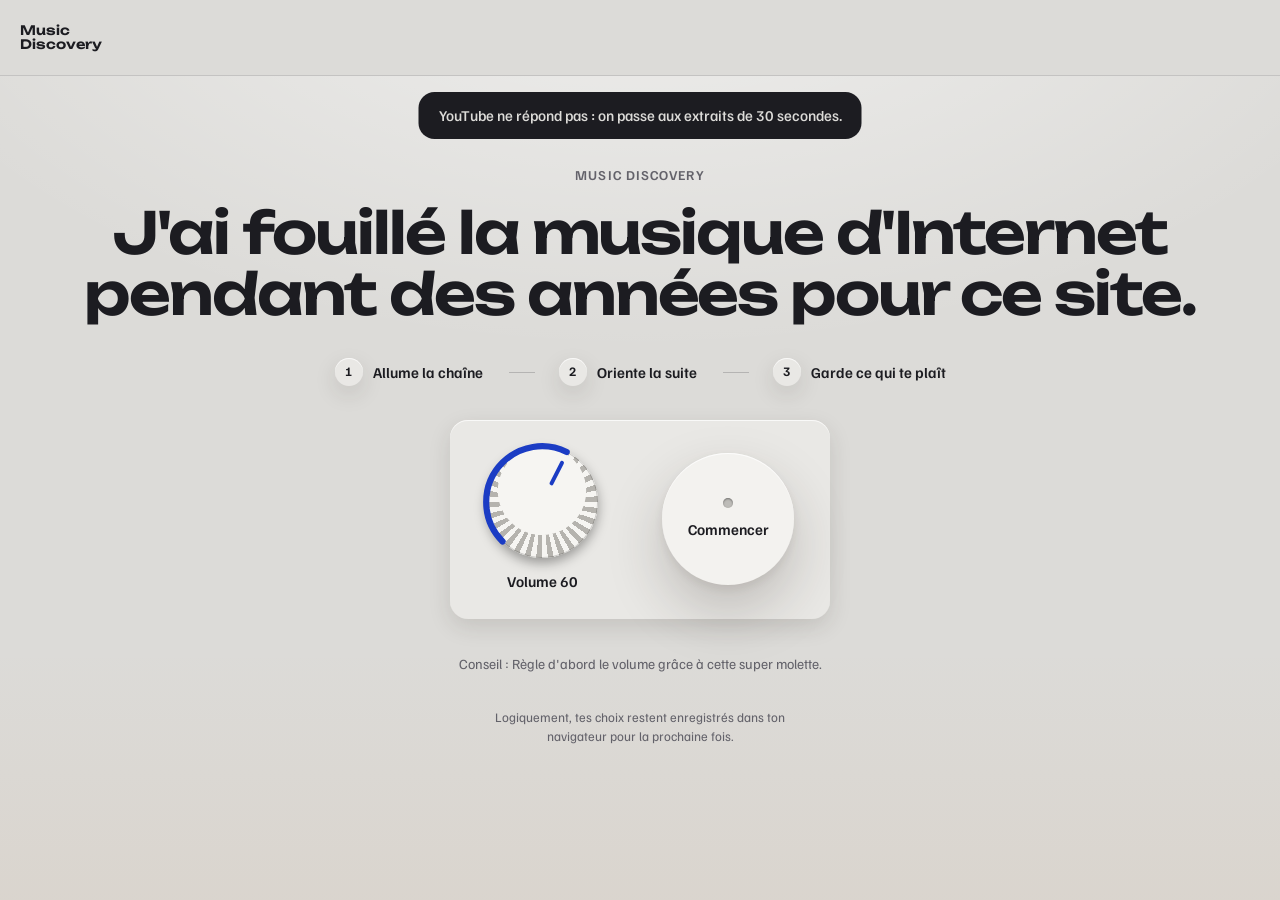
<file: index.html>
<!DOCTYPE html>
<html lang="fr" data-teinte="salon">
<head>
  <meta charset="UTF-8">
  <meta name="viewport" content="width=device-width, initial-scale=1, viewport-fit=cover">
  <title>Music Discovery</title>
  <meta name="description" content="J'ai fouillé pendant des années. Allume la chaîne, oriente-la, garde ce qui te plaît.">
  <meta name="theme-color" content="#dcdbd8">
  <script>
    // la teinte est posée tout de suite (évite un flash de la mauvaise couleur) ; sans choix, on suit le mode sombre du téléphone
    try { var t = JSON.parse(localStorage.getItem('md-teinte-v5')), anc = { ambre: 'nuit', signal: 'salon', vide: 'salon', fievre: 'salon' };
      document.documentElement.dataset.teinte = t ? (anc[t] || t) : (matchMedia('(prefers-color-scheme: dark)').matches ? 'nuit' : 'salon'); } catch (e) {}
  </script>
  <link rel="preconnect" href="https://fonts.googleapis.com">
  <link rel="preconnect" href="https://fonts.gstatic.com" crossorigin>
  <link href="https://fonts.googleapis.com/css2?family=Unbounded:wght@400;600;800&family=Familjen+Grotesk:wght@400;500;600&family=Newsreader:opsz,wght@6..72,400;6..72,600&family=Doto:wght@700;900&family=Caveat:wght@500;700&display=swap" rel="stylesheet">
  <link rel="stylesheet" href="styles.css?v=34">
  <link rel="stylesheet" href="teintes.css?v=13">
</head>
<body>

  <!-- ═════════════ LA FAÇADE (barre du haut) ═════════════ -->
  <header class="facade-haut" id="facade">
    <button class="marque" data-action="accueil" aria-label="Music Discovery">Music<br>Discovery</button>

    <span aria-hidden="true"></span>

    <div class="facade-droite">
      <div class="teintes masquer-mobile" role="radiogroup" aria-label="Teinte du site" id="teintes-facade"></div>
      <div class="bouton-rotatif bouton-rotatif-petit masquer-mobile" data-molette="volume">
        <div class="molette" role="slider" tabindex="0" aria-label="Volume" aria-valuemin="0" aria-valuemax="100" aria-valuenow="60">
          <svg class="molette-arc" viewBox="0 0 40 40" aria-hidden="true"><circle cx="20" cy="20" r="18" pathLength="100"/></svg>
          <span class="molette-repere"></span>
        </div>
        <span class="bouton-rotatif-nom">Volume</span>
      </div>
      <button class="bouton-facade bouton-reglages" data-action="ouvrir-reglages" aria-haspopup="dialog" aria-label="Réglages : teinte du site et façon d'écouter"><span class="icone-teinte" aria-hidden="true"></span><span class="masquer-mobile">Réglages</span></button>
      <button class="bouton-facade bouton-trouvailles" data-action="ouvrir-bac" aria-label="Ma sélection">
        <span class="mini-cdr" aria-hidden="true"></span>
        <span class="masquer-mobile">Ma sélection</span><span class="seulement-mobile-inline">Sélection</span>
        <span class="compteur" id="compteur-bac">0</span>
      </button>
    </div>
  </header>

  <!-- ouvert depuis Instagram, TikTok, Messenger… : leur navigateur intégré lit mal la musique -->
  <div class="avis-appli" id="avis-appli" role="note" hidden>
    <p><strong>Tu es dans le navigateur d'une appli.</strong> <span id="avis-appli-texte">La musique y passe mal : ouvre la page dans ton vrai navigateur (menu ⋯, puis « Ouvrir dans le navigateur »).</span></p>
    <div class="avis-appli-actions">
      <a class="gros-bouton gros-bouton-plein" id="avis-appli-ouvrir" hidden>Ouvrir dans Chrome</a>
      <button class="gros-bouton" data-action="copier-lien">Copier le lien</button>
      <button class="lien-bouton" data-action="fermer-avis-appli">Rester ici</button>
    </div>
  </div>

  <main id="scene">

    <!-- ═════════════ ÉTAPE 0 : LE CARTON D'ENTRÉE ═════════════ -->
    <section class="ecran ecran-allumage" data-ecran="allumage">
      <div class="allumage-texte">
        <p class="surtitre">Music Discovery</p>
        <h1><span class="ligne">J'ai fouillé la&nbsp;musique d'Internet</span> <span class="ligne">pendant des&nbsp;années pour&nbsp;ce&nbsp;site.</span></h1>
      </div>
      <ol class="etapes" aria-label="Comment ça marche">
        <li><b>1</b><span>Allume la chaîne</span></li>
        <li><b>2</b><span>Oriente la suite</span></li>
        <li><b>3</b><span>Garde ce qui te&nbsp;plaît</span></li>
      </ol>
      <div class="panneau-allumage">
        <div class="bouton-rotatif bouton-rotatif-grand" data-molette="volume">
          <div class="molette" role="slider" tabindex="0" aria-label="Volume" aria-valuemin="0" aria-valuemax="100" aria-valuenow="60">
            <svg class="molette-arc" viewBox="0 0 40 40" aria-hidden="true"><circle cx="20" cy="20" r="18" pathLength="100"/></svg>
            <span class="molette-repere"></span>
          </div>
          <span class="bouton-rotatif-nom">Volume <span class="valeur-volume">60</span></span>
        </div>
        <button class="interrupteur" data-action="allumer">
          <span class="interrupteur-led"></span>
          <span class="interrupteur-label">Commencer</span>
        </button>
      </div>
      <p class="allumage-conseil" id="allumage-conseil">Conseil&nbsp;: Règle d'abord le volume grâce à&nbsp;cette super&nbsp;molette.</p>
      <p class="allumage-retour" id="allumage-retour" hidden></p>
      <p class="allumage-libre">Logiquement, tes choix restent enregistrés dans ton navigateur pour la prochaine&nbsp;fois.</p>
    </section>

    <!-- ═════════════ ÉTAPE 3 : LA CHAÎNE ═════════════
         Une micro-chaîne CD du milieu des années 2000 : tiroir motorisé,
         écran à cristaux liquides, et un rack de disques de couleur. -->
    <section class="ecran ecran-machine" data-ecran="machine" hidden>
      <div class="hifi" id="hifi">
        <div class="hifi-enceinte hifi-enceinte-g" aria-hidden="true">
          <span class="hp-plaque">AG-08<small>2 voies</small></span>
          <span class="hp-tweeter"><i></i></span>
          <span class="hp-boomer"><span class="hp-cone"></span><i></i></span>
          <span class="hp-vu"><b></b><b></b><b></b><b></b><b></b><b></b><b></b><b></b><b></b><b></b></span>
          <span class="hp-event"></span>
          <span class="hp-grille"></span>
        </div>

        <div class="hifi-corps">
          <div class="hifi-haut">
            <span class="hifi-marque">Music&nbsp;Discovery</span>
            <span class="hifi-modele">AG-08 · Compact Disc Micro System</span>
            <div class="choix-affichage" role="radiogroup" aria-label="Affichage de la chaîne">
              <button role="radio" data-action="affichage" data-val="ecran" aria-checked="true">Écran</button>
              <button role="radio" data-action="affichage" data-val="disque" aria-checked="false">Disque</button>
            </div>
            <span class="hifi-veille" aria-hidden="true"></span>
          </div>

          <!-- l'afficheur : le disque qui tourne (avec son étiquette) ou l'écran à cristaux liquides, au choix -->
          <div class="afficheur">
          <div class="tiroir" id="tiroir" aria-hidden="true">
            <div class="tiroir-plateau"><span class="tiroir-creux"></span><span class="disque disque-tiroir" id="disque-tiroir"></span><span class="plateau-reflet"></span></div>
            <div class="tiroir-facade"><span class="tiroir-logo">COMPACT<br>disc</span><span class="tiroir-fente"></span></div>
          </div>

          <div class="etiquette" aria-live="polite">
            <p class="etiquette-haut"><span id="etq-piste">PISTE --</span><span id="etq-temps">--:--</span></p>
            <p class="etiquette-titre" id="etq-titre">Appuie sur lecture</p>
            <p class="etiquette-artiste" id="etq-artiste"></p>
            <p class="etiquette-ensuite" id="etq-ensuite"></p>
          </div>
          <div class="lcd" role="status" aria-live="polite">
              <div class="lcd-ligne lcd-haut">
                <span class="lcd-badge">CD</span>
                <span class="lcd-piste">TRK <b id="lcd-piste">--</b></span>
                <span id="lcd-temps" class="lcd-temps">--:--</span>
              </div>
              <div class="lcd-defile"><span id="lcd-texte">CHOISIS UN DISQUE</span></div>
              <div class="lcd-spectre" id="lcd-spectre" aria-hidden="true"></div>
              <div class="lcd-ligne lcd-suite"><span id="lcd-ensuite" class="lcd-ensuite"></span></div>
              <div class="lcd-ligne lcd-bas">
                <span id="lcd-disque" class="lcd-disque"></span>
                <span id="lcd-etat" class="lcd-etat">STOP</span>
              </div>
          </div>
          </div>
          <div class="emplacement-ecran emplacement-cd" data-emplacement="machine"></div>

          <div class="hifi-commandes">
            <div class="transport" role="group" aria-label="Lecture">
              <button class="rond" data-action="radio-precedent" aria-label="Morceau précédent"><span class="icone icone-prec"></span></button>
              <button class="rond rond-lecture" data-action="radio-lecture" aria-label="Lecture / pause"><span class="icone icone-lecture" id="radio-icone"></span></button>
              <button class="rond" data-action="radio-stop" aria-label="Stop"><span class="icone-stop"></span></button>
              <button class="rond" data-action="radio-suivant" aria-label="Morceau suivant"><span class="icone icone-suiv"></span></button>
            </div>
            <div class="hifi-actions">
              <button class="pilule pilule-coeur" data-action="aime" id="radio-garder" aria-pressed="false" title="Il part dans ta sélection, et la suite va dans ce sens"><span aria-hidden="true">♥</span> <span class="avis-aime-texte">J'aime bien</span></button>
              <button class="pilule pilule-cosmetique" data-action="cosmetique" aria-expanded="false" aria-controls="trappe">Cosmétique</button>
            </div>
            <label class="fader seulement-sans-ios">
              <input type="range" id="fader-volume" min="0" max="100" step="1" value="60" aria-label="Volume">
              <span class="fader-nom">Volume</span>
            </label>
          </div>

          <!-- les petits réglages : ils ne servent à rien, sauf à faire plaisir -->
          <div class="trappe" id="trappe">
            <div class="trappe-tete"><p class="trappe-titre">Cosmétique : des petits réglages inutiles</p><button class="trappe-fermer" data-action="cosmetique" aria-label="Replier les réglages">×</button></div>
            <div class="trappe-panneau" id="trappe-panneau">
              <div class="bidouille">
                <span class="bidouille-nom">Couleur de l'écran</span>
                <div class="leds" role="radiogroup" aria-label="Couleur de l'écran">
                  <button class="led-choix" role="radio" data-action="fidget" data-cle="lcd" data-val="origine" title="D'origine" aria-label="D'origine"></button>
                  <button class="led-choix" role="radio" data-action="fidget" data-cle="lcd" data-val="glacier" title="Glacier" aria-label="Glacier"></button>
                  <button class="led-choix" role="radio" data-action="fidget" data-cle="lcd" data-val="ambre" title="Ambre" aria-label="Ambre"></button>
                  <button class="led-choix" role="radio" data-action="fidget" data-cle="lcd" data-val="menthe" title="Menthe" aria-label="Menthe"></button>
                  <button class="led-choix" role="radio" data-action="fidget" data-cle="lcd" data-val="rose" title="Rose" aria-label="Rose"></button>
                  <button class="led-choix" role="radio" data-action="fidget" data-cle="lcd" data-val="blanc" title="Blanc" aria-label="Blanc"></button>
                </div>
              </div>
              <div class="bidouille">
                <span class="bidouille-nom">Égaliseur</span>
                <div class="segments" role="radiogroup" aria-label="Égaliseur">
                  <button role="radio" data-action="fidget" data-cle="eq" data-val="barres">Barres</button>
                  <button role="radio" data-action="fidget" data-cle="eq" data-val="points">Points</button>
                  <button role="radio" data-action="fidget" data-cle="eq" data-val="miroir">Miroir</button>
                  <button role="radio" data-action="fidget" data-cle="eq" data-val="eteint">Éteint</button>
                </div>
              </div>
              <div class="bidouille">
                <span class="bidouille-nom">Vitesse du disque</span>
                <div class="glissiere" role="radiogroup" aria-label="Vitesse du disque">
                  <button role="radio" data-action="fidget" data-cle="vitesse" data-val="33">33</button>
                  <button role="radio" data-action="fidget" data-cle="vitesse" data-val="45">45</button>
                  <button role="radio" data-action="fidget" data-cle="vitesse" data-val="hypno">Hypno</button>
                  <span class="glissiere-curseur" aria-hidden="true"></span>
                </div>
              </div>
              <div class="bidouille">
                <span class="bidouille-nom">Rétroéclairage</span>
                <div class="segments" role="radiogroup" aria-label="Rétroéclairage">
                  <button role="radio" data-action="fidget" data-cle="dimmer" data-val="3">Plein</button>
                  <button role="radio" data-action="fidget" data-cle="dimmer" data-val="2">Doux</button>
                  <button role="radio" data-action="fidget" data-cle="dimmer" data-val="1">Nuit</button>
                </div>
              </div>
              <div class="bidouille">
                <span class="bidouille-nom">Lumières des enceintes</span>
                <div class="segments" role="radiogroup" aria-label="Lumières des enceintes">
                  <button role="radio" data-action="fidget" data-cle="lumieres" data-val="eteint">Éteintes</button>
                  <button role="radio" data-action="fidget" data-cle="lumieres" data-val="tempo">Au tempo</button>
                  <button role="radio" data-action="fidget" data-cle="lumieres" data-val="arc">Arc-en-ciel</button>
                </div>
              </div>
              <div class="bidouille bidouille-ligne">
                <button class="interrupteur-mini" data-action="fidget" data-cle="loudness" aria-pressed="false"><span class="led" aria-hidden="true"></span>Loudness</button>
                <button class="interrupteur-mini" data-action="fidget" data-cle="grilles" aria-pressed="false"><span class="led" aria-hidden="true"></span>Grilles</button>
                <button class="interrupteur-mini" data-action="fidget" data-cle="bip" aria-pressed="true"><span class="led" aria-hidden="true"></span>Bip des touches</button>
              </div>
            </div>
          </div>
        </div>

        <div class="hifi-enceinte hifi-enceinte-d" aria-hidden="true">
          <span class="hp-plaque">AG-08<small>2 voies</small></span>
          <span class="hp-tweeter"><i></i></span>
          <span class="hp-boomer"><span class="hp-cone"></span><i></i></span>
          <span class="hp-vu"><b></b><b></b><b></b><b></b><b></b><b></b><b></b><b></b><b></b><b></b></span>
          <span class="hp-event"></span>
          <span class="hp-grille"></span>
        </div>
        <!-- ton mot sur le morceau : un post-it collé sur la chaîne -->
        <aside class="post-it" id="post-it" hidden aria-live="polite">
          <span class="post-it-scotch" aria-hidden="true"></span>
          <p class="post-it-texte" id="post-it-texte"></p>
          <p class="post-it-signe">Amélien</p>
        </aside>
      </div>

      <div class="avis-pub avis-machine" data-avis hidden></div>
      <!-- le pupitre : orienter la suite, par catégories -->
      <section class="pupitre" id="pupitre" aria-labelledby="pupitre-titre">
        <div class="pupitre-tete">
          <h2 class="pupitre-titre" id="pupitre-titre">Oriente la suite</h2>
          <p class="pupitre-consigne">Choisis un réglage pour le prochain titre.</p>
        </div>
        <div class="sources" id="sources" hidden></div>
        <div class="cadran" id="cadran"></div>
        <div class="rails" id="rails"></div>
        <div class="autres" id="autres"></div>
        <p class="pente" id="pente" hidden></p>
        <p class="ensuite" id="ensuite"></p>
      </section>
      <p class="machine-source" id="machine-source" hidden></p>
      <section class="livret livret-machine" id="livret-machine" aria-label="Plus d'infos sur le morceau qui passe" hidden></section>
    </section>

  </main>

  <!-- ═════════════ LE POSTE (lecteur en cours, quand on n'est pas sur sa page) ═════════════ -->
  <div class="poste" id="poste" hidden>
    <div class="emplacement-ecran emplacement-poste" data-emplacement="poste"></div>
    <button class="poste-infos" data-action="retour-morceau">
      <span class="poste-titre" id="poste-titre"></span>
      <span class="poste-artiste" id="poste-artiste"></span>
    </button>
    <div class="poste-touches">
      <button class="touche touche-mini" data-action="garder-joue" id="poste-garder" aria-label="Ça, j'aime bien (et dans ma sélection)" aria-pressed="false"><span class="icone-coeur" aria-hidden="true">♥</span></button>
      <button class="touche touche-mini" data-action="lecture" aria-label="Lecture / pause"><span class="icone icone-lecture" id="poste-icone"></span></button>
      <button class="touche touche-mini" data-action="suivant" aria-label="Morceau suivant"><span class="icone icone-suiv"></span></button>
      <button class="touche touche-mini touche-reduire" data-action="reduire-poste" id="poste-reduire" aria-label="Réduire le lecteur (met en pause)" hidden><span class="icone-chevron"></span></button>
      <button class="touche touche-mini touche-fermer" data-action="fermer-poste" aria-label="Fermer le petit lecteur (met en pause)" title="Fermer (met en pause)">×</button>
    </div>
  </div>

  <!-- quand on descend, la vidéo suit dans un coin : la musique continue, et rien n'est caché -->
  <div class="coin-video" id="coin-video" hidden>
    <div class="emplacement-ecran emplacement-coin" data-emplacement="coin"></div>
    <button class="coin-retour" data-action="retour-morceau">↑ Revenir à la chaîne</button>
  </div>
  <div class="ecran-video" id="ecran-video" hidden><div id="yt-lecteur"></div></div>

  <!-- ═════════════ MA SÉLECTION ═════════════ -->
  <div class="voile" id="voile" data-action="fermer-panneaux" hidden></div>
  <aside class="bac" id="bac" aria-label="Ma sélection" hidden>
    <div class="bac-tete">
      <div>
        <h2>Ma sélection</h2>
        <p class="bac-explication">Les morceaux que tu as gardés, et tout ce qui est passé dans la chaîne. C'est enregistré dans ce navigateur, même si tu reviens dans six mois.</p>
      </div>
      <button class="lien-bouton" data-action="fermer-panneaux">Fermer</button>
    </div>
    <div class="onglets" role="tablist">
      <button class="onglet" role="tab" data-action="onglet" data-onglet="gardes" aria-selected="true">Ma sélection <span id="n-gardes">0</span></button>
      <button class="onglet" role="tab" data-action="onglet" data-onglet="croises" aria-selected="false">Historique <span id="n-croises">0</span></button>
    </div>
    <ul class="bac-liste" id="bac-liste"></ul>
    <div class="bac-pied" id="bac-pied">
      <button class="gros-bouton gros-bouton-plein" data-action="ecouter-selection">L'écouter dans la chaîne</button>
      <div class="cassette-bloc"><span class="cassette" aria-hidden="true"><i></i><i></i></span><div><p class="cassette-titre">Repartir avec une cassette</p><p class="cassette-sous">Ta sélection en playlist, pour l'écouter ailleurs.</p></div></div>
      <div class="bac-pied-liens">
        <a class="lien-bouton" id="lien-playlist" target="_blank" rel="noopener">En playlist YouTube</a>
        <button class="lien-bouton" data-action="copier-liste">Copier la liste (pour Deezer, Apple Music…)</button>
      </div>
    </div>
  </aside>

  <!-- ═════════════ RÉGLAGES ═════════════ -->
  <aside class="reglages" id="reglages" role="dialog" aria-label="Réglages" hidden>
    <div class="bac-tete">
      <h2>Réglages</h2>
      <button class="lien-bouton" data-action="fermer-panneaux">Fermer</button>
    </div>
    <div class="reglage-son" role="radiogroup" aria-label="Comment écouter">
      <p class="reglage-titre">Comment écouter</p>
      <button class="choix-son" role="radio" data-action="son" data-son="complet" aria-checked="true">
        <strong>Morceaux complets</strong><span>Via YouTube. Sans pub avec YouTube Premium (connecté dans ce navigateur).</span>
      </button>
      <button class="choix-son" role="radio" data-action="son" data-son="extraits" aria-checked="false">
        <strong>Extraits de 30 secondes</strong><span>Zéro pub, sans compte. Idéal pour découvrir vite.</span>
      </button>
      <p class="reglage-note">Le livret de chaque morceau a aussi ses liens Deezer, Apple Music, Qobuz et Bandcamp.</p>
    </div>
    <div class="reglage-teinte">
      <p class="reglage-titre">Teinte du site</p>
      <div class="teintes teintes-grandes" role="radiogroup" aria-label="Teinte du site" id="teintes-reglages"></div>
    </div>
  </aside>

  <div class="toast" id="toast" role="status" aria-live="polite"></div>
  <audio id="extrait" preload="none" playsinline></audio>

  <script src="data.js?v=17"></script>
  <script src="moteur.js?v=3"></script>
  <script src="pochettes.js?v=14"></script>
  <script src="infos.js?v=14"></script>
  <script src="app.js?v=33"></script>
</body>
</html>
</file>
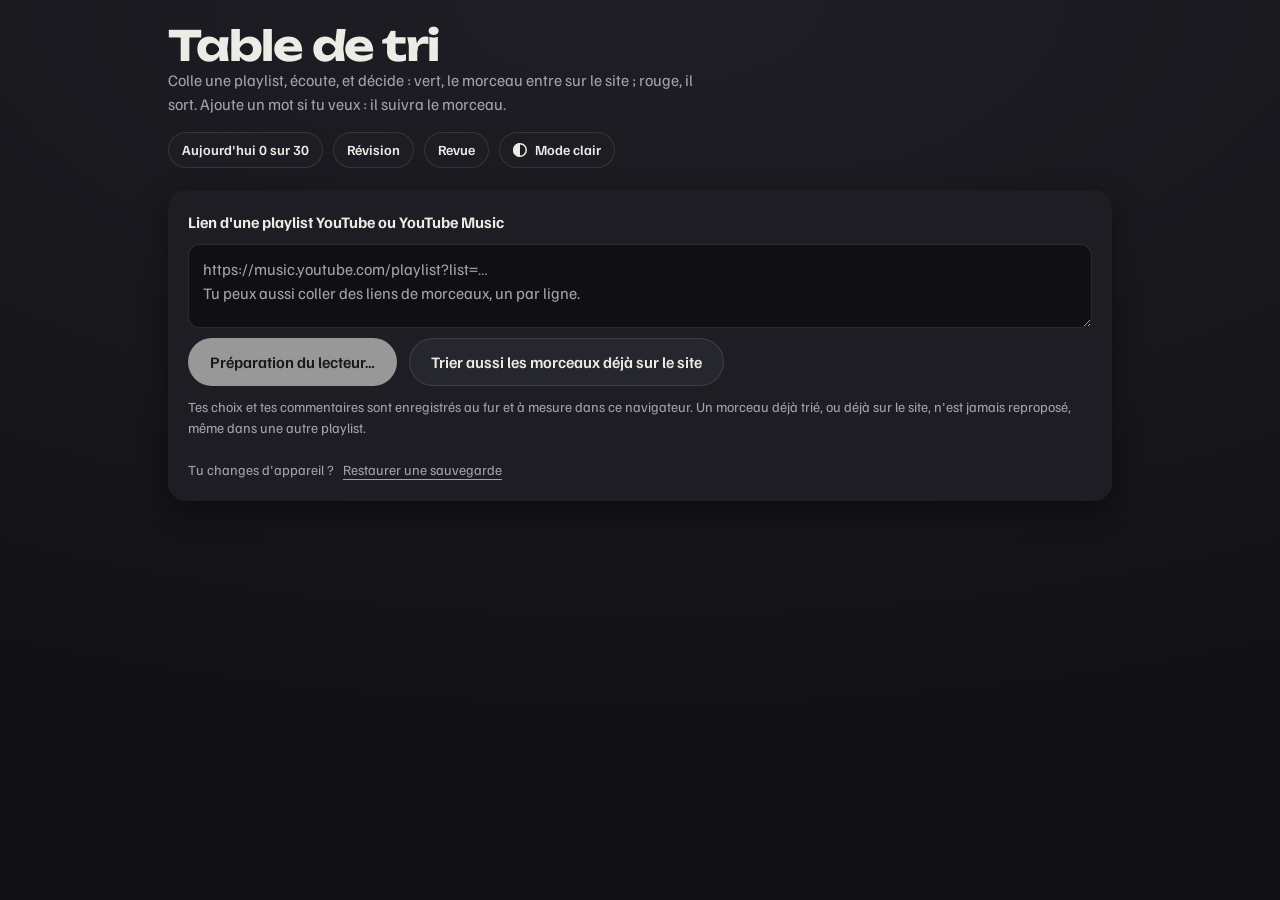
<file: tri.html>
<!DOCTYPE html>
<html lang="fr" data-theme="sombre">
<head>
  <meta charset="UTF-8">
  <meta name="viewport" content="width=device-width, initial-scale=1, viewport-fit=cover">
  <title>Table de tri, Music Discovery</title>
  <meta name="robots" content="noindex">
  <meta name="theme-color" content="#141418">
  <script>
    // thème choisi la dernière fois (sombre par défaut)
    try { document.documentElement.dataset.theme = localStorage.getItem('md-tri-theme') || 'sombre'; } catch (e) {}
  </script>
  <link rel="preconnect" href="https://fonts.googleapis.com">
  <link rel="preconnect" href="https://fonts.gstatic.com" crossorigin>
  <link href="https://fonts.googleapis.com/css2?family=Unbounded:wght@500;700&family=Familjen+Grotesk:wght@400;500;600&display=swap" rel="stylesheet">
  <style>
    :root {
      --fond: radial-gradient(120% 80% at 50% 0%, #f1f0ed, #dedcd8);
      --mur: #dedcd8; --mur-2: #ecebe8; --carte: #ffffff; --champ: #ffffff;
      --encre: #1c1d22; --encre-2: #5d5d66; --klein: #1b3cc4; --sur-klein: #ffffff;
      --oui: #1f9a5a; --non: #d6402f; --trait: rgba(28,29,34,.12);
      --ombre: 0 10px 30px rgba(0,0,0,.08);
      --deja-fond: #fff3c4; --deja-encre: #5c4a00; --refus-fond: #ffe0dc; --refus-encre: #6b1a10;
      --ok: #1f7a4a; --doute: #a35a00; --coeur: #b87a00; --coeur-fond: #fff0c9;
      color-scheme: light;
    }
    [data-theme="sombre"] {
      --fond: radial-gradient(120% 80% at 50% 0%, #1f1e25, #121216);
      --mur: #141418; --mur-2: #1d1d23; --carte: #26262e; --champ: #101014;
      --encre: #ecebe6; --encre-2: #a3a1ab; --klein: #6f88ff; --sur-klein: #0b0d22;
      --oui: #25a865; --non: #e24a37; --trait: rgba(236,235,230,.12);
      --ombre: 0 10px 30px rgba(0,0,0,.4);
      --deja-fond: #3a3110; --deja-encre: #f3dc8a; --refus-fond: #3d1a16; --refus-encre: #ffb4a8;
      --ok: #5fd39a; --doute: #ffbe6b; --coeur: #ffcf5a; --coeur-fond: #3d3210;
      color-scheme: dark;
    }
    * { box-sizing: border-box; }
    [hidden] { display: none !important; }
    body { margin: 0; min-height: 100vh; overflow-x: hidden; background: var(--fond); background-attachment: fixed; color: var(--encre); font: 16px/1.5 "Familjen Grotesk", system-ui, sans-serif; -webkit-font-smoothing: antialiased; transition: color .3s; }
    button { font: inherit; color: inherit; border: 0; background: none; cursor: pointer; }
    h1, h2, .gros { font-family: "Unbounded", system-ui, sans-serif; font-weight: 700; letter-spacing: -0.03em; line-height: 1.05; margin: 0; }
    main { max-width: 980px; margin: 0 auto; padding: 24px 18px 140px; padding-top: max(24px, env(safe-area-inset-top)); display: grid; grid-template-columns: minmax(0, 1fr); gap: 22px; }
    p { margin: 0; }
    .sous { color: var(--encre-2); max-width: 60ch; }
    a { color: var(--klein); }
    :focus-visible { outline: 2px solid var(--klein); outline-offset: 3px; border-radius: 8px; }

    .tete { display: flex; justify-content: space-between; align-items: end; gap: 16px; flex-wrap: wrap; }
    .tete h1 { font-size: clamp(1.8rem, 4vw, 2.6rem); }
    .tete-droite { display: flex; gap: 10px; flex-wrap: wrap; align-items: center; }
    .compteurs { display: flex; gap: 8px; flex-wrap: wrap; }
    .compteur { padding: 6px 12px; border-radius: 999px; background: var(--mur-2); box-shadow: inset 0 0 0 1px var(--trait); font-weight: 600; font-size: 14px; }
    .compteur b { font-variant-numeric: tabular-nums; }
    .c-oui b { color: var(--oui); } .c-non b { color: var(--non); }
    .objectif { position: relative; overflow: hidden; min-height: 36px; padding: 0 14px; border-radius: 999px; background: var(--mur-2); box-shadow: inset 0 0 0 1px var(--trait); font-weight: 600; font-size: 14px; --p: 0%; }
    .objectif::before { content: ""; position: absolute; inset: 0 auto 0 0; width: var(--p); background: color-mix(in srgb, var(--oui) 28%, transparent); transition: width .3s; }
    .objectif span { position: relative; }
    .bouton-menu { min-height: 36px; padding: 0 14px; border-radius: 999px; background: var(--mur-2); box-shadow: inset 0 0 0 1px var(--trait); font-weight: 600; font-size: 14px; }
    .bascule-theme { display: inline-flex; align-items: center; gap: 8px; min-height: 36px; padding: 0 14px; border-radius: 999px; background: var(--mur-2); box-shadow: inset 0 0 0 1px var(--trait); font-weight: 600; font-size: 14px; }
    .bascule-theme::before { content: ""; width: 14px; height: 14px; border-radius: 50%; background: linear-gradient(90deg, var(--encre) 50%, transparent 50%); box-shadow: inset 0 0 0 1.5px var(--encre); }

    .charger { display: grid; gap: 10px; padding: 20px; border-radius: 18px; background: var(--mur-2); box-shadow: var(--ombre); }
    .charger textarea { width: 100%; min-height: 84px; padding: 12px 14px; border-radius: 12px; border: 1px solid var(--trait); background: var(--champ); color: var(--encre); font: inherit; resize: vertical; }
    .charger textarea::placeholder { color: var(--encre-2); }
    .ligne { display: flex; gap: 12px; flex-wrap: wrap; align-items: center; }
    .bouton { min-height: 48px; padding: 0 22px; border-radius: 999px; background: var(--encre); color: var(--mur); font-weight: 600; }
    .bouton:disabled { opacity: .6; cursor: progress; }
    .bouton-clair { background: var(--carte); color: var(--encre); box-shadow: inset 0 0 0 1px var(--trait); }
    .petit { font-size: 14px; color: var(--encre-2); }
    .memoire { font-size: 14px; color: var(--encre-2); }
    .listes { display: flex; gap: 8px; flex-wrap: wrap; }
    .liste-pastille { padding: 6px 12px; border-radius: 999px; background: var(--carte); box-shadow: inset 0 0 0 1px var(--trait); font-size: 14px; }
    .liste-pastille[aria-pressed="true"] { background: var(--klein); color: var(--sur-klein); }

    .table { display: grid; grid-template-columns: minmax(0, 1.2fr) minmax(0, 1fr); grid-template-areas: "ecran fiche" "frise fiche"; grid-template-rows: auto 1fr; gap: 14px 22px; align-items: start; }
    .gauche { grid-area: ecran; }
    .frise-bloc { grid-area: frise; }
    .fiche { grid-area: fiche; }
    .ecran { position: relative; aspect-ratio: 16 / 9; border-radius: 16px; overflow: hidden; background: #000; box-shadow: 0 20px 50px rgba(0,0,0,.25); touch-action: pan-y; }
    .ecran > div, .ecran iframe { width: 100%; height: 100%; display: block; border: 0; }
    .verdict-flash { position: absolute; inset: 0; display: grid; place-items: center; font-family: "Unbounded", sans-serif; font-size: 3rem; color: #fff; pointer-events: none; opacity: 0; transition: opacity .2s; }
    .verdict-flash.oui { background: rgba(31,154,90,.75); opacity: 1; }
    .verdict-flash.non { background: rgba(214,64,47,.75); opacity: 1; }
    .fiche { display: grid; gap: 14px; }

    /* la manche : dix morceaux, puis un bilan */
    .manche { display: grid; gap: 6px; }
    .manche-segments { display: grid; grid-template-columns: repeat(10, 1fr); gap: 4px; }
    .manche-segments i { height: 6px; border-radius: 3px; background: var(--trait); }
    .manche-segments i.oui { background: var(--oui); } .manche-segments i.non { background: var(--non); } .manche-segments i.passe { background: var(--doute); }
    .manche-segments i.ici { background: var(--encre-2); }
    .position { font-size: 14px; color: var(--encre-2); font-variant-numeric: tabular-nums; display: flex; justify-content: space-between; gap: 10px; flex-wrap: wrap; }
    .choix-actuel { font-weight: 600; color: var(--encre); }

    /* la carte : on la fait glisser, à droite pour oui, à gauche pour non */
    .carte { position: relative; display: grid; gap: 8px; padding: 16px 18px; border-radius: 18px; background: var(--carte); box-shadow: var(--ombre), inset 0 0 0 1px var(--trait); touch-action: pan-y; user-select: none; -webkit-user-select: none; cursor: grab; --g: 0; }
    .carte.glisse { cursor: grabbing; transition: none; }
    .carte.retour { transition: transform .22s cubic-bezier(.3,1.4,.5,1); }
    .carte.envol { transition: transform .2s ease-in, opacity .2s; opacity: 0; }
    .carte.entre { animation: entre .22s ease-out; }
    @keyframes entre { from { opacity: 0; transform: translateY(10px); } to { opacity: 1; transform: none; } }
    .carte::before { content: ""; position: absolute; inset: 0; border-radius: inherit; pointer-events: none; background: color-mix(in srgb, var(--oui) 35%, transparent); opacity: max(0, var(--g)); }
    .carte::after { content: ""; position: absolute; inset: 0; border-radius: inherit; pointer-events: none; background: color-mix(in srgb, var(--non) 35%, transparent); opacity: max(0, calc(var(--g) * -1)); }
    .carte h2 { font-size: clamp(1.4rem, 3vw, 2.1rem); overflow-wrap: anywhere; position: relative; z-index: 1; }
    .carte > * { position: relative; z-index: 1; }
    .artiste { font-size: 1.15rem; font-weight: 500; overflow-wrap: anywhere; }
    .chaine { font-size: 14px; display: flex; gap: 8px; align-items: baseline; }
    .chaine::before { content: "●"; font-size: 10px; }
    .chaine.ok { color: var(--ok); } .chaine.doute { color: var(--doute); }
    .deja { padding: 8px 12px; border-radius: 10px; background: var(--deja-fond); color: var(--deja-encre); font-size: 14px; }
    .refus { padding: 8px 12px; border-radius: 10px; background: var(--refus-fond); color: var(--refus-encre); font-size: 14px; }
    .refus a { color: inherit; }

    /* le commentaire : il part avec le morceau sur le site */
    .mot { display: grid; gap: 8px; }
    .mot-ligne { display: flex; justify-content: space-between; align-items: center; gap: 10px; flex-wrap: wrap; }
    .mot label { font-weight: 600; font-size: 14px; }
    .mot textarea { width: 100%; min-height: 64px; max-height: 220px; padding: 10px 12px; border-radius: 12px; border: 1px solid var(--trait); background: var(--champ); color: var(--encre); font: inherit; font-size: 16px; resize: none; }
    .mot textarea::placeholder { color: var(--encre-2); }
    .mot textarea:focus-visible { outline-offset: 1px; }
    .coeur { display: inline-flex; align-items: center; gap: 8px; min-height: 36px; padding: 0 14px; border-radius: 999px; background: var(--carte); box-shadow: inset 0 0 0 1px var(--trait); font-weight: 600; font-size: 14px; }
    .coeur[aria-pressed="true"] { background: var(--coeur-fond); color: var(--coeur); box-shadow: inset 0 0 0 1.5px var(--coeur); }
    .ressenti { font-size: 14px; color: var(--encre-2); }
    .ressenti summary { cursor: pointer; padding: 4px 0; }
    .curseurs { display: grid; gap: 10px; padding: 8px 0 2px; }
    .curseur { display: grid; grid-template-columns: 64px 1fr 28px; align-items: center; gap: 10px; }
    .curseur input { width: 100%; accent-color: var(--klein); opacity: .45; }
    .curseur input.regle { opacity: 1; }
    .curseur output { font-variant-numeric: tabular-nums; text-align: right; color: var(--encre); font-weight: 600; }
    .curseurs-pied { display: flex; justify-content: space-between; gap: 10px; flex-wrap: wrap; font-size: 13px; }

    .transport { display: flex; gap: 8px; flex-wrap: wrap; }
    .transport button { min-width: 64px; min-height: 42px; padding: 0 12px; border-radius: 10px; background: var(--carte); box-shadow: inset 0 0 0 1px var(--trait); font-weight: 600; font-size: 14px; }
    .verdicts { display: grid; grid-template-columns: 1fr 1fr; gap: 12px; }
    .v { min-height: 92px; border-radius: 18px; color: #fff; font-family: "Unbounded", sans-serif; font-size: 1.6rem; display: grid; place-items: center; box-shadow: 0 6px 0 rgba(0,0,0,.25); transition: transform .08s, box-shadow .08s; }
    .v:active { transform: translateY(4px); box-shadow: 0 2px 0 rgba(0,0,0,.25); }
    .v small { display: block; font-family: "Familjen Grotesk", sans-serif; font-size: 13px; font-weight: 500; opacity: .85; }
    .v-non { background: var(--non); } .v-oui { background: var(--oui); }
    .v-coeur { display: none; }
    .options { display: flex; gap: 16px; flex-wrap: wrap; align-items: center; font-size: 14px; color: var(--encre-2); }
    .options label { display: inline-flex; gap: 8px; align-items: center; }
    .lien { text-decoration: underline; text-underline-offset: 4px; font-size: 14px; color: var(--encre-2); }
    .raccourcis { font-size: 13px; color: var(--encre-2); }
    kbd { display: inline-block; min-width: 22px; padding: 1px 6px; border-radius: 5px; background: var(--carte); color: var(--encre); box-shadow: inset 0 0 0 1px var(--trait), 0 1px 0 var(--trait); font: 600 12px "Familjen Grotesk", sans-serif; text-align: center; }

    /* la frise : une case par morceau de la playlist */
    .frise-bloc { display: grid; gap: 8px; }
    .frise-tete { display: flex; justify-content: space-between; gap: 10px; flex-wrap: wrap; font-size: 13px; color: var(--encre-2); }
    .frise { display: grid; grid-template-columns: repeat(auto-fill, minmax(11px, 1fr)); gap: 3px; max-height: 190px; overflow: auto; padding: 2px; }
    .frise.dense { grid-template-columns: repeat(auto-fill, minmax(7px, 1fr)); gap: 2px; }
    .frise i { aspect-ratio: 1; border-radius: 3px; background: var(--trait); cursor: pointer; }
    .frise i.oui { background: var(--oui); } .frise i.non { background: var(--non); } .frise i.passe { background: var(--doute); }
    .frise i.vu { background: var(--encre-2); opacity: .35; }
    .frise i.coeur-c { box-shadow: 0 0 0 2px var(--coeur); }
    .frise i.ici { outline: 2px solid var(--encre); outline-offset: 1px; }

    /* bilan de manche */
    .bilan { display: grid; gap: 14px; padding: 22px; border-radius: 18px; background: var(--mur-2); box-shadow: var(--ombre); max-width: 640px; margin: 0 auto; width: 100%; }
    .bilan h2 { font-size: 1.5rem; }
    .bilan ul { list-style: none; margin: 0; padding: 0; display: grid; gap: 8px; max-height: 340px; overflow: auto; }
    .bilan li { display: grid; grid-template-columns: 26px 1fr; gap: 10px; align-items: start; padding: 8px 10px; border-radius: 10px; background: var(--carte); cursor: pointer; }
    .bilan li .pastille { width: 22px; height: 22px; border-radius: 50%; display: grid; place-items: center; font-size: 12px; font-weight: 700; color: #fff; }
    .bilan li .pastille.oui { background: var(--oui); } .bilan li .pastille.non { background: var(--non); } .bilan li .pastille.passe { background: var(--doute); }
    .bilan li small { display: block; color: var(--encre-2); font-size: 13px; }
    .bilan li q { display: block; font-size: 14px; font-style: italic; color: var(--encre-2); quotes: "« " " »"; }

    .export { display: grid; gap: 12px; padding: 20px; border-radius: 18px; background: var(--mur-2); box-shadow: var(--ombre); }
    .export h2 { font-size: 1.3rem; }
    .export ol { margin: 0; padding-left: 22px; max-height: 260px; overflow: auto; font-size: 15px; }
    .fin { text-align: center; padding: 40px 10px; display: grid; gap: 12px; justify-items: center; }
    #fin-bloque { max-width: 560px; text-align: left; display: grid; gap: 8px; }
    #fin-bloque ol { margin: 0; padding-left: 20px; display: grid; gap: 6px; }
    .toast { position: fixed; left: 50%; bottom: 24px; transform: translate(-50%, 20px); opacity: 0; background: var(--encre); color: var(--mur); padding: 10px 18px; border-radius: 12px; transition: .25s; pointer-events: none; z-index: 30; max-width: 92vw; text-align: center; }
    .toast.visible { opacity: 1; transform: translate(-50%, 0); }

    /* la revue : tout ce qui est déjà jugé, avec les commentaires */
    .voile { position: fixed; inset: 0; z-index: 20; background: rgba(0,0,0,.45); display: grid; justify-items: end; }
    .panneau { width: min(560px, 100%); height: 100%; overflow: auto; background: var(--mur); padding: 20px 18px 40px; padding-top: max(20px, env(safe-area-inset-top)); display: grid; gap: 16px; align-content: start; box-shadow: -10px 0 40px rgba(0,0,0,.3); }
    .panneau-tete { display: flex; justify-content: space-between; align-items: center; gap: 10px; }
    .panneau h2 { font-size: 1.3rem; }
    .stats { display: grid; grid-template-columns: repeat(auto-fit, minmax(120px, 1fr)); gap: 8px; }
    .stat { padding: 10px 12px; border-radius: 12px; background: var(--mur-2); box-shadow: inset 0 0 0 1px var(--trait); }
    .stat b { display: block; font: 700 1.2rem "Unbounded", sans-serif; letter-spacing: -.03em; }
    .stat span { font-size: 13px; color: var(--encre-2); }
    .filtres { display: flex; gap: 6px; flex-wrap: wrap; }
    .filtre { padding: 6px 12px; border-radius: 999px; background: var(--carte); box-shadow: inset 0 0 0 1px var(--trait); font-size: 14px; }
    .filtre[aria-pressed="true"] { background: var(--klein); color: var(--sur-klein); }
    .revue { list-style: none; margin: 0; padding: 0; display: grid; gap: 10px; }
    .revue li { display: grid; gap: 8px; padding: 12px; border-radius: 14px; background: var(--mur-2); box-shadow: inset 0 0 0 1px var(--trait); }
    .revue .r-nom b { display: block; overflow-wrap: anywhere; }
    .revue .r-nom span { font-size: 14px; color: var(--encre-2); overflow-wrap: anywhere; }
    .r-actions { display: flex; gap: 6px; flex-wrap: wrap; }
    .r-actions button { min-height: 34px; padding: 0 12px; border-radius: 999px; background: var(--carte); box-shadow: inset 0 0 0 1px var(--trait); font-size: 14px; font-weight: 600; }
    .r-actions button[aria-pressed="true"].b-oui { background: var(--oui); color: #fff; }
    .r-actions button[aria-pressed="true"].b-non { background: var(--non); color: #fff; }
    .r-actions button[aria-pressed="true"].b-passe { background: var(--doute); color: #1c1d22; }
    .r-actions button[aria-pressed="true"].b-coeur { background: var(--coeur-fond); color: var(--coeur); box-shadow: inset 0 0 0 1.5px var(--coeur); }
    .revue textarea { width: 100%; min-height: 44px; padding: 8px 10px; border-radius: 10px; border: 1px solid var(--trait); background: var(--champ); color: var(--encre); font: inherit; font-size: 16px; resize: vertical; }
    .vide { color: var(--encre-2); padding: 20px 0; text-align: center; }

    @media (max-width: 760px) {
      .table { grid-template-columns: minmax(0, 1fr); grid-template-areas: "ecran" "fiche" "frise"; grid-template-rows: none; }
      .raccourcis { display: none; }
      .v { min-height: 76px; font-size: 1.3rem; }
      .verdicts { position: sticky; bottom: 10px; z-index: 5; grid-template-columns: 1fr 52px 1fr; gap: 8px; }
      .v-coeur { display: grid; place-items: center; border-radius: 16px; font-size: 1.5rem; background: var(--carte); color: var(--encre-2); box-shadow: 0 6px 0 rgba(0,0,0,.25), inset 0 0 0 1px var(--trait); }
      .v-coeur[aria-pressed="true"] { background: var(--coeur-fond); color: var(--coeur); box-shadow: 0 6px 0 rgba(0,0,0,.25), inset 0 0 0 1.5px var(--coeur); }
      .mot-ligne .coeur { display: none; }
      /* pendant le tri, l'en-tête se fait discret : le morceau d'abord */
      body.en-tri .tete .sous { display: none; }
      body.en-tri .tete h1 { font-size: 1.35rem; }
      .tete { display: grid; grid-template-columns: minmax(0, 1fr); }
      .tete-droite { flex-wrap: nowrap; overflow-x: auto; scrollbar-width: none; margin: 0 -18px; padding: 2px 18px; min-width: 0; }
      .tete-droite::-webkit-scrollbar { display: none; }
      .compteurs { flex-wrap: nowrap; }
      .compteur, .objectif, .bouton-menu, .bascule-theme { flex: none; white-space: nowrap; }
      body.ecrit .verdicts { position: static; }
      .frise { max-height: 140px; }
      .curseur { grid-template-columns: 56px 1fr 24px; }
    }
    /* le mode révision : écouter et commenter, sans trier */
    .revision-barre { display: none; gap: 10px; padding: 14px 16px; border-radius: 16px; background: var(--mur-2); box-shadow: inset 0 0 0 1.5px var(--klein); }
    .revision-tete { display: flex; justify-content: space-between; align-items: baseline; gap: 10px; flex-wrap: wrap; }
    .revision-tete b { font-family: "Unbounded", sans-serif; font-size: 15px; color: var(--klein); }
    #rv-position { font-size: 14px; color: var(--encre-2); font-variant-numeric: tabular-nums; margin-left: 6px; }
    .revision-nav { display: none; grid-template-columns: 1fr 2fr; gap: 12px; }
    .v-prec { background: var(--carte); color: var(--encre); box-shadow: 0 6px 0 rgba(0,0,0,.25), inset 0 0 0 1px var(--trait); }
    .v-suiv { background: var(--klein); color: var(--sur-klein); }
    .revision-options { display: none; gap: 10px 18px; flex-wrap: wrap; align-items: center; font-size: 14px; color: var(--encre-2); }
    body.revision .manche, body.revision .frise-bloc, body.revision .verdicts, body.revision .options,
    body.revision .raccourcis:not(.revision-raccourcis), body.revision #t-annuler, body.revision #deja,
    body.revision #compteurs, body.revision #objectif { display: none !important; }
    .revision-raccourcis { display: none; }
    body.revision .revision-raccourcis { display: block; }
    body.revision .revision-barre, body.revision .revision-nav { display: grid; }
    body.revision .revision-options { display: flex; }
    body.revision .mot textarea { min-height: 120px; font-size: 17px; }
    body.revision .tete .sous { display: none; }
    body.revision #ouvrir-revision { background: var(--klein); color: var(--sur-klein); }
    .v-suiv.fin { background: var(--oui); }
    @media (max-width: 760px) {
      body.revision .revision-nav { position: sticky; bottom: 10px; z-index: 5; }
      body.revision.ecrit .revision-nav { position: static; }
      body.revision .revision-raccourcis { display: none !important; }
      .revision-barre .filtres { flex-wrap: nowrap; overflow-x: auto; scrollbar-width: none; margin: 0 -16px; padding: 0 16px; }
      .revision-barre .filtre { flex: none; white-space: nowrap; }
    }
    @media (prefers-reduced-motion: reduce) {
      .carte.entre { animation: none; }
      .carte.retour, .carte.envol { transition: none; }
    }
  </style>
</head>
<body>
<main>
  <div class="tete">
    <div>
      <h1>Table de tri</h1>
      <p class="sous">Colle une playlist, écoute, et décide : vert, le morceau entre sur le site ; rouge, il sort. Ajoute un mot si tu veux : il suivra le morceau.</p>
    </div>
    <div class="tete-droite">
      <div class="compteurs" id="compteurs" hidden>
        <span class="compteur c-oui">Oui <b id="n-oui">0</b></span>
        <span class="compteur c-non">Non <b id="n-non">0</b></span>
        <span class="compteur" title="Déjà sur le site ou déjà trié dans une autre playlist">Déjà vus <b id="n-deja">0</b></span>
        <span class="compteur">Restants <b id="n-reste">0</b></span>
      </div>
      <button class="objectif" id="objectif" title="Touche pour changer l'objectif du jour"><span id="objectif-texte"></span></button>
      <button class="bouton-menu" id="ouvrir-charger" hidden>Playlists</button>
      <button class="bouton-menu" id="ouvrir-revision" title="Réécouter tes morceaux un par un, pour écrire ou retoucher tes commentaires">Révision</button>
      <button class="bouton-menu" id="ouvrir-revue">Revue</button>
      <button class="bascule-theme" id="theme"></button>
    </div>
  </div>

  <section class="charger" id="charger">
    <label for="entree"><strong>Lien d'une playlist YouTube ou YouTube Music</strong></label>
    <textarea id="entree" placeholder="https://music.youtube.com/playlist?list=…&#10;Tu peux aussi coller des liens de morceaux, un par ligne."></textarea>
    <div class="ligne">
      <button class="bouton" id="bouton-charger" disabled>Préparation du lecteur…</button>
      <button class="bouton bouton-clair" id="trier-site">Trier aussi les morceaux déjà sur le site</button>
    </div>
    <p class="memoire" id="memoire">Tes choix et tes commentaires sont enregistrés au fur et à mesure dans ce navigateur. Un morceau déjà trié, ou déjà sur le site, n'est jamais reproposé, même dans une autre playlist.</p>
    <p class="memoire" id="avis-ios" hidden>Sur iPhone, Safari comme Chrome cachent ton compte YouTube aux vidéos intégrées : même avec YouTube Premium, tu as les pubs. Pour trier sans pub : utilise un ordinateur avec Chrome connecté à YouTube. Ou, sur l'iPhone, connecte-toi sur youtube.com dans Safari et coupe « Empêcher le suivi intersites » (Réglages, Apps, Safari) le temps du tri.</p>
    <div class="listes" id="listes"></div>
    <p class="memoire">Tu changes d'appareil ? <button class="lien" id="restaurer-1">Restaurer une sauvegarde</button></p>
  </section>

  <section class="table" id="table" hidden>
    <div class="gauche">
      <div class="ecran" id="ecran"><div id="yt"></div><div class="verdict-flash" id="flash"></div></div>
    </div>
    <div class="frise-bloc" id="frise-bloc">
      <div class="frise-tete"><span>La playlist, morceau par morceau</span><span id="frise-legende"></span></div>
      <div class="frise" id="frise" aria-hidden="true"></div>
    </div>
    <div class="fiche">
      <div class="revision-barre" id="revision-barre">
        <div class="revision-tete">
          <p><b>Mode révision</b> <span id="rv-position"></span></p>
          <button class="lien" id="rv-quitter">Quitter la révision</button>
        </div>
        <div class="filtres" id="rv-sources" aria-label="Quels morceaux"></div>
        <div class="filtres" id="rv-filtres" aria-label="Lesquels"></div>
      </div>
      <div class="manche">
        <div class="manche-segments" id="manche" aria-hidden="true"></div>
        <p class="position"><span id="position"></span><span class="choix-actuel" id="choix-actuel" hidden></span></p>
      </div>
      <div class="carte" id="carte">
        <h2 id="titre">…</h2>
        <p class="artiste" id="artiste"></p>
        <p class="chaine" id="chaine" hidden></p>
        <p class="deja" id="deja" hidden>Ce morceau est déjà sur le site. Vert, il reste ; rouge, il sort.</p>
        <p class="refus" id="refus" hidden>Ce morceau refuse d'être lu hors de YouTube : sur le site, on n'entendrait qu'un extrait de 30 s. <a id="lien-yt" target="_blank" rel="noopener">L'écouter sur YouTube</a></p>
      </div>
      <div class="mot">
        <div class="mot-ligne">
          <label for="note">Ton commentaire sur ce morceau</label>
          <button class="coeur" id="coeur" aria-pressed="false" title="Pour les morceaux que tu veux mettre en avant (touche C)">☆ Coup de cœur</button>
        </div>
        <textarea id="note" rows="2" placeholder="Un mot, une phrase, un souvenir. Facultatif : il apparaîtra sur la fiche du morceau."></textarea>
        <details class="ressenti" id="ressenti">
          <summary>Régler le ressenti (facultatif)</summary>
          <div class="curseurs">
            <label class="curseur"><span>Énergie</span><input type="range" min="0" max="10" step="1" value="5" data-r="energie"><output>·</output></label>
            <label class="curseur"><span>Étrange</span><input type="range" min="0" max="10" step="1" value="5" data-r="etrange"><output>·</output></label>
            <label class="curseur"><span>Danse</span><input type="range" min="0" max="10" step="1" value="5" data-r="danse"><output>·</output></label>
            <div class="curseurs-pied"><span>Sans réglage, c'est Claude qui estime.</span><button class="lien" id="ressenti-effacer">Effacer</button></div>
          </div>
        </details>
      </div>
      <div class="transport">
        <button id="t-lecture">Pause</button>
        <button id="t-recul">−10 s</button>
        <button id="t-avance">+30 s</button>
        <button id="t-annuler">Annuler le dernier choix</button>
      </div>
      <div class="revision-nav" id="revision-nav">
        <button class="v v-prec" id="rv-prec">←<small>précédent</small></button>
        <button class="v v-suiv" id="rv-suiv">Suivant →<small>ton commentaire est enregistré</small></button>
      </div>
      <div class="revision-options" id="revision-options">
        <label><input type="checkbox" id="rv-auto" checked> Enchaîner tout seul à la fin du morceau</label>
        <button class="lien" id="rv-copier">Copier mes commentaires pour Claude</button>
      </div>
      <p class="raccourcis revision-raccourcis">Clavier : <kbd>→</kbd> suivant, <kbd>←</kbd> précédent, <kbd>Entrée</kbd> écrire, <kbd>Échap</kbd> sortir du commentaire, <kbd>C</kbd> coup de cœur, <kbd>Espace</kbd> pause, <kbd>↑</kbd> +30 s.</p>
      <div class="verdicts">
        <button class="v v-non" id="v-non">Non<small>il sort</small></button>
        <button class="v-coeur" id="v-coeur" aria-pressed="false" aria-label="Coup de cœur">☆</button>
        <button class="v v-oui" id="v-oui">Oui<small>il entre sur le site</small></button>
      </div>
      <div class="options">
        <label><input type="checkbox" id="opt-intro" checked> Sauter l'intro (démarrer à 0:40)</label>
        <label><input type="checkbox" id="opt-hasard"> Ordre aléatoire</label>
        <label><input type="checkbox" id="opt-bilan" checked> Bilan toutes les 10 écoutes</label>
        <button class="lien" id="t-passer">Pas sûr, je reviendrai</button>
      </div>
      <p class="raccourcis">Clavier : <kbd>→</kbd> oui, <kbd>←</kbd> non, <kbd>↓</kbd> plus tard, <kbd>C</kbd> coup de cœur, <kbd>Espace</kbd> pause, <kbd>↑</kbd> +30 s, <kbd>Z</kbd> annuler, <kbd>Échap</kbd> sort du commentaire. Sur téléphone ou à la souris, fais glisser la carte à droite (oui) ou à gauche (non).</p>
    </div>
  </section>

  <section class="bilan" id="bilan" hidden>
    <h2 id="bilan-titre">Manche terminée</h2>
    <p class="sous" id="bilan-texte"></p>
    <ul id="bilan-liste"></ul>
    <div class="ligne">
      <button class="bouton" id="bilan-suite">Manche suivante</button>
      <button class="bouton bouton-clair" id="bilan-revue">Ouvrir la revue</button>
    </div>
  </section>

  <section class="fin" id="fin" hidden>
    <p class="gros" id="fin-titre">Playlist triée.</p>
    <p class="sous" id="fin-texte"></p>
    <div class="sous" id="fin-bloque" hidden>
      <p>Ta playlist en a plus ? YouTube ne laisse voir que 200 morceaux d'un coup. Pour la suite :</p>
      <ol>
        <li>Dans l'appli <b>YouTube</b> (pas YouTube Music), ouvre la playlist, touche <b>Trier</b> et choisis <b>Date d'ajout (la plus ancienne)</b>.</li>
        <li>Recolle le lien ici : les morceaux déjà triés sont sautés, tu reprends au 201e.</li>
        <li>Remets l'ordre d'avant après, si tu veux.</li>
      </ol>
      <p>Au-delà de 400 morceaux, le plus simple est de couper la playlist en plusieurs.</p>
    </div>
  </section>

  <section class="export" id="export" hidden>
    <h2 id="export-titre">Tes oui, prêts à entrer sur le site</h2>
    <p class="sous" id="export-aide"></p>
    <div class="ligne">
      <button class="bouton" id="copier">Copier pour Claude</button>
      <button class="bouton bouton-clair" id="copier-code">Copier au format data.js</button>
      <button class="bouton bouton-clair" id="telecharger">Télécharger la liste</button>
      <button class="lien" id="revoir-passes">Revoir les « pas sûr »</button>
    </div>
    <ol id="liste-oui"></ol>
  </section>
</main>

<div class="voile" id="voile" hidden>
  <aside class="panneau" role="dialog" aria-modal="true" aria-labelledby="revue-titre">
    <div class="panneau-tete">
      <h2 id="revue-titre">Revue</h2>
      <button class="bouton bouton-clair" id="fermer-revue">Fermer</button>
    </div>
    <div class="stats" id="stats"></div>
    <div class="filtres" id="filtres"></div>
    <ul class="revue" id="revue"></ul>
    <div class="ligne">
      <button class="bouton bouton-clair" id="plus-revue" hidden>Afficher la suite</button>
    </div>
    <div class="sous">
      <p><strong>Sauvegarde</strong></p>
      <p class="petit">Un seul fichier avec tous tes choix, commentaires, coups de cœur et réglages. Utile pour changer d'appareil ou ne rien perdre si tu vides ton navigateur.</p>
      <div class="ligne" style="margin-top:10px">
        <button class="bouton bouton-clair" id="sauvegarder">Télécharger la sauvegarde</button>
        <button class="bouton bouton-clair" id="restaurer-2">Restaurer une sauvegarde</button>
      </div>
    </div>
  </aside>
</div>
<input type="file" id="fichier-sauvegarde" accept="application/json,.json" hidden>
<div class="toast" id="toast" role="status" aria-live="polite"></div>

<script src="data.js?v=17"></script>
<script src="tri.js?v=17"></script>
</body>
</html>
</file>
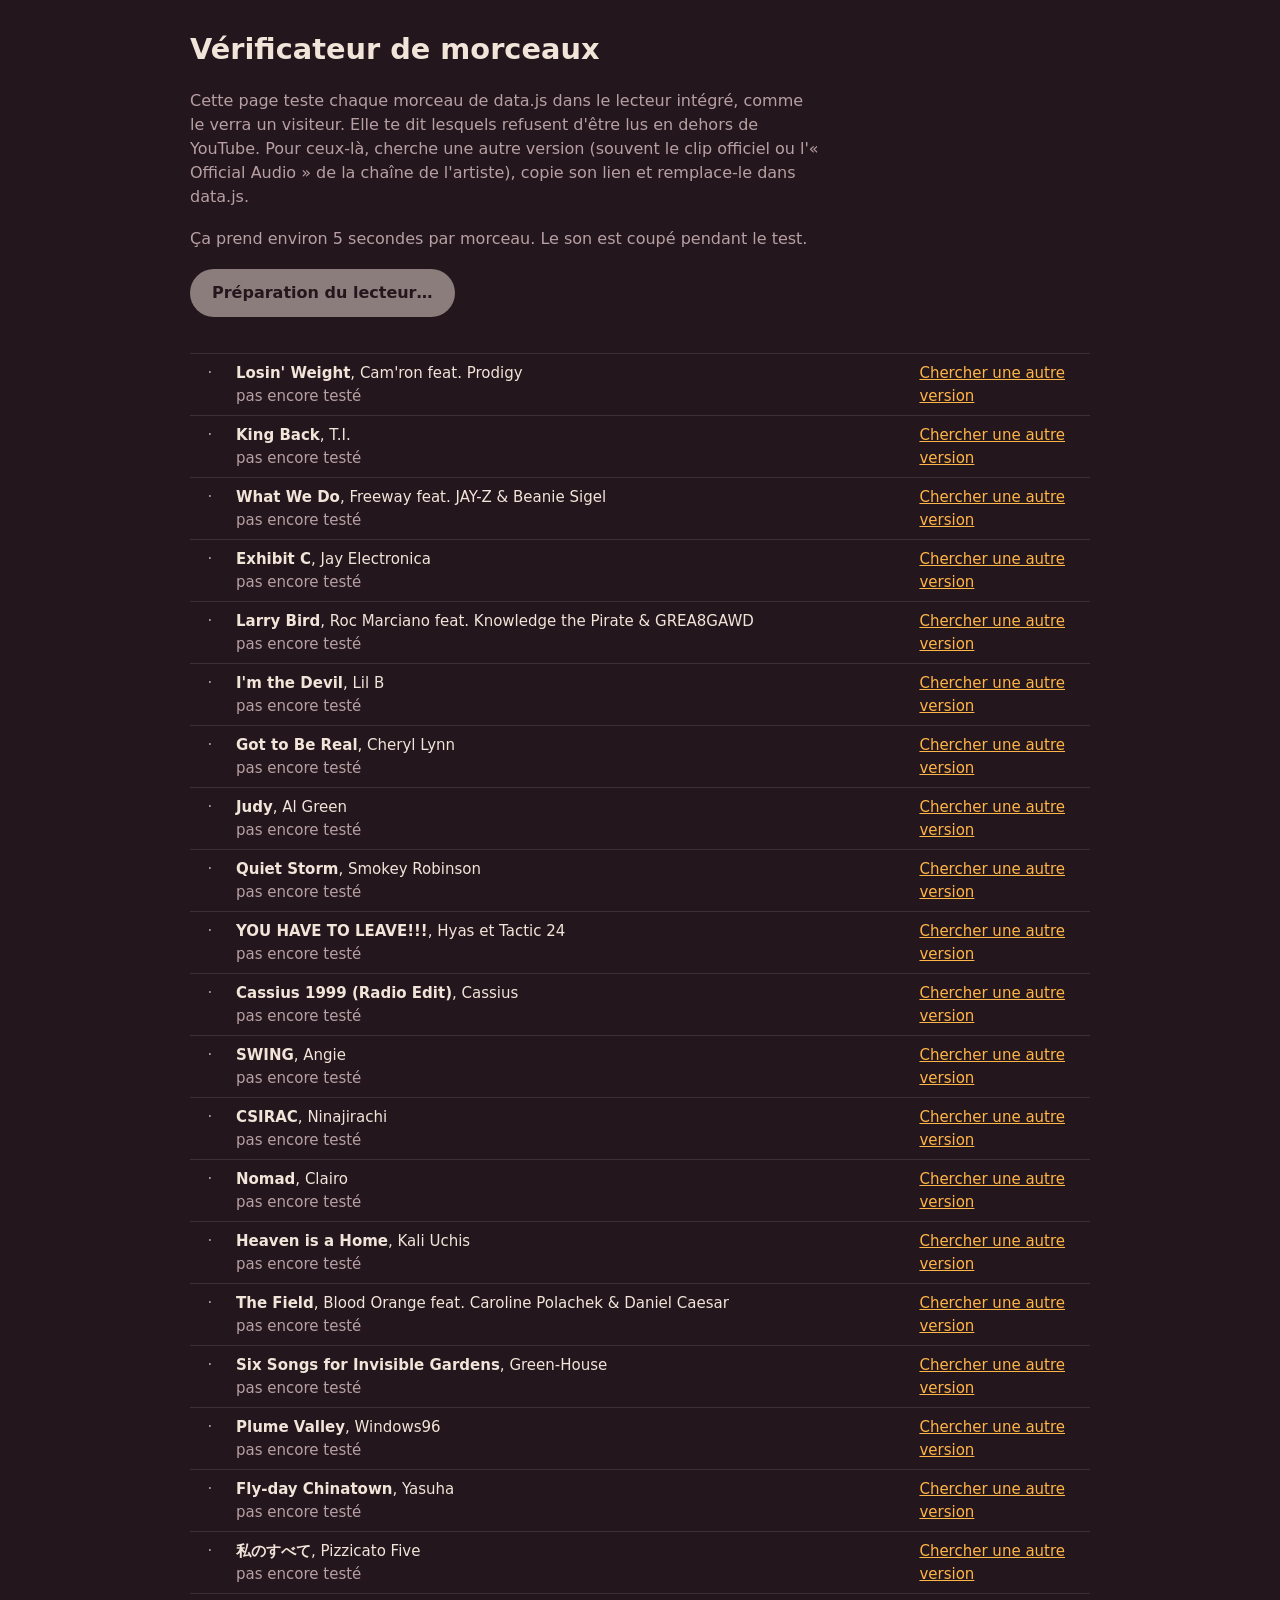
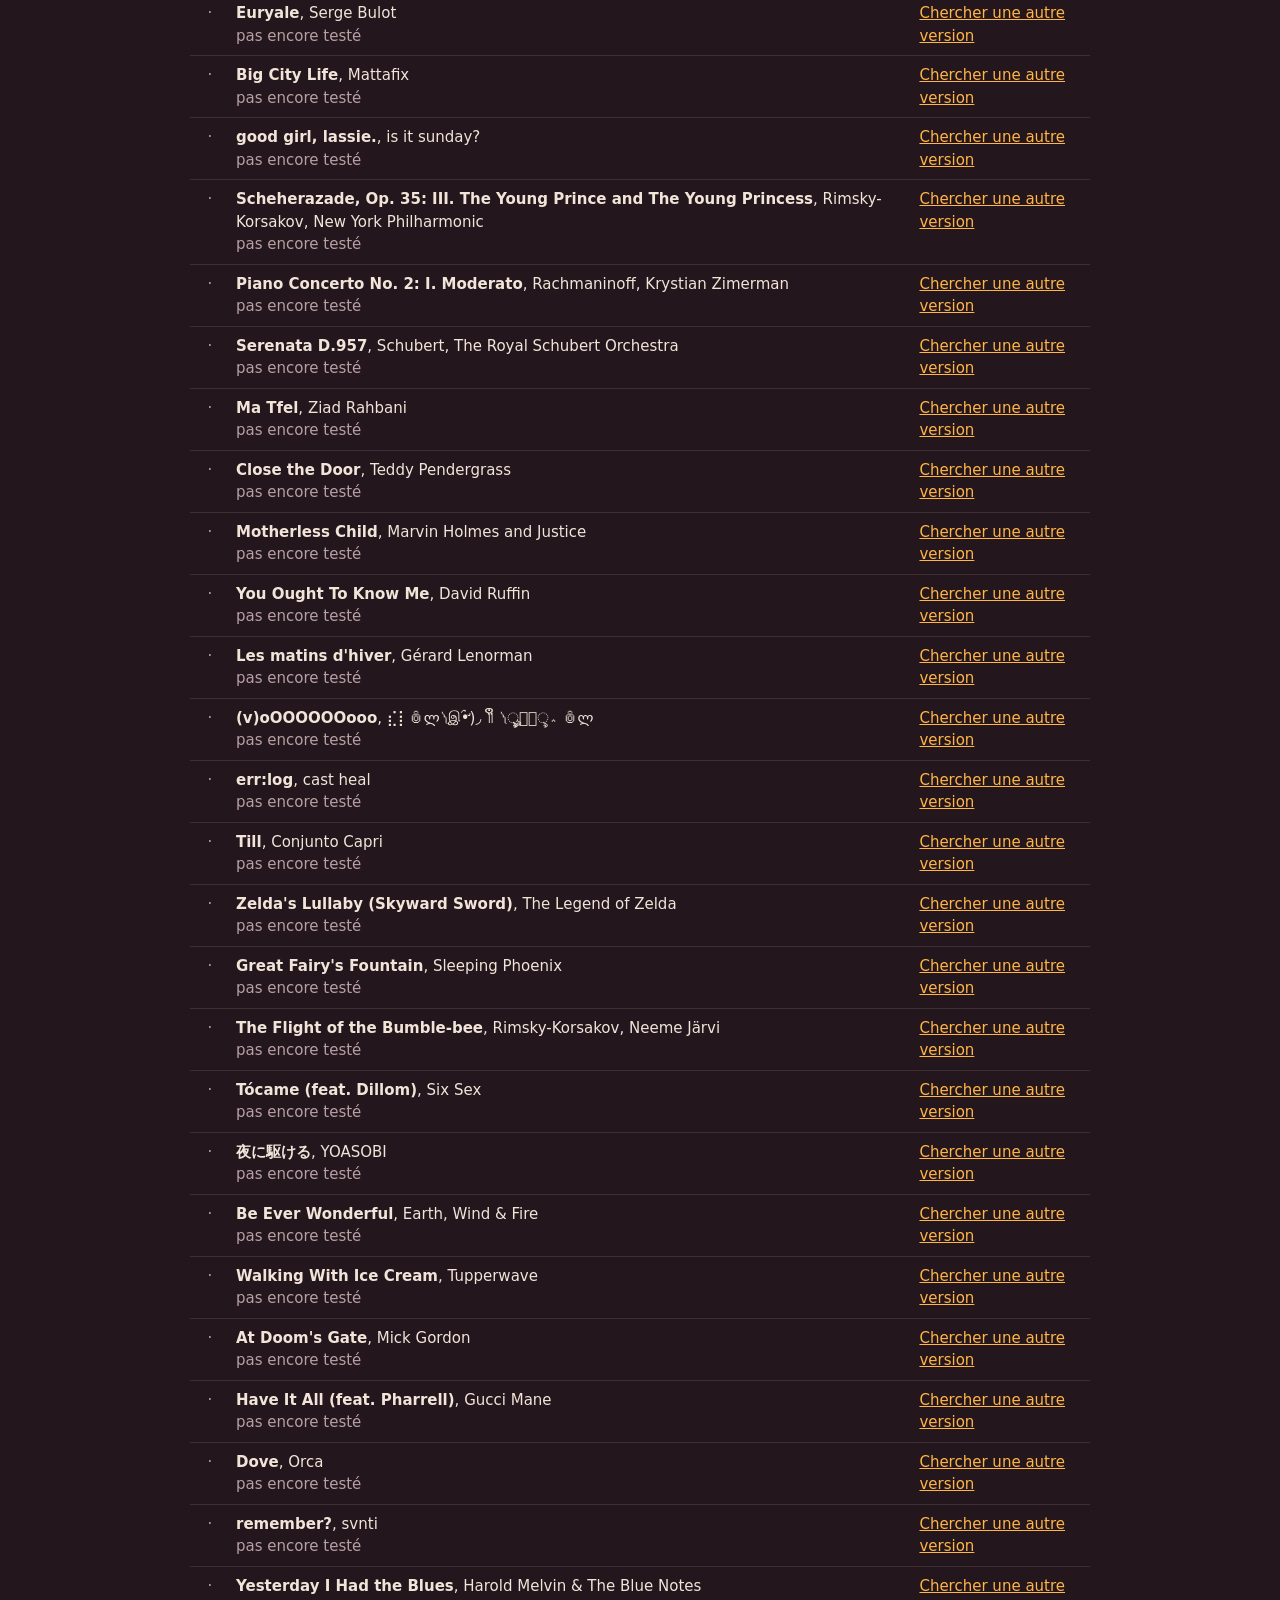
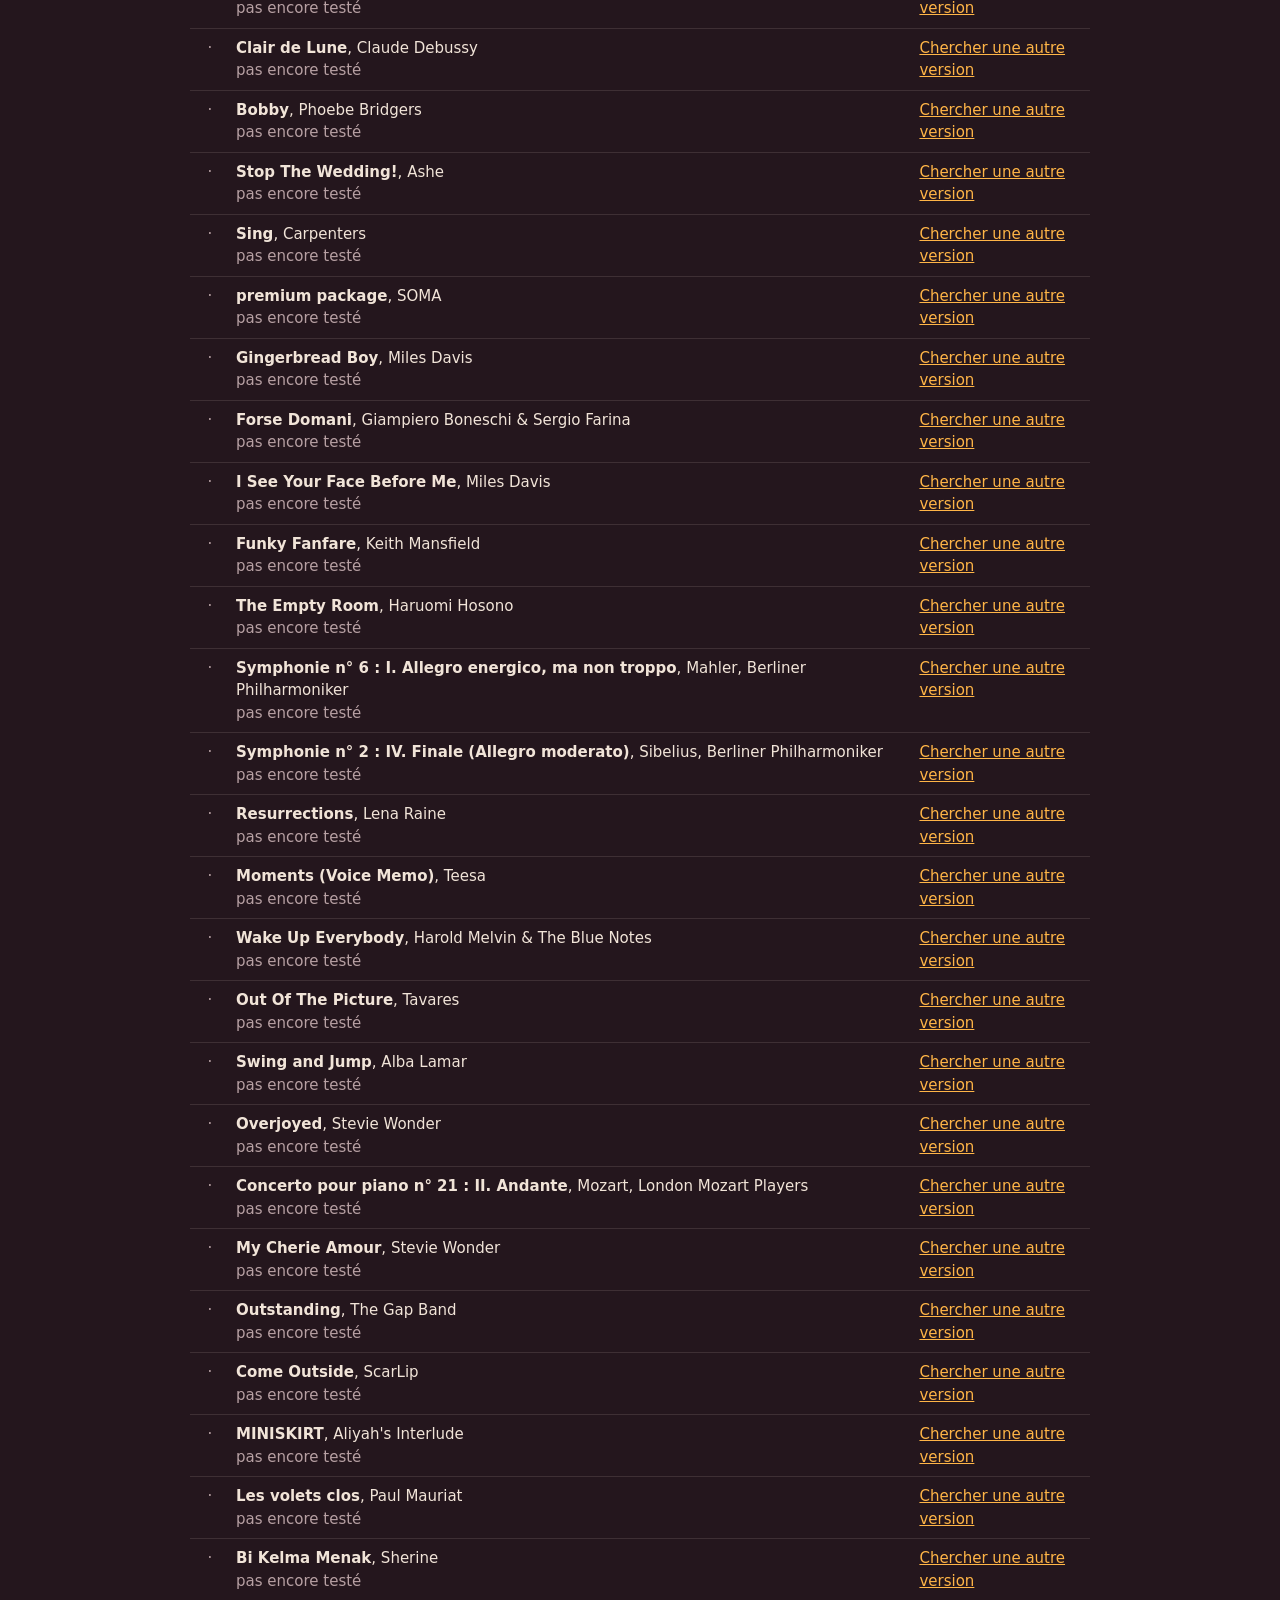
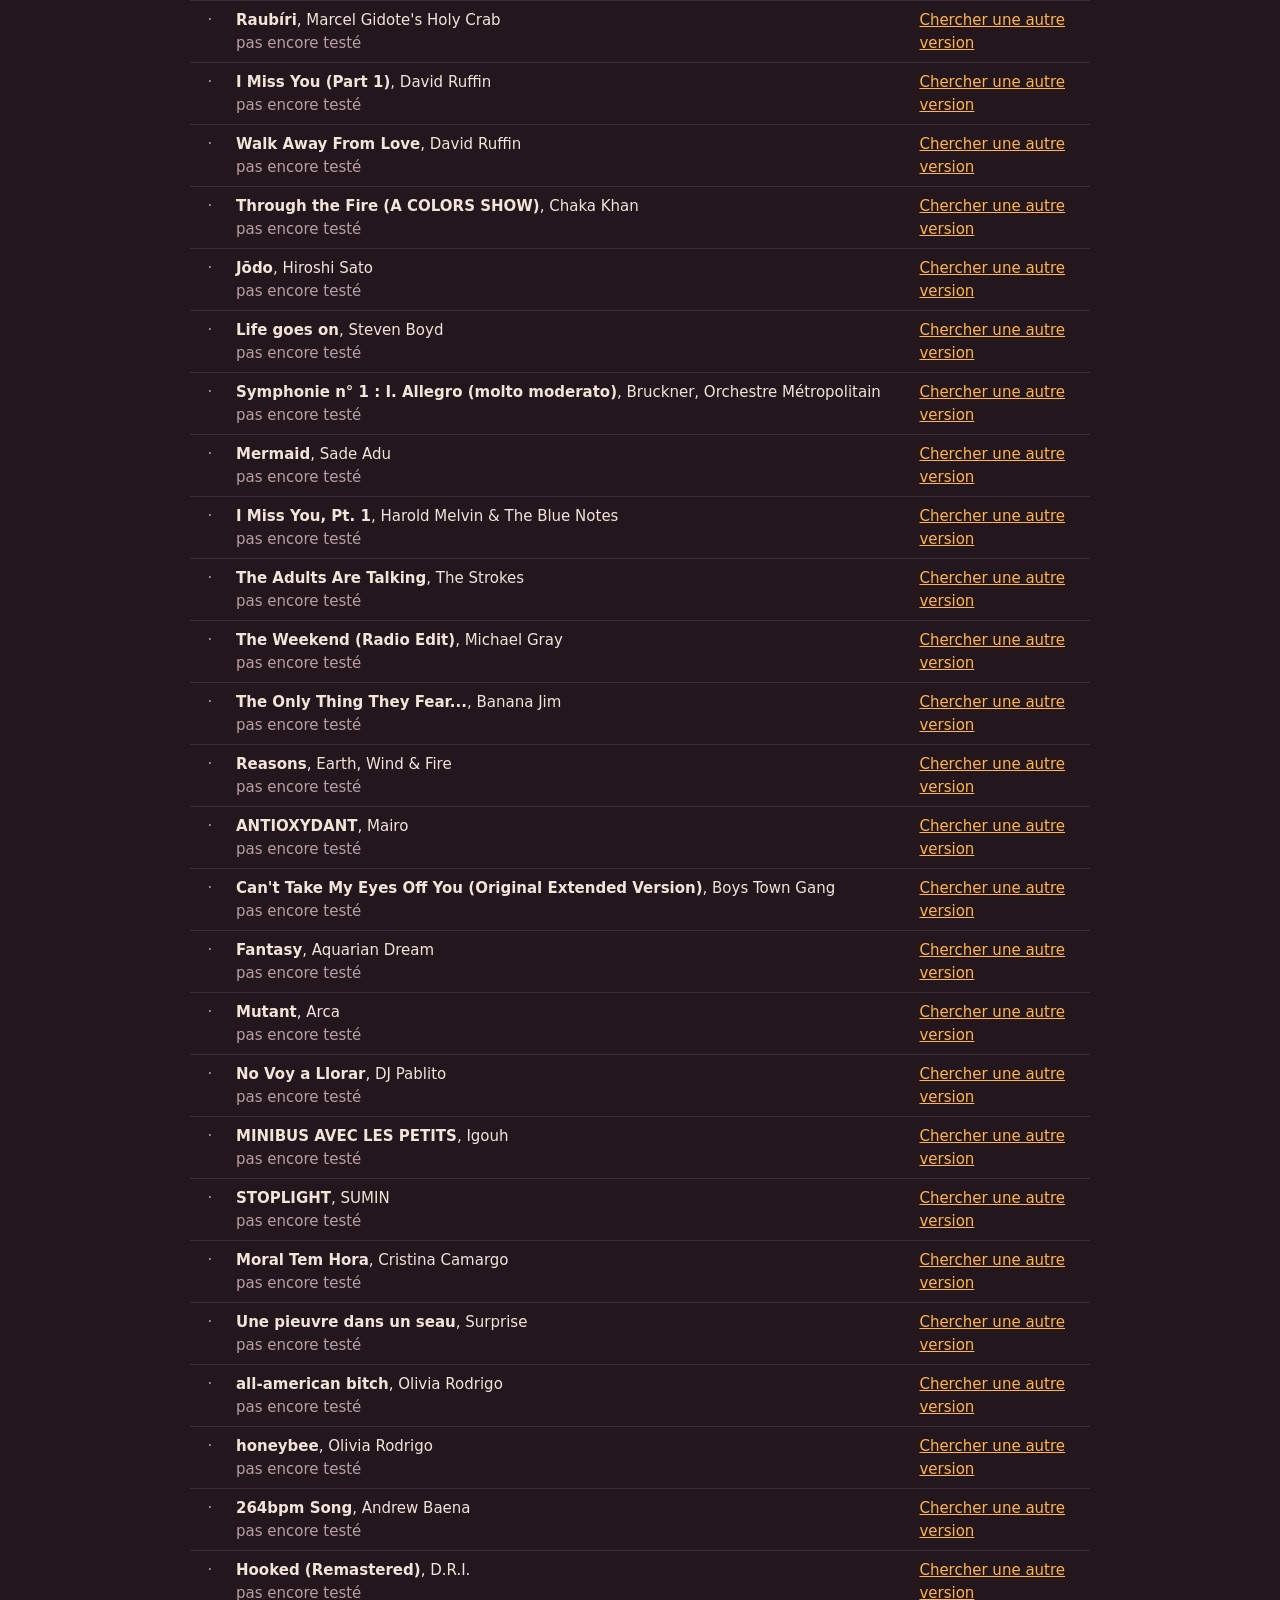
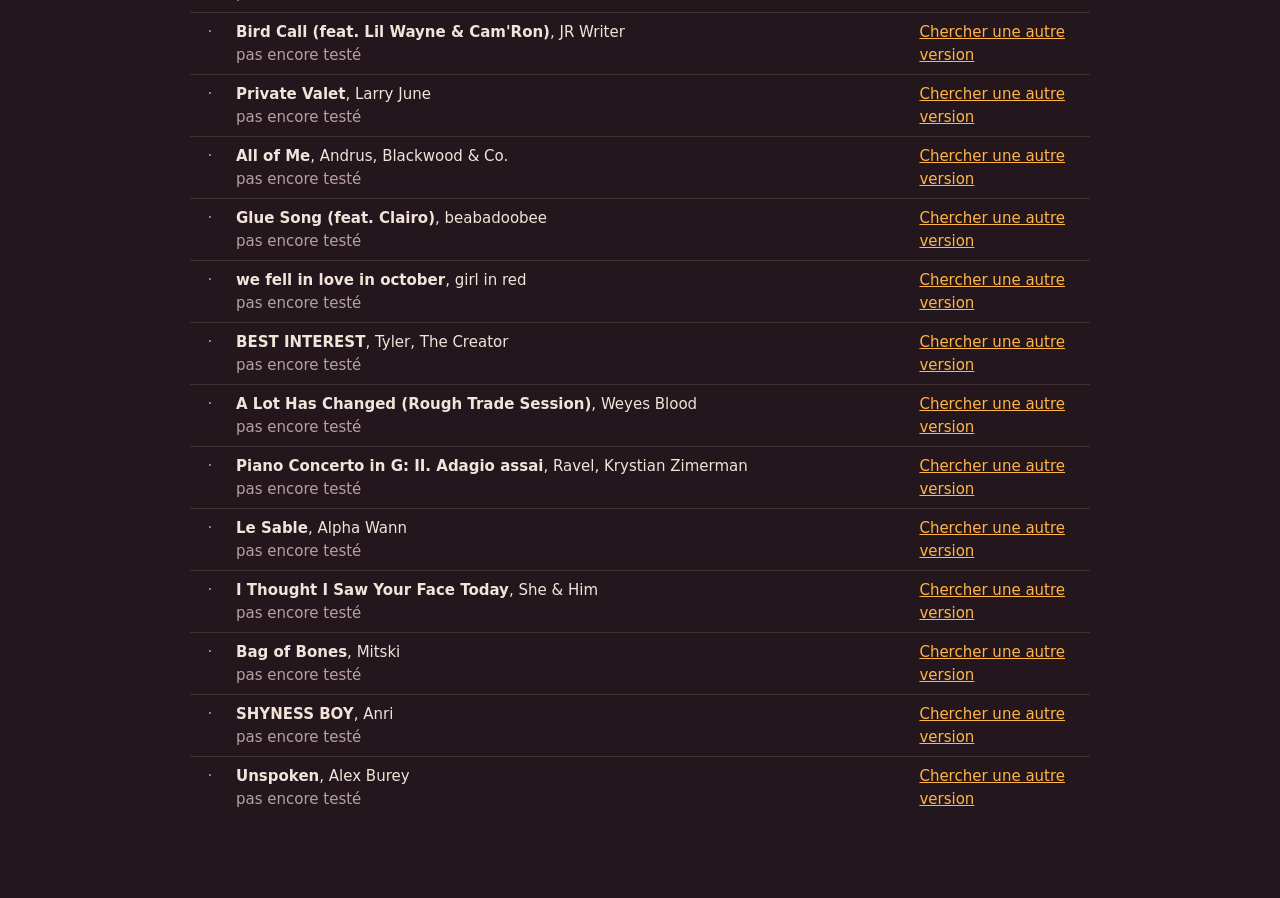
<file: verif.html>
<!DOCTYPE html>
<html lang="fr">
<head>
  <meta charset="UTF-8">
  <meta name="viewport" content="width=device-width, initial-scale=1">
  <title>Vérificateur, Music Discovery</title>
  <meta name="robots" content="noindex">
  <style>
    body { margin: 0; padding: 28px 20px 80px; background: #24161d; color: #f1e4d8; font: 16px/1.5 system-ui, sans-serif; }
    main { max-width: 900px; margin: 0 auto; display: grid; gap: 18px; }
    h1 { font-size: 1.8rem; margin: 0; }
    p { margin: 0; color: #b7a0a3; max-width: 62ch; }
    button { font: inherit; font-weight: 600; padding: 12px 22px; border-radius: 999px; border: 0; background: #f1e4d8; color: #24161d; cursor: pointer; justify-self: start; }
    button:disabled { opacity: .5; cursor: default; }
    #bilan { color: #ffb547; font-weight: 600; }
    table { width: 100%; border-collapse: collapse; font-size: 15px; }
    td { padding: 8px 6px; border-top: 1px solid rgba(241,228,216,.12); vertical-align: top; }
    td:first-child { width: 28px; text-align: center; }
    .ok { color: #7fdc9a; } .ko { color: #ff4f7b; } .attente { color: #b7a0a3; }
    a { color: #ffb547; }
    #ecran { width: 320px; height: 180px; position: fixed; right: 12px; bottom: 12px; border-radius: 8px; overflow: hidden; opacity: .9; }
  </style>
</head>
<body>
<main>
  <h1>Vérificateur de morceaux</h1>
  <p>Cette page teste chaque morceau de data.js dans le lecteur intégré, comme le verra un visiteur. Elle te dit lesquels refusent d'être lus en dehors de YouTube. Pour ceux-là, cherche une autre version (souvent le clip officiel ou l'« Official Audio » de la chaîne de l'artiste), copie son lien et remplace-le dans data.js.</p>
  <p>Ça prend environ 5 secondes par morceau. Le son est coupé pendant le test.</p>
  <button id="lancer" disabled>Préparation du lecteur…</button>
  <p id="bilan"></p>
  <table><tbody id="liste"></tbody></table>
</main>
<div id="ecran"><div id="yt"></div></div>

<script src="data.js"></script>
<script>
const liste = document.getElementById('liste');
const bilan = document.getElementById('bilan');
const bouton = document.getElementById('lancer');
const id = l => { const m = (l || '').match(/[?&]v=([\w-]{11})/) || (l || '').match(/youtu\.be\/([\w-]{11})/); return m ? m[1] : null; };
const echap = s => String(s).replace(/[&<>"]/g, c => ({ '&': '&amp;', '<': '&lt;', '>': '&gt;', '"': '&quot;' }[c]));
const lignes = MORCEAUX.map((m, i) => {
  const tr = document.createElement('tr');
  const recherche = 'https://www.youtube.com/results?search_query=' + encodeURIComponent(m.artiste + ' ' + m.titre);
  tr.innerHTML = `<td class="attente">·</td><td><strong>${echap(m.titre)}</strong>, ${echap(m.artiste)}<br><span class="etat attente">pas encore testé</span></td><td><a href="${recherche}" target="_blank" rel="noopener">Chercher une autre version</a></td>`;
  liste.appendChild(tr);
  return { m, tr, yt: id(m.lien) };
});
let lecteur, attente = null;
window.onYouTubeIframeAPIReady = () => {
  lecteur = new YT.Player('yt', {
    width: '320', height: '180', host: 'https://www.youtube-nocookie.com',
    playerVars: { playsinline: 1, mute: 1, rel: 0, origin: location.origin.startsWith('http') ? location.origin : undefined },
    events: {
      onReady: () => { bouton.disabled = false; bouton.textContent = 'Lancer la vérification'; },
      onStateChange: e => { if (e.data === 1 && attente) attente('ok'); },
      onError: e => { if (attente) attente('erreur ' + e.data); }
    }
  });
};
const s = document.createElement('script'); s.src = 'https://www.youtube.com/iframe_api'; document.head.appendChild(s);

function tester(yt) {
  return new Promise(res => {
    const fin = r => { clearTimeout(t); attente = null; res(r); };
    const t = setTimeout(() => fin('délai dépassé'), 12000);
    attente = fin;
    lecteur.mute();
    lecteur.loadVideoById(yt);
  });
}
const RAISONS = { 'erreur 2': 'lien invalide', 'erreur 5': 'lecture impossible', 'erreur 100': 'vidéo supprimée ou privée', 'erreur 101': 'l\'auteur interdit la lecture sur d\'autres sites', 'erreur 150': 'l\'auteur interdit la lecture sur d\'autres sites', 'délai dépassé': 'ne démarre pas (à revérifier)' };
bouton.addEventListener('click', async () => {
  bouton.disabled = true; bouton.textContent = 'Vérification en cours…';
  const problemes = [];
  for (const l of lignes) {
    const [icone, , ] = l.tr.children;
    const etat = l.tr.querySelector('.etat');
    l.tr.scrollIntoView({ block: 'center', behavior: 'smooth' });
    if (!l.yt) { icone.textContent = '✗'; icone.className = 'ko'; etat.textContent = 'pas de lien vidéo (lien d\'album ?)'; etat.className = 'etat ko'; problemes.push(l); continue; }
    etat.textContent = 'test en cours…';
    const r = await tester(l.yt);
    try { lecteur.stopVideo(); } catch (e) {}
    if (r === 'ok') { icone.textContent = '✓'; icone.className = 'ok'; etat.textContent = 'se lit sur le site'; etat.className = 'etat ok'; }
    else { icone.textContent = '✗'; icone.className = 'ko'; etat.textContent = RAISONS[r] || r; etat.className = 'etat ko'; problemes.push(l); }
    bilan.textContent = `${problemes.length} problème${problemes.length > 1 ? 's' : ''} sur ${lignes.indexOf(l) + 1} testés`;
  }
  bilan.textContent = problemes.length
    ? `Terminé : ${problemes.length} morceau${problemes.length > 1 ? 'x' : ''} sur ${lignes.length} à remplacer. Les autres se lisent sur le site.`
    : `Terminé : les ${lignes.length} morceaux se lisent sur le site.`;
  bouton.disabled = false; bouton.textContent = 'Relancer la vérification';
});
</script>
</body>
</html>
</file>
<file: styles.css>
/* ════════════════════════════════════════════════════════════════════
   MUSIC DISCOVERY — la structure et les objets (v1.0)
   Les couleurs et polices viennent de teintes.css (une teinte = un skin).
   ════════════════════════════════════════════════════════════════════ */

*, *::before, *::after { box-sizing: border-box; }
[hidden] { display: none !important; }

html { -webkit-text-size-adjust: 100%; text-size-adjust: 100%; }
body {
  margin: 0;
  min-height: 100vh;
  background-color: var(--fond);
  background-image: var(--fond-image, none);
  color: var(--encre);
  font-family: var(--texte);
  font-size: 17px;
  line-height: 1.5;
  -webkit-font-smoothing: antialiased;
  -webkit-tap-highlight-color: transparent;
  transition: background-color .5s ease, color .5s ease;
  overflow-x: hidden;
}
button { font: inherit; color: inherit; background: none; border: 0; padding: 0; cursor: pointer; -webkit-appearance: none; appearance: none; }
a { color: inherit; }
img { display: block; max-width: 100%; }
h1, h2, p { margin: 0; }
:focus-visible { outline: 2px solid var(--aiguille); outline-offset: 3px; border-radius: 6px; }

h1, h2, .envie-titre, .platine-titre, .suite-titre, .gros-bouton, .jour-titre, .marque {
  font-family: var(--display);
  font-weight: var(--display-poids);
  font-stretch: var(--display-etirement, 100%);
  letter-spacing: var(--display-interlettre, -0.02em);
  line-height: 1.05;
}

/* ─────────────────────────────── LA FAÇADE (barre du haut) ─────────────────────────────── */
.facade-haut {
  position: fixed; top: 0; left: 0; right: 0; z-index: 40;
  height: 76px;
  display: grid; grid-template-columns: 1fr auto 1fr; align-items: center; gap: 16px;
  padding: 0 20px;
  padding-top: env(safe-area-inset-top);
  background: var(--fond);
  border-bottom: 1px solid var(--trait);
  transition: background-color .5s ease;
}
body[data-vue="allumage"] .selecteur,
body[data-vue="allumage"] .facade-droite { visibility: hidden; }
.marque { justify-self: start; font-size: 13px; line-height: 1.05; letter-spacing: 0; text-align: left; }

/* le sélecteur de source : un vrai interrupteur à deux positions */
.selecteur {
  position: relative; display: grid; grid-template-columns: 1fr 1fr;
  padding: 4px; border-radius: 999px;
  background: var(--verre-fond);
  box-shadow: inset 0 2px 6px rgba(0,0,0,.35), 0 0 0 1px var(--trait);
}
.selecteur-pos {
  position: relative; z-index: 1;
  min-width: 118px; height: 40px; padding: 0 18px; border-radius: 999px;
  font-weight: 600; font-size: 15px; color: var(--encre-2);
  transition: color .25s;
}
.selecteur-pos[aria-selected="true"] { color: var(--fond); }
.selecteur-curseur {
  position: absolute; top: 4px; bottom: 4px; left: 4px; width: calc(50% - 4px);
  border-radius: 999px; background: var(--encre);
  box-shadow: 0 2px 8px rgba(0,0,0,.3);
  transition: transform .35s cubic-bezier(.3,1.4,.5,1);
}
body[data-source="ecouter"] .selecteur-curseur { transform: translateX(100%); }

.facade-droite { justify-self: end; display: flex; align-items: center; gap: 14px; }
.bouton-facade {
  height: 42px; padding: 0 16px; border-radius: 999px; white-space: nowrap;
  background: var(--fond-2); box-shadow: var(--relief);
  font-weight: 600; font-size: 15px; display: flex; align-items: center; gap: 8px;
  transition: transform .12s;
}
.bouton-facade:active { transform: translateY(1px); }
.bouton-trouvailles { padding-right: 10px; }
/* l'icône des réglages reprend les couleurs de la teinte active */
.icone-teinte { width: 18px; height: 18px; border-radius: 50%; flex: none; background: conic-gradient(var(--aiguille) 0 34%, var(--encre) 0 67%, var(--fond-3) 0); box-shadow: inset 0 0 0 1px var(--trait), 0 0 0 1px rgba(0,0,0,.08); }
.bouton-rotatif-petit { grid-auto-flow: column; align-items: center; gap: 8px; }
.bouton-rotatif-petit .molette { width: 34px; height: 34px; }
.seulement-mobile-inline { display: none; }

/* les pastilles de teinte : visibles en façade, et en grand dans Réglages */
.teintes { display: flex; gap: 4px; align-items: center; }
.pastille { position: relative; width: 28px; height: 28px; border-radius: 50%; display: grid; place-items: center; transition: box-shadow .2s; }
.pastille span { display: block; width: 18px; height: 18px; border-radius: 50%; box-shadow: inset 0 0 0 1px rgba(0,0,0,.22); transition: transform .15s; }
.pastille em { position: absolute; width: 1px; height: 1px; overflow: hidden; clip: rect(0 0 0 0); white-space: nowrap; }
.pastille:hover span { transform: scale(1.15); }
.pastille[aria-checked="true"] { box-shadow: 0 0 0 2px var(--aiguille); }
.teintes-grandes { flex-wrap: wrap; gap: 8px; }
.teintes-grandes .pastille { width: auto; height: auto; min-width: 74px; padding: 10px 8px 8px; border-radius: 14px; gap: 6px; }
.teintes-grandes .pastille span { width: 42px; height: 42px; }
.teintes-grandes .pastille em { position: static; width: auto; height: auto; clip: auto; font-style: normal; font-size: 13px; font-weight: 600; }
.teintes-grandes .pastille[aria-checked="true"] { box-shadow: inset 0 0 0 2px var(--aiguille); background: var(--fond-2); }
.compteur {
  min-width: 24px; height: 24px; padding: 0 6px; border-radius: 999px;
  display: inline-grid; place-items: center;
  background: var(--encre); color: var(--fond); font-size: 13px;
}
.bouton-trouvailles.pulse .compteur { animation: pulse .5s cubic-bezier(.3,1.8,.5,1); }
@keyframes pulse { 50% { transform: scale(1.45); } }

/* ─────────────────────────────── LES MOLETTES (volume, teinte) ─────────────────────────────── */
.bouton-rotatif { display: grid; justify-items: center; gap: 4px; }
.bouton-rotatif-nom { font-size: 12px; color: var(--encre-2); white-space: nowrap; }
.molette {
  --rot: -135deg;
  position: relative; width: 44px; height: 44px; border-radius: 50%;
  background:
    radial-gradient(circle at 50% 40%, var(--capuchon-haut) 0 50%, transparent 51%),
    repeating-conic-gradient(var(--capuchon-bas) 0 6deg, var(--capuchon-haut) 6deg 12deg);
  box-shadow: 0 5px 12px rgba(0,0,0,.35), inset 0 0 0 1px rgba(0,0,0,.18);
  cursor: grab; touch-action: none; user-select: none; -webkit-user-select: none;
}
.molette.saisie { cursor: grabbing; }
.bouton-rotatif-grand .molette { cursor: pointer; }
.molette-repere {
  position: absolute; inset: 0; transform: rotate(var(--rot));
  transition: transform .12s ease-out;
}
.molette-repere::before {
  content: ""; position: absolute; left: 50%; top: 5px; width: 3px; height: 30%;
  margin-left: -1.5px; border-radius: 2px; background: var(--aiguille);
}
.molette-crantee .molette-repere { transition: transform .35s cubic-bezier(.3,1.6,.5,1); }
/* l'arc qui montre le niveau du volume */
.molette-arc { position: absolute; inset: -6px; width: calc(100% + 12px); height: calc(100% + 12px); transform: rotate(135deg); pointer-events: none; }
.molette-arc circle { fill: none; stroke: var(--aiguille); stroke-width: 2; stroke-linecap: round; stroke-dasharray: 45 100; transition: stroke-dasharray .1s; }
.bouton-rotatif-grand .molette { width: 112px; height: 112px; }
.bouton-rotatif-grand .molette-repere::before { top: 10px; width: 4px; margin-left: -2px; height: 24%; }
.bouton-rotatif-grand .bouton-rotatif-nom { font-size: 15px; font-weight: 600; color: var(--encre); margin-top: 8px; }
.bouton-rotatif-mini .molette { width: 36px; height: 36px; }
/* sur iPhone, le volume ne se pilote pas depuis une page web : on cache ces molettes */
.ios [data-molette="volume"] { display: none !important; }

#scene { padding-top: 76px; min-height: 100vh; }
.ecran { min-height: calc(100vh - 76px); padding: clamp(20px, 4vw, 56px); padding-bottom: 120px; }
body.avec-poste .ecran { padding-bottom: calc(var(--poste-h, 90px) + 48px); }

/* ─────────────────────────────── ALLUMAGE ─────────────────────────────── */
.ecran-allumage { display: grid; place-content: center; justify-items: center; gap: 34px; text-align: center; }
.allumage-texte h1 { font-size: clamp(2rem, 4.5vw, 4.4rem); max-width: none; margin: 0 auto; text-wrap: balance; }
.allumage-texte h1 .ligne { display: inline-block; text-wrap: balance; }
.allumage-sous { margin-top: 18px; font-size: clamp(1.05rem, 1.6vw, 1.3rem); color: var(--encre-2); }
.panneau-allumage {
  display: flex; align-items: center; gap: clamp(28px, 6vw, 64px);
  padding: 26px 36px; border-radius: var(--rayon-objet);
  background: var(--fond-2); box-shadow: var(--relief);
}
.allumage-conseil { font-size: 14px; color: var(--encre-2); max-width: 36ch; }
.allumage-retour { font-size: 15px; color: var(--aiguille); font-weight: 600; }
.interrupteur {
  width: 132px; height: 132px; border-radius: 50%;
  background: var(--fond-3);
  box-shadow: var(--relief-fort);
  display: grid; place-items: center; align-content: center; gap: 10px;
  transition: transform .12s ease, box-shadow .12s ease;
}
.interrupteur:active, body.allume .interrupteur { transform: translateY(2px) scale(.98); box-shadow: var(--relief-enfonce); }
.interrupteur-led { width: 10px; height: 10px; border-radius: 50%; background: var(--verre-eteint); box-shadow: inset 0 1px 2px rgba(0,0,0,.4); transition: background .2s, box-shadow .2s; }
body.allume .interrupteur-led { background: var(--aiguille); box-shadow: 0 0 12px 2px var(--aiguille); }
.interrupteur-label { font-weight: 600; font-size: 15px; }

/* ─────────────────────────────── BOUTONS ─────────────────────────────── */
.gros-bouton {
  display: inline-flex; align-items: center; justify-content: center; text-align: center;
  min-height: 54px; padding: 0 26px; border-radius: 999px;
  font-size: clamp(.98rem, 1.3vw, 1.1rem); letter-spacing: 0; line-height: 1.15;
  background: var(--fond-2); box-shadow: var(--relief);
  transition: transform .12s ease, box-shadow .12s ease;
}
.gros-bouton:active { transform: translateY(2px); box-shadow: var(--relief-enfonce); }
.gros-bouton-plein { background: var(--encre); color: var(--fond); box-shadow: var(--relief-plein); }
.lien-bouton {
  font-size: 15px; font-weight: 500; color: var(--encre-2);
  text-decoration: underline; text-decoration-thickness: 1px; text-underline-offset: 4px; cursor: pointer;
}
.lien-bouton:hover { color: var(--encre); }


/* le petit CD-R du bouton « Ma compil » */
.mini-cdr { width: 18px; height: 18px; border-radius: 50%; flex: none; background: radial-gradient(circle, var(--fond-2) 0 16%, rgba(0,0,0,.25) 17% 20%, transparent 21%), conic-gradient(#e9ecef, #c4cad1, #f7f8f9, #c8ced5, #e9ecef); box-shadow: inset 0 0 0 1px rgba(0,0,0,.18); }
.bouton-trouvailles.pulse .mini-cdr { animation: tourne .8s cubic-bezier(.3,.6,.3,1); }

/* les petits repères d'étape : 1 fouiller, 2 graver, 3 écouter */
.surtitre { display: inline-flex; align-items: center; gap: 8px; font-size: 13px; font-weight: 600; letter-spacing: .08em; text-transform: uppercase; color: var(--encre-2); }
.etape-puce { display: inline-grid; place-items: center; width: 22px; height: 22px; border-radius: 50%; background: var(--encre); color: var(--fond); font-size: 12px; letter-spacing: 0; }
.etapes { list-style: none; margin: 0; padding: 0; display: flex; flex-wrap: wrap; justify-content: center; gap: 10px 26px; }
.etapes li { display: inline-flex; align-items: center; gap: 10px; font-weight: 600; font-size: 15px; }
.etapes b { display: grid; place-items: center; width: 28px; height: 28px; border-radius: 50%; background: var(--fond-2); box-shadow: var(--relief); font-size: 13px; }
.etapes li + li::before { content: ""; width: 26px; height: 1px; margin-right: 14px; background: var(--encre-3); }
.allumage-texte .surtitre { margin-bottom: 18px; font-size: 13.65px; }
.allumage-libre { font-size: 13px; color: var(--encre-2); }

/* ─────────────────────────────── DÉCOUVRIR : les bacs ───────────────────────────────
   Un bac par ambiance, comme chez le disquaire : l'intercalaire de couleur
   devant, les pochettes qui dépassent derrière. */
.ecran-accueil {
  display: grid; grid-template-columns: minmax(0, 1fr) minmax(240px, 300px);
  grid-template-areas: "tete jour" "bacs jour";
  gap: clamp(22px, 3vw, 40px) clamp(32px, 5vw, 80px); align-items: start; align-content: center;
  max-width: 1320px; margin: 0 auto;
}
.bacs-tete { grid-area: tete; display: grid; gap: 14px; justify-items: start; }
.envie-titre { font-size: clamp(2.3rem, 5.6vw, 5rem); line-height: .98; max-width: 13ch; }
.envie-aide { color: var(--encre-2); max-width: 46ch; font-size: clamp(15px, 1.3vw, 17px); }
.bacs { grid-area: bacs; display: grid; grid-template-columns: repeat(4, minmax(0, 1fr)); gap: clamp(12px, 1.6vw, 22px); }
.bac-couleur {
  --amb: #888; --amb-sombre: #333; --amb-encre: #fff;
  position: relative; display: block; aspect-ratio: 4 / 5; text-align: left; isolation: isolate;
  border-radius: 16px; background: var(--fond-2); box-shadow: var(--relief);
  animation: sortie .6s calc(var(--i, 0) * 45ms) cubic-bezier(.2,.9,.3,1.1) both;
  transition: transform .3s cubic-bezier(.2,.9,.3,1.3), box-shadow .3s;
}
.bac-couleur::before { /* le fond du bac, un peu creusé */
  content: ""; position: absolute; inset: 7px; z-index: -1; border-radius: 11px;
  background: linear-gradient(180deg, rgba(0,0,0,.08), transparent 60%); box-shadow: inset 0 2px 8px rgba(0,0,0,.12);
}
.bac-pochettes { position: absolute; left: 12%; right: 12%; top: 9%; height: 54%; }
.bac-pochettes .pochette { position: absolute; left: 50%; top: 0; width: 72%; margin-left: -36%; box-shadow: 0 10px 22px rgba(0,0,0,.28); transition: transform .45s cubic-bezier(.2,.9,.3,1.25); }
.bac-pochettes .pochette:nth-child(1) { transform: translateX(-22%) rotate(-9deg); }
.bac-pochettes .pochette:nth-child(2) { transform: translateY(-4%) rotate(2deg); z-index: 1; }
.bac-pochettes .pochette:nth-child(3) { transform: translateX(22%) rotate(10deg); }
.bac-couleur:hover { transform: translateY(-4px); box-shadow: var(--relief-fort); }
.bac-couleur:hover .bac-pochettes .pochette:nth-child(1) { transform: translate(-30%, -12%) rotate(-13deg); }
.bac-couleur:hover .bac-pochettes .pochette:nth-child(2) { transform: translateY(-18%) rotate(0deg); }
.bac-couleur:hover .bac-pochettes .pochette:nth-child(3) { transform: translate(30%, -10%) rotate(14deg); }
.bac-couleur:active { transform: translateY(1px) scale(.99); }
.bac-intercalaire {
  position: absolute; z-index: 2; left: 0; right: 0; bottom: 0; height: 50%;
  display: grid; align-content: end; gap: 2px; padding: clamp(12px, 1.4vw, 18px);
  border-radius: 12px 12px 16px 16px;
  background: linear-gradient(180deg, color-mix(in srgb, var(--amb) 92%, #fff) 0%, var(--amb) 40%, color-mix(in srgb, var(--amb) 82%, #000) 100%);
  color: var(--amb-encre);
  box-shadow: 0 -10px 20px rgba(0,0,0,.18), inset 0 1px 0 rgba(255,255,255,.35);
}
.bac-intercalaire::before { /* l'onglet de l'intercalaire */
  content: ""; position: absolute; left: 14px; top: -16px; width: 46%; height: 20px; border-radius: 9px 9px 0 0;
  background: color-mix(in srgb, var(--amb) 92%, #fff);
}
.bac-nom { font-family: var(--display); font-weight: var(--display-poids); font-stretch: var(--display-etirement, 100%); letter-spacing: var(--display-interlettre, -0.02em); font-size: clamp(1.15rem, 1.9vw, 1.6rem); line-height: 1.02; }
.bac-sous { font-size: clamp(12px, 1.05vw, 14px); opacity: .85; line-height: 1.25; }
.bac-nombre { margin-top: 6px; font-size: 12px; font-weight: 600; letter-spacing: .06em; text-transform: uppercase; opacity: .7; }
.bac-hasard { --amb: #d9d6cf; --amb-encre: #1c1c21; }
.bac-hasard .bac-intercalaire { background: conic-gradient(from 210deg at 70% 120%, #f6c1d6, #c7d7ff, #c8f5df, #fff1b8, #f6c1d6); }
.bac-hasard .bac-intercalaire::before { background: #e7dff0; }
.bac-hasard .bac-pochettes .pochette { filter: saturate(.9); }

.accueil-jour { grid-area: jour; display: grid; justify-items: start; gap: 10px; align-self: center; }
.jour-titre { font-size: clamp(1.15rem, 1.7vw, 1.45rem); }
.accueil-jour .carte-jour { width: min(100%, 300px); }
.jour-pied { font-size: 14px; color: var(--encre-2); max-width: 32ch; }

/* ─────────────────────────────── POCHETTES ─────────────────────────────── */
.pochette {
  position: relative; overflow: hidden; width: 100%;
  aspect-ratio: 1 / 1;
  border-radius: var(--rayon-pochette);
  background: hsl(var(--h) 32% 28%);
  box-shadow: var(--ombre-pochette);
}
@supports not (aspect-ratio: 1 / 1) { .pochette::before { content: ""; display: block; padding-top: 100%; } }
.pochette-repli {
  position: absolute; inset: 0; display: flex; align-items: center; justify-content: center;
  font-family: var(--display); font-weight: 800; line-height: 1; font-size: 4rem;
  color: hsl(var(--h) 55% 72%);
}
.pochette-mini .pochette-repli, .pochette-livret .pochette-repli { font-size: 1.5rem; }
.pochette img { position: absolute; top: 0; left: 0; width: 100%; height: 100%; object-fit: cover; }
.pochette img.est-yt { transform: scale(1.36); }
.pochette img.se-revele { animation: revele .6s ease both; }
@keyframes revele { from { opacity: 0; } }
.pochette-fond { position: absolute; inset: 0; height: 100%; aspect-ratio: auto; box-shadow: none; border-radius: inherit; }
.pochette-fond::before { display: none; }

.titre-morceau { font-weight: 600; font-size: clamp(1.05rem, 1.6vw, 1.3rem); line-height: 1.2; overflow-wrap: anywhere; }
.artiste-morceau { color: var(--encre-2); font-size: clamp(.92rem, 1.2vw, 1.02rem); overflow-wrap: anywhere; }
@keyframes sortie { from { opacity: 0; transform: translateY(34px); } }

/* les cartes qu'on retourne (morceau du jour, carte mystère) */
.carte-retournable { position: relative; display: block; width: 100%; aspect-ratio: 1 / 1; perspective: 1400px; }
@supports not (aspect-ratio: 1 / 1) { .carte-retournable::before { content: ""; display: block; padding-top: 100%; } }
.carte-face {
  position: absolute; inset: 0; display: block;
  -webkit-backface-visibility: hidden; backface-visibility: hidden;
  transition: transform .75s cubic-bezier(.3,.9,.3,1);
  border-radius: var(--rayon-pochette);
}
.carte-recto { transform: rotateY(180deg); }
.carte-recto .pochette { height: 100%; }
.carte-retournable.retournee .carte-dos { transform: rotateY(-180deg); }
.carte-retournable.retournee .carte-recto { transform: rotateY(0deg); }
.carte-dos {
  overflow: hidden; display: grid; place-items: center; padding: 12%;
  background: var(--dos-carte); color: var(--sur-dos);
  box-shadow: var(--ombre-pochette-forte);
}
.carte-dos-motif {
  position: absolute; inset: 0; opacity: .35;
  background: repeating-radial-gradient(circle at 50% 50%, transparent 0 9px, var(--sur-dos) 9px 10px);
}
.carte-dos-texte { position: relative; font-family: var(--display); font-weight: var(--display-poids); font-stretch: var(--display-etirement, 100%); font-size: clamp(1rem, 1.8vw, 1.4rem); line-height: 1.2; text-align: center; }
.carte-retournable:not(.retournee):hover .carte-dos { transform: rotateY(-12deg); }

/* ─────────────────────────────── LA FOUILLE ─────────────────────────────── */
.ecran-fouille {
  background-image: radial-gradient(70% 55% at 18% 16%, rgba(var(--couleur-disque, 0, 0, 0), var(--force-teinte, .3)), transparent 72%);
  transition: background-image .6s;
}
.fouille {
  display: grid; grid-template-columns: minmax(0, 1.12fr) minmax(0, 1fr);
  grid-template-areas: "platine suite" "platine compil" "platine livret";
  gap: clamp(30px, 4vw, 60px) clamp(28px, 4.4vw, 76px); align-items: start;
  max-width: 1320px; margin: 0 auto;
}
.fouille.sans-platine { grid-template-columns: minmax(0, 1fr); grid-template-areas: "suite" "compil" "livret"; max-width: 940px; }

/* le disque qui joue */
.platine {
  grid-area: platine; display: grid; gap: 16px; min-width: 0; align-self: start;
  padding: clamp(12px, 1.6vw, 18px); border-radius: var(--rayon-objet);
  background: var(--fond-2); box-shadow: var(--relief-fort);
  animation: sortie .6s cubic-bezier(.2,.9,.3,1.1) both;
}
@media (min-width: 961px) { .platine { position: -webkit-sticky; position: sticky; top: 96px; } }
/* le livret vit dans la colonne de droite : la platine, collée à gauche, ne le recouvre jamais */
@media (min-width: 961px) { .fouille:not(.sans-platine) .livret-pages { grid-template-columns: minmax(0, 1fr); } .fouille:not(.sans-platine) .livret-pages::before { display: none; } .fouille:not(.sans-platine) .livret-page + .livret-page { border-top: 1px solid var(--trait); } }
.platine .platine-texte { padding: 0 4px 4px; }
.platine-ecran { position: relative; width: 100%; }
.emplacement-fouille { min-height: 200px; }
body:not(.video-fouille) .emplacement-fouille { display: none; }
.platine-pochette { width: min(100%, 400px); }
body.video-fouille .platine-pochette { display: none; }
.pochette-platine { box-shadow: var(--ombre-pochette-forte); }
.platine-texte { display: grid; gap: 6px; justify-items: start; min-width: 0; }
.platine-titre { font-size: clamp(1.7rem, 3vw, 2.8rem); overflow-wrap: anywhere; }
.platine-artiste { font-size: clamp(1.05rem, 1.6vw, 1.3rem); font-weight: 500; }
.platine-album { margin-top: 2px; font-size: 15px; color: var(--encre-2); text-align: left; text-decoration: underline; text-decoration-color: var(--encre-3); text-decoration-thickness: 1px; text-underline-offset: 4px; }
.platine-album:hover { color: var(--encre); text-decoration-color: currentColor; }
.platine-note { margin-top: 6px; font-family: var(--note, var(--texte)); font-size: clamp(1.05rem, 1.5vw, 1.25rem); line-height: 1.5; max-width: 38em; }
.platine-note::before { content: "« "; color: var(--aiguille); }
.platine-note::after { content: " »"; color: var(--aiguille); }
.platine-actions { display: flex; flex-wrap: wrap; gap: 12px 20px; align-items: center; margin-top: 8px; }
.platine-lecture {
  min-height: 52px; padding: 0 22px 0 20px; border-radius: 999px;
  display: inline-flex; align-items: center; gap: 12px;
  background: var(--encre); color: var(--fond); font-weight: 600; box-shadow: var(--relief-plein);
  transition: transform .12s;
}
.platine-lecture:active { transform: translateY(2px); }
.platine-progression { width: min(100%, 400px); height: 4px; margin-top: 4px; border-radius: 2px; background: var(--trait); overflow: hidden; }
.platine-progression span { display: block; height: 100%; width: 0; background: var(--aiguille); transition: width .5s linear; }
.platine-info { font-size: 14px; color: var(--encre-2); max-width: 52ch; }
.platine-info a { color: var(--encre); }
.platine-info .lien-bouton { font-size: 14px; }


/* les directions pour la suite : sur ordinateur, trois pochettes avec l'étiquette du disquaire ;
   sur téléphone, trois lignes où la direction passe en premier (pas besoin d'écouter pour choisir) */
.suite { grid-area: suite; min-width: 0; display: grid; gap: 10px; align-content: start; }
.suite-titre { font-size: clamp(1.45rem, 2.4vw, 2.1rem); }
.suite-sous { font-size: 15px; color: var(--encre-2); min-height: 1.5em; }
.suite-sous .lien-bouton { font-size: 15px; margin-left: 4px; }
.fouille.sans-platine .suite-titre, .fouille.sans-platine .suite-sous { text-align: center; }
.suite-options { display: grid; grid-template-columns: repeat(3, minmax(0, 1fr)); gap: clamp(14px, 1.8vw, 26px); margin-top: 14px; }
.option {
  --amb: var(--aiguille); --amb-encre: var(--sur-aiguille);
  position: relative; display: grid; align-content: start; min-width: 0;
  animation: sortie .6s cubic-bezier(.2,.9,.3,1.15) both;
}
.option:nth-child(2) { animation-delay: .07s; } .option:nth-child(3) { animation-delay: .14s; }
.option-choix { display: grid; gap: 12px; align-content: start; width: 100%; text-align: left; }
.option-pochette {
  position: relative; display: block; width: 100%;
  transform: rotate(var(--penche, 0deg));
  transition: transform .4s cubic-bezier(.2,.9,.3,1.25);
}
.option-pochette .pochette { box-shadow: var(--ombre-pochette-forte); }
.option:hover .option-pochette, .option.ecoute .option-pochette, .option.compte .option-pochette { transform: rotate(0deg) translateY(-5px); }
.option.ecoute .pochette, .option.compte .pochette { box-shadow: var(--ombre-pochette-forte), 0 0 0 3px var(--amb); }
.option-textes { display: grid; gap: 2px; min-width: 0; }
.option-dir { display: none; }
.option-style { display: flex; align-items: baseline; gap: 7px; font-size: 13px; font-weight: 600; color: var(--encre-2); line-height: 1.3; }
.puce-amb { flex: none; width: 9px; height: 9px; border-radius: 50%; background: var(--amb); box-shadow: 0 0 0 2px color-mix(in srgb, var(--amb) 25%, transparent); transform: translateY(-1px); }
.option-titre { font-weight: 600; font-size: clamp(.98rem, 1.25vw, 1.1rem); line-height: 1.2; overflow-wrap: anywhere; margin-top: 2px; }
.option-artiste { color: var(--encre-2); font-size: 14px; overflow-wrap: anywhere; line-height: 1.3; }
.option-ecoute {
  justify-self: start; margin-top: 6px; display: inline-flex; align-items: center; gap: 8px;
  min-height: 34px; padding: 0 12px 0 10px; border-radius: 999px; font-size: 13px; font-weight: 600; color: var(--encre-2);
  box-shadow: inset 0 0 0 1px var(--trait);
}
.option-ecoute:hover { color: var(--encre); box-shadow: inset 0 0 0 1px var(--encre-3); }
.option-ecoute.en-cours { color: var(--encre); box-shadow: inset 0 0 0 1.5px var(--amb); }
.option-ecoute.en-cours .extrait-icone { animation: egaliseur .5s ease-in-out infinite alternate; }
.option-ecoute[data-etat="inconnu"], .option-ecoute[data-etat="absent"] { opacity: .45; pointer-events: none; }

/* l'étiquette du disquaire, collée sur la pochette : la direction, dans la couleur de l'ambiance */
.sticker {
  position: absolute; z-index: 2; left: -8px; top: 12px; max-width: calc(100% - 4px);
  padding: 6px 10px; border-radius: 2px;
  background: var(--etiquette); color: var(--sur-etiquette);
  font-family: var(--texte); font-weight: 600; font-size: 13px; line-height: 1.15; text-align: left;
  transform: rotate(-4deg);
  box-shadow: inset 4px 0 0 var(--amb), 0 1px 0 rgba(0,0,0,.08), 0 6px 14px rgba(0,0,0,.2);
}
.option:nth-child(2) .sticker { transform: rotate(3deg); }
.option:nth-child(3) .sticker { transform: rotate(-2deg); }
.sticker-coup { background: var(--aiguille); color: var(--sur-aiguille); box-shadow: 0 6px 14px rgba(0,0,0,.2); }
/* le compte à rebours de l'enchaînement, sous la première pochette */
.option-barre { position: absolute; left: 0; right: 0; bottom: -9px; height: 4px; border-radius: 2px; background: var(--amb); transform: scaleX(0); transform-origin: left; opacity: 0; }
.option.compte .option-barre, .coup.compte .option-barre { opacity: 1; animation: remplir 5s linear forwards; }
@keyframes remplir { to { transform: scaleX(1); } }
/* la carte mystère : on ne voit que son indice, elle se retourne avant de se lancer */
.option.mystere .option-pochette.carte-retournable { aspect-ratio: 1 / 1; }
.option.mystere .carte-dos { background: radial-gradient(130% 100% at 28% 18%, color-mix(in srgb, var(--amb) 80%, #fff), var(--amb) 50%, color-mix(in srgb, var(--amb) 60%, #000)); color: var(--amb-encre); }
.option.mystere .carte-dos-motif { background: repeating-radial-gradient(circle at 50% 50%, transparent 0 9px, currentColor 9px 10px); }

/* le coup de cœur, tout seul */
.coup { display: grid; grid-template-columns: minmax(0, .9fr) minmax(0, 1fr); gap: clamp(18px, 3vw, 34px); align-items: center; animation: sortie .6s cubic-bezier(.2,.9,.3,1.1) both; }
.coup .option-pochette { transform: rotate(-2deg); }
.coup:hover .option-pochette, .coup.ecoute .option-pochette { transform: rotate(0deg) translateY(-4px); }
.coup.ecoute .pochette { box-shadow: var(--ombre-pochette-forte), 0 0 0 3px var(--aiguille); }
.coup-texte { display: grid; gap: 4px; justify-items: start; min-width: 0; }
.coup-actions { display: flex; flex-wrap: wrap; gap: 12px 18px; align-items: center; margin-top: 14px; }
.suite-coup { grid-template-columns: minmax(0, 1fr); }
.suite-pied { display: flex; flex-wrap: wrap; gap: 10px 26px; align-items: center; margin-top: 12px; }
.fouille.sans-platine .suite-pied { justify-content: center; }
.raccourcis { font-size: 13px; color: var(--encre-2); }

/* les pré-écoutes */
.extrait-bouton { display: inline-flex; align-items: center; gap: 8px; font-size: 14px; color: var(--encre-2); min-height: 34px; text-align: left; }
.extrait-icone { flex: none; width: 18px; height: 12px; background:
  linear-gradient(currentColor, currentColor) 0 60%/3px 40% no-repeat,
  linear-gradient(currentColor, currentColor) 50% 100%/3px 100% no-repeat,
  linear-gradient(currentColor, currentColor) 100% 80%/3px 60% no-repeat; }
.extrait-bouton.en-cours { color: var(--aiguille); }
.extrait-bouton.en-cours .extrait-icone { animation: egaliseur .5s ease-in-out infinite alternate; }
@keyframes egaliseur { to { background-size: 3px 90%, 3px 30%, 3px 100%; } }

/* ─────────────────────────────── LES DISQUES ───────────────────────────────
   Un CD imprimé : le trou, l'anneau de plastique transparent, l'étiquette
   de couleur, et un reflet irisé quand la lumière tourne. */
.disque {
  --amb: #c9c9c9; --amb-encre: #15151a;
  position: relative; display: block; aspect-ratio: 1 / 1; width: 100%; border-radius: 50%; overflow: hidden;
  container-type: inline-size;
  background:
    radial-gradient(circle, transparent 0 7%, rgba(255,255,255,.9) 7.4% 8.4%, rgba(160,170,180,.55) 8.6% 15.5%, rgba(255,255,255,.7) 15.7% 16.4%, transparent 16.6%),
    radial-gradient(circle, transparent 0 16.5%, var(--amb) 16.6%);
  box-shadow: 0 0 0 1px rgba(0,0,0,.14), 0 10px 24px -6px rgba(0,0,0,.4);
  -webkit-mask: radial-gradient(circle, transparent 0 6.8%, #000 7%);
  mask: radial-gradient(circle, transparent 0 6.8%, #000 7%);
}
.disque::after { /* le reflet */
  content: ""; position: absolute; inset: 0; border-radius: 50%; pointer-events: none;
  background: conic-gradient(from 200deg, transparent 0 8%, rgba(255,255,255,.32) 13%, transparent 21% 55%, rgba(255,255,255,.22) 61%, transparent 70%);
  mix-blend-mode: soft-light;
}
.disque-nom {
  position: absolute; left: 50%; top: 17%; transform: translateX(-50%); width: 72%; text-align: center;
  font-family: var(--display); font-weight: 600; letter-spacing: -0.03em; font-size: 14px; font-size: 12cqw; line-height: 1; color: var(--amb-encre);
}
.disque-nom small { display: block; margin-top: .45em; font-family: var(--texte); font-weight: 600; letter-spacing: .14em; font-size: .3em; text-transform: uppercase; opacity: .7; }
.disque-hasard .disque-nom { font-size: 11px; font-size: 9.5cqw; top: 19%; }
.disque-amb { background:
  radial-gradient(circle, transparent 0 7%, rgba(255,255,255,.9) 7.4% 8.4%, rgba(160,170,180,.55) 8.6% 15.5%, rgba(255,255,255,.7) 15.7% 16.4%, transparent 16.6%),
  radial-gradient(circle, transparent 0 16.5%, rgba(255,255,255,.18) 16.6% 17.4%, transparent 17.6% 46%, rgba(0,0,0,.08) 46.2% 46.8%, transparent 47%),
  radial-gradient(120% 120% at 30% 20%, color-mix(in srgb, var(--amb) 80%, #fff), var(--amb) 45%, color-mix(in srgb, var(--amb) 70%, #000)); }
/* la compil : un CD-R argenté, écrit au feutre */
.disque-compil { --amb-encre: #1a2c8a; background:
  radial-gradient(circle, transparent 0 7%, rgba(255,255,255,.9) 7.4% 8.4%, rgba(160,170,180,.55) 8.6% 15.5%, rgba(255,255,255,.7) 15.7% 16.4%, transparent 16.6%),
  repeating-radial-gradient(circle, rgba(255,255,255,.12) 0 1px, rgba(0,0,0,.03) 1px 2px),
  conic-gradient(from 0deg, #e9ecef, #cfd5db, #f7f8f9, #c8ced5, #eef0f2, #d3d8dd, #f5f6f7, #cdd3d9, #e9ecef); }
.disque-main {
  position: absolute; left: 50%; top: 14%; transform: translateX(-50%) rotate(-8deg); white-space: nowrap;
  font-family: "Caveat", "Bradley Hand", cursive; font-weight: 700; font-size: 16px; font-size: 15cqw; line-height: 1; color: var(--amb-encre);
}
.disque-main small { display: block; text-align: center; font-size: .55em; font-weight: 500; opacity: .85; }
/* surprends-moi : un disque holographique */
.disque-hasard { --amb-encre: #1c1c21; background:
  radial-gradient(circle, transparent 0 7%, rgba(255,255,255,.9) 7.4% 8.4%, rgba(160,170,180,.55) 8.6% 15.5%, rgba(255,255,255,.7) 15.7% 16.4%, transparent 16.6%),
  conic-gradient(from 30deg, #ffd0e4, #c9d5ff, #c4f6df, #fff2b5, #ffd0e4, #d8c9ff, #c4f1ff, #ffe0c4, #ffd0e4); }
.disque-vide { background: radial-gradient(circle, transparent 0 7%, rgba(0,0,0,.15) 7.4% 98%); box-shadow: inset 0 0 0 2px rgba(0,0,0,.08); }
@keyframes tourne { to { transform: rotate(360deg); } }

/* ─────────────────────────────── LA COMPIL (étape 2) ───────────────────────────────
   Le boîtier ouvert : la jaquette où s'écrivent les titres, le CD-R à côté. */
.compil {
  grid-area: compil; display: grid; grid-template-columns: minmax(0, 1.15fr) minmax(0, 1fr); gap: clamp(16px, 2vw, 26px); align-items: center;
  padding: clamp(14px, 1.6vw, 20px); border-radius: var(--rayon-objet);
  background: var(--fond-2); box-shadow: var(--relief), 0 0 0 1px var(--trait);
}
.fouille.sans-platine .compil { display: none; }
.compil-boitier {
  position: relative; display: grid; grid-template-columns: minmax(0, 1fr) minmax(0, .82fr); align-items: center; gap: 0;
  padding: 8px; border-radius: 6px;
  background: linear-gradient(135deg, rgba(255,255,255,.55), rgba(255,255,255,.12) 40%, rgba(255,255,255,.3)), rgba(30,30,40,.06);
  box-shadow: inset 0 0 0 1px rgba(0,0,0,.12), inset 0 1px 0 rgba(255,255,255,.6), 0 12px 26px -10px rgba(0,0,0,.35);
}
.compil-papier {
  position: relative; align-self: stretch; padding: 10px 10px 10px 14px; border-radius: 2px;
  background: repeating-linear-gradient(180deg, transparent 0 21px, rgba(40,70,160,.18) 21px 22px), #fbfaf6;
  color: #1a2c8a; box-shadow: 0 1px 3px rgba(0,0,0,.15);
}
.compil-papier::before { content: ""; position: absolute; left: 8px; top: 0; bottom: 0; width: 1px; background: rgba(208,30,80,.3); }
.compil-liste { list-style: none; margin: 0; padding: 0; counter-reset: c; font-family: "Caveat", "Bradley Hand", cursive; font-size: 17px; line-height: 22px; }
.compil-liste li { counter-increment: c; display: flex; gap: 6px; min-width: 0; white-space: nowrap; overflow: hidden; text-overflow: ellipsis; }
.compil-liste li::before { content: counter(c) "."; flex: none; width: 1.3em; text-align: right; opacity: .7; }
.compil-liste li span { overflow: hidden; text-overflow: ellipsis; }
.compil-liste li em { font-style: normal; opacity: .6; overflow: hidden; text-overflow: ellipsis; }
.compil-liste li.vide::after { content: ""; flex: 1; }
.compil-liste li.nouveau { animation: ecrire .7s ease-out both; }
@keyframes ecrire { from { clip-path: inset(0 100% 0 0); } to { clip-path: inset(0 0 0 0); } }
.compil-plateau { position: relative; display: grid; place-items: center; padding: 8%; }
.compil-plateau::before { content: ""; position: absolute; inset: 4%; border-radius: 50%; background: repeating-conic-gradient(rgba(0,0,0,.05) 0 6deg, transparent 6deg 12deg); box-shadow: inset 0 0 0 1px rgba(0,0,0,.08); }
.compil-plateau .disque { --d: 140px; width: 100%; }
.compil.ajout .compil-plateau .disque { animation: tourne .9s cubic-bezier(.3,.6,.3,1); }
.compil-texte { display: grid; gap: 8px; justify-items: start; min-width: 0; }
.compil-compte { font-family: var(--display); font-weight: var(--display-poids); font-stretch: var(--display-etirement, 100%); letter-spacing: var(--display-interlettre, -0.02em); font-size: clamp(1.25rem, 2vw, 1.7rem); line-height: 1.05; }
.compil-jauge { width: 100%; max-width: 260px; height: 6px; border-radius: 3px; background: var(--trait); overflow: hidden; }
.compil-jauge span { display: block; height: 100%; width: calc(var(--p, 0) * 100%); border-radius: inherit; background: var(--aiguille); transition: width .5s cubic-bezier(.2,.9,.3,1); }
.compil-aide { font-size: 14px; color: var(--encre-2); max-width: 34ch; }
.compil-texte .gros-bouton { margin-top: 4px; }
.gros-bouton:disabled { opacity: .45; cursor: not-allowed; transform: none; }

/* ─────────────────────────────── LA GRAVURE ─────────────────────────────── */
.gravure {
  position: fixed; inset: 0; z-index: 70; display: grid; place-items: center; padding: 20px;
  background: color-mix(in srgb, var(--fond) 82%, transparent);
  -webkit-backdrop-filter: blur(14px) saturate(1.2); backdrop-filter: blur(14px) saturate(1.2);
  animation: apparition .35s ease both;
}
@keyframes apparition { from { opacity: 0; } }
.gravure-boite {
  --avance: 0;
  display: grid; grid-template-columns: minmax(180px, 300px) minmax(0, 380px); gap: clamp(24px, 4vw, 56px); align-items: center;
  width: min(820px, 100%); padding: clamp(22px, 4vw, 44px); border-radius: calc(var(--rayon-objet) + 6px);
  background: var(--fond-2); box-shadow: var(--relief-fort), 0 0 0 1px var(--trait);
}
.gravure-disque { position: relative; display: grid; place-items: center; }
.gravure-disque .disque { --d: 280px; width: 86%; }
.gravure.en-cours .gravure-disque .disque { animation: tourne .7s linear infinite; }
.gravure.finie .gravure-disque .disque { animation: tourne 2.4s cubic-bezier(.1,.6,.3,1) 1; }
.gravure-anneau { position: absolute; inset: 0; border-radius: 50%; background: conic-gradient(var(--aiguille) calc(var(--avance) * 360deg), var(--trait) 0); -webkit-mask: radial-gradient(circle closest-side, transparent 0 93%, #000 93.5% 98.5%, transparent 99%); mask: radial-gradient(circle closest-side, transparent 0 93%, #000 93.5% 98.5%, transparent 99%); }
.gravure-texte { display: grid; gap: 10px; justify-items: start; min-width: 0; }
.gravure-texte h2 { font-size: clamp(1.6rem, 3vw, 2.4rem); }
.gravure-etat { color: var(--encre-2); font-variant-numeric: tabular-nums; min-height: 1.5em; }
.gravure-liste { list-style: none; margin: 4px 0 0; padding: 0; counter-reset: g; display: grid; gap: 2px; width: 100%; max-height: 40vh; overflow: auto; font-family: "Caveat", "Bradley Hand", cursive; font-size: 20px; line-height: 1.25; color: var(--encre); }
.gravure-liste li { counter-increment: g; display: flex; gap: 8px; min-width: 0; opacity: .14; transition: opacity .25s; white-space: nowrap; overflow: hidden; text-overflow: ellipsis; }
.gravure-liste li::before { content: counter(g) "."; flex: none; width: 1.4em; text-align: right; opacity: .6; }
.gravure-liste li em { font-style: normal; opacity: .55; overflow: hidden; text-overflow: ellipsis; }
.gravure-liste li.ecrit { opacity: 1; animation: ecrire .5s ease-out both; }
.gravure-actions { display: flex; flex-wrap: wrap; gap: 12px 20px; align-items: center; margin-top: 10px; }
body.gravure-ouverte { overflow: hidden; }

/* ─────────────────────────────── LE LIVRET ─────────────────────────────── */
.livret { width: 100%; padding-top: 24px; border-top: 1px solid var(--trait); scroll-margin-top: 92px; }
.fouille .livret { grid-area: livret; }
.livret-bouton { display: flex; align-items: center; gap: 18px; text-align: left; padding: 4px 0; max-width: 100%; }
.livret-icone { position: relative; flex: none; width: 54px; height: 44px; }
.livret-icone::before, .livret-icone::after {
  content: ""; position: absolute; top: 3px; bottom: 3px; width: 26px;
  background: var(--fond-3); box-shadow: 0 3px 8px rgba(0,0,0,.18), inset 0 0 0 1px var(--trait);
  transition: transform .35s cubic-bezier(.2,.9,.3,1.2);
}
.livret-icone::before { left: 1px; border-radius: 3px 0 0 3px; transform: perspective(80px) rotateY(28deg); transform-origin: right center; }
.livret-icone::after { right: 1px; border-radius: 0 3px 3px 0; transform: perspective(80px) rotateY(-28deg); transform-origin: left center; }
.livret-icone span { position: absolute; z-index: 1; left: 50%; top: 5px; bottom: 5px; width: 1px; background: var(--encre-3); }
.livret-bouton:hover .livret-icone::before, .livret.ouvert .livret-icone::before,
.livret-bouton:hover .livret-icone::after, .livret.ouvert .livret-icone::after { transform: none; }
.livret-bouton-texte { display: grid; gap: 2px; min-width: 0; }
.livret-bouton-texte strong { font-family: var(--display); font-weight: var(--display-poids); font-stretch: var(--display-etirement, 100%); letter-spacing: var(--display-interlettre, -0.02em); font-size: clamp(1.15rem, 2vw, 1.55rem); line-height: 1.1; }
.livret-bouton-texte span { color: var(--encre-2); font-size: 15px; overflow-wrap: anywhere; }
.livret-bouton:hover strong { text-decoration: underline; text-decoration-thickness: 2px; text-underline-offset: 6px; }

.livret-pages {
  position: relative; display: grid; grid-template-columns: repeat(2, minmax(0, 1fr));
  margin-top: 22px; border-radius: 6px;
  background: var(--fond-3); box-shadow: var(--relief-fort);
  animation: sortie .45s cubic-bezier(.2,.9,.3,1.1) both;
}
/* la pliure au milieu du livret */
.livret-pages::before { content: ""; position: absolute; top: 20px; bottom: 20px; left: 50%; width: 1px; background: var(--trait); box-shadow: 0 0 22px 6px rgba(0,0,0,.05); }
.livret-page { padding: clamp(20px, 3vw, 36px); min-width: 0; }
.livret-album, .livret-artiste { display: grid; gap: 14px; align-content: start; }
.livret-nom { font-family: var(--display); font-weight: var(--display-poids); font-stretch: var(--display-etirement, 100%); letter-spacing: var(--display-interlettre, -0.02em); font-size: clamp(1.2rem, 2vw, 1.65rem); line-height: 1.1; overflow-wrap: anywhere; }
.livret-phrase { margin-top: 6px; color: var(--encre-2); }
.livret-album-tete { display: grid; grid-template-columns: 104px minmax(0, 1fr); gap: 18px; align-items: center; }
.pochette-livret { width: 104px; }
.livret-wiki { display: grid; gap: 8px; justify-items: start; }
.livret-wiki p, .livret-texte { max-width: 62ch; }
.pistes { list-style: none; counter-reset: piste; margin: 0; padding: 0; display: grid; gap: 1px; font-size: 15px; font-variant-numeric: tabular-nums; max-height: 360px; overflow-y: auto; }
.pistes-aide { font-size: 13px; color: var(--encre-2); }
.pistes li { counter-increment: piste; display: grid; grid-template-columns: 2em minmax(0, 1fr); gap: 6px; align-items: center; border-radius: 4px; }
.pistes li::before { content: counter(piste); color: var(--encre-2); text-align: right; }
.piste-btn { display: grid; grid-template-columns: minmax(0, 1fr) auto auto; gap: 10px; align-items: baseline; width: 100%; padding: 5px 8px 5px 4px; border-radius: 4px; text-align: left; }
button.piste-btn:hover { background: var(--fond-2); }
.piste-note { font-size: 12px; font-weight: 600; color: var(--aiguille); }
.piste-ecoute { color: var(--encre-2); font-weight: 500; opacity: 0; transition: opacity .15s; }
button.piste-btn:hover .piste-ecoute, .pistes li.ecoute .piste-ecoute { opacity: 1; color: var(--aiguille); }
.pistes li.ecoute .piste-btn { background: var(--fond-2); box-shadow: inset 3px 0 0 var(--aiguille); }
.pistes li.ici .piste-note { color: inherit; }
.piste-titre { overflow-wrap: anywhere; }
.piste-duree { color: var(--encre-2); }
.pistes li.ici { background: var(--aiguille); color: var(--sur-aiguille); font-weight: 600; }
.pistes li.ici .piste-btn { cursor: default; }
.pistes li.ici::before, .pistes li.ici .piste-duree { color: inherit; }
.livret-artiste-tete { display: grid; grid-template-columns: auto minmax(0, 1fr); gap: 16px; align-items: center; }
.livret-photo { width: 88px; height: 88px; object-fit: cover; border-radius: 50%; box-shadow: var(--ombre-pochette); }
.livret-liens { display: flex; flex-wrap: wrap; gap: 8px 22px; }
.livret-liens .lien-bouton { font-size: 14px; }
.livret-vide, .livret-attente { color: var(--encre-2); max-width: 50ch; }
.livret-ailleurs { display: grid; gap: 10px; margin-top: 24px; }
.livret-ailleurs-titre { font-weight: 600; }
.livret-paroles .lien-bouton { font-size: 14px; }
.livret-machine { max-width: 1100px; margin-top: 34px; }

/* écouter en entier ailleurs, légalement */
.ailleurs { display: flex; flex-wrap: wrap; gap: 8px; align-items: center; font-size: 14px; }
.ailleurs a { padding: 7px 13px; border-radius: 999px; background: var(--fond-2); box-shadow: var(--relief); color: var(--encre); font-weight: 600; text-decoration: none; transition: box-shadow .15s; }
.ailleurs a:hover { box-shadow: var(--relief), 0 0 0 2px var(--aiguille); }

/* pourquoi des pubs (affiché une fois, dans la page : jamais par-dessus la vidéo) */
.avis-pub { display: grid; gap: 10px; max-width: min(560px, 100%); padding: 18px 20px; border-radius: var(--rayon-objet); background: var(--fond-2); box-shadow: var(--relief), 0 0 0 1px var(--trait); font-size: 15px; animation: sortie .45s cubic-bezier(.2,.9,.3,1.1); }
.avis-titre { font-family: var(--display); font-weight: var(--display-poids); font-stretch: var(--display-etirement, 100%); font-size: 1.15rem; line-height: 1.1; }
.avis-pub p { color: var(--encre-2); }
.avis-pub .avis-titre { color: var(--encre); }
.avis-actions { display: flex; flex-wrap: wrap; gap: 10px 20px; align-items: center; margin-top: 4px; }
.avis-machine { width: 100%; max-width: 880px; margin-top: 30px; }
.machine-source { margin-top: 26px; font-size: 14px; color: var(--encre-2); text-align: center; }

.emplacement-ecran {
  position: relative; overflow: hidden; width: 100%; aspect-ratio: 16 / 9;
  border-radius: var(--rayon-ecran);
  background: var(--verre-fond);
  box-shadow: inset 0 2px 10px rgba(0,0,0,.5), 0 0 0 1px var(--trait);
}
@supports not (aspect-ratio: 16 / 9) { .emplacement-ecran::before { content: ""; display: block; padding-top: 56.25%; } }
.bouton-garder {
  min-height: 52px; padding: 0 26px 0 22px; border-radius: 999px;
  display: inline-flex; align-items: center; gap: 10px;
  font-weight: 600; font-size: 1.05rem;
  background: var(--fond-2); box-shadow: var(--relief);
  transition: background-color .2s, color .2s, transform .12s;
}
.bouton-garder::before { content: "+"; font-size: 1.4em; line-height: 0; }
.bouton-garder.est-garde { background: var(--aiguille); color: var(--sur-aiguille); }
.bouton-garder.est-garde::before { content: "✓"; font-size: 1.05em; }
.bouton-garder:active { transform: scale(.96); }


/* ─────────────────────────────── ÉTAPE 3 : LA CHAÎNE ───────────────────────────────
   Une micro-chaîne CD du milieu des années 2000 : façade alu brossé (ou laque noire
   la nuit), porte à hublot fumé où l'on voit tourner le disque, écran à cristaux
   liquides avec son petit égaliseur, gros bouton de volume à anneau lumineux. */
.ecran-machine { display: grid; grid-template-columns: minmax(0, 1fr); align-content: start; justify-items: center; gap: clamp(28px, 4vw, 48px); padding-top: clamp(20px, 3.5vw, 48px); }
.hifi {
  position: relative; isolation: isolate;
  display: grid; grid-template-columns: minmax(84px, 150px) minmax(0, 1000px) minmax(84px, 150px);
  gap: clamp(12px, 2vw, 26px); align-items: end; width: 100%; max-width: 1340px;
}
.hifi::after { content: ""; position: absolute; z-index: -1; left: 3%; right: 3%; bottom: -24px; height: 42px; background: radial-gradient(50% 50% at 50% 50%, rgba(0,0,0,.22), transparent 72%); }

/* les enceintes satellites */
.hifi-enceinte {
  position: relative; display: grid; grid-template-rows: auto auto 1fr; justify-items: center; gap: 12%;
  aspect-ratio: 1 / 1.95; padding: 22% 12% 10%; border-radius: 16px 16px 12px 12px;
  background: var(--hifi-corps); box-shadow: var(--hifi-ombre);
}
.hp-tweeter { width: 36%; aspect-ratio: 1 / 1; border-radius: 50%; background: radial-gradient(circle at 44% 38%, #fbfbfb 0 14%, #a7adb4 26%, #33363c 56%, #121316 66%, var(--hifi-anneau) 68%); box-shadow: 0 1px 0 rgba(255,255,255,.4), inset 0 1px 3px rgba(0,0,0,.4); }
.hp-boomer { position: relative; width: 92%; aspect-ratio: 1 / 1; border-radius: 50%;
  background: radial-gradient(circle, #34363c 0 13%, #191a1d 13.5% 17%, #2a2c31 17.5% 53%, #121315 54% 63%, #2f3136 64% 71%, var(--hifi-anneau) 72%);
  box-shadow: 0 1px 0 rgba(255,255,255,.35), inset 0 2px 6px rgba(0,0,0,.5); }
.hp-boomer i { position: absolute; inset: 27%; border-radius: 50%; box-shadow: 0 0 0 2px var(--lcd-encre); opacity: 0; transition: opacity .4s, box-shadow .4s; }
body.cd-tourne .hp-boomer { animation: basse var(--battement, .5s) ease-in-out infinite alternate; }
body.cd-tourne .hp-boomer i { opacity: .7; box-shadow: 0 0 0 2px var(--lcd-encre), 0 0 18px 2px var(--lcd-halo); }
@keyframes basse { to { transform: scale(1.035); filter: brightness(1.12); } }
.hifi-enceinte-pied { align-self: end; font-size: 9px; font-weight: 600; letter-spacing: .24em; color: var(--hifi-encre); opacity: .45; }

/* le corps de la chaîne */
.hifi-corps {
  position: relative; display: grid; min-width: 0;
  grid-template-columns: minmax(180px, 230px) minmax(0, 1fr);
  grid-template-areas: "haut haut" "tiroir lcd" "commandes commandes";
  gap: 16px 22px; padding: clamp(16px, 2vw, 26px); border-radius: 20px;
  background: var(--hifi-corps); color: var(--hifi-encre); box-shadow: var(--hifi-ombre);
}
body.video-machine .hifi-corps { grid-template-columns: minmax(170px, 220px) minmax(0, 1fr) 356px; grid-template-areas: "haut haut haut" "tiroir lcd ecran" "commandes commandes commandes"; }
.hifi-haut { grid-area: haut; display: flex; align-items: baseline; gap: 6px 14px; flex-wrap: wrap; padding-bottom: 12px; border-bottom: 1px solid var(--hifi-trait); }
.hifi-marque { font-family: "Unbounded", sans-serif; font-weight: 800; letter-spacing: .04em; text-transform: uppercase; font-size: 14px; }
.hifi-modele { font-size: 11px; font-weight: 600; letter-spacing: .14em; text-transform: uppercase; opacity: .55; }
.hifi-veille { margin-left: auto; align-self: center; width: 8px; height: 8px; border-radius: 50%; background: #c8402e; box-shadow: 0 0 6px rgba(200,64,46,.7); transition: background .3s, box-shadow .3s; }
body.chaine-allumee .hifi-veille { background: var(--lcd-encre); box-shadow: 0 0 8px 1px var(--lcd-halo); }

/* la porte à hublot : on voit le disque tourner ; elle descend quand on change de disque */
.tiroir { grid-area: tiroir; position: relative; align-self: start; aspect-ratio: 1 / 1; border-radius: 14px; overflow: hidden; background: var(--hifi-creux); box-shadow: inset 0 3px 14px rgba(0,0,0,.55); }
.tiroir-plateau { position: absolute; inset: 7%; display: grid; place-items: center; border-radius: 50%; background: radial-gradient(circle, #2b2d32 0 6%, #4b4e55 6.5% 9%, #18191c 9.5% 100%); transition: transform .45s cubic-bezier(.3,.9,.3,1); }
.tiroir-creux { position: absolute; inset: 2%; border-radius: 50%; box-shadow: inset 0 0 0 1px rgba(255,255,255,.06); }
.disque-tiroir { --d: 210px; width: 96%; }
body.cd-tourne .disque-tiroir { animation: tourne 1.15s linear infinite; }
.tiroir-facade {
  position: absolute; inset: 0; border-radius: inherit;
  background: var(--hifi-porte);
  -webkit-mask: radial-gradient(circle closest-side, transparent 0 83%, #000 83.6%);
  mask: radial-gradient(circle closest-side, transparent 0 83%, #000 83.6%);
  box-shadow: inset 0 1px 0 rgba(255,255,255,.4);
  transition: transform .42s cubic-bezier(.5,0,.3,1);
}
.tiroir::after { /* le verre fumé du hublot */
  content: ""; position: absolute; inset: 8.5%; border-radius: 50%; pointer-events: none;
  background: radial-gradient(100% 100% at 30% 20%, rgba(255,255,255,.22), transparent 38%), radial-gradient(circle, rgba(20,22,28,.18), rgba(10,11,14,.42));
  box-shadow: inset 0 0 0 2px rgba(0,0,0,.35), inset 0 0 0 4px rgba(255,255,255,.07);
  transition: opacity .3s;
}
.tiroir-logo { position: absolute; left: 9%; bottom: 5%; font-size: 8px; font-weight: 700; letter-spacing: .14em; line-height: 1.05; text-transform: uppercase; opacity: .5; }
.tiroir-fente { position: absolute; right: 8%; bottom: 6%; width: 20%; height: 3px; border-radius: 2px; background: rgba(0,0,0,.25); box-shadow: 0 1px 0 rgba(255,255,255,.4); }
.tiroir.ouvert .tiroir-facade { transform: translateY(104%); }
.tiroir.ouvert::after { opacity: 0; }
.tiroir.ouvert .tiroir-plateau { transform: scale(1.06); }
.tiroir.pose .disque-tiroir { animation: poser .5s cubic-bezier(.2,.9,.3,1.2) both; }
@keyframes poser { from { transform: translateY(-55%) scale(1.2) rotate(-20deg); opacity: 0; } }

/* l'écran à cristaux liquides */
.lcd {
  grid-area: lcd; position: relative; overflow: hidden; min-width: 0; align-self: stretch;
  display: grid; grid-template-rows: auto auto 1fr auto auto; gap: 8px;
  padding: 16px 18px; border-radius: 10px;
  background: var(--lcd-fond); color: var(--lcd-encre); text-shadow: 0 0 7px var(--lcd-halo);
  font-family: "Doto", ui-monospace, monospace; font-weight: 900; letter-spacing: .04em;
  box-shadow: inset 0 0 0 1px rgba(255,255,255,.06), inset 0 4px 18px rgba(0,0,0,.85), 0 1px 0 rgba(255,255,255,.35);
}
.lcd::before { content: ""; position: absolute; inset: 0; pointer-events: none; opacity: .45; background: repeating-linear-gradient(0deg, rgba(0,0,0,.35) 0 1px, transparent 1px 3px), repeating-linear-gradient(90deg, rgba(0,0,0,.25) 0 1px, transparent 1px 3px); }
.lcd::after { content: ""; position: absolute; inset: 0; pointer-events: none; background: linear-gradient(162deg, rgba(255,255,255,.09), transparent 38%); }
.lcd-ligne { position: relative; display: flex; align-items: center; gap: 12px; min-width: 0; white-space: nowrap; font-size: 14px; }
.lcd-badge { flex: none; padding: 0 6px; border: 1.5px solid currentColor; border-radius: 3px; font-size: 11px; line-height: 1.5; }
.lcd-disque { min-width: 0; overflow: hidden; text-overflow: ellipsis; }
.lcd-piste { flex: none; }
.lcd-piste b { font-size: 18px; }
.lcd-temps { margin-left: auto; flex: none; font-size: 22px; font-variant-numeric: tabular-nums; }
.lcd-defile { position: relative; overflow: hidden; white-space: nowrap; font-size: 26px; line-height: 1.15; }
.lcd-defile span { display: inline-block; padding-left: 100%; animation: defile 14s linear infinite; }
.lcd-defile.fixe span { padding-left: 0; animation: none; }
@keyframes defile { to { transform: translateX(-100%); } }
body.lecture-disque .lcd-defile span { padding-left: 0; animation: clignote .5s steps(2, jump-none) infinite; }
@keyframes clignote { 50% { opacity: .15; } }
.lcd-spectre { position: relative; display: grid; grid-template-columns: repeat(18, minmax(0, 1fr)); gap: 4px; align-items: end; height: 52px; }
.lcd-spectre i { --h: .06; display: block; height: calc(var(--h) * 100%); min-height: 3px; background: repeating-linear-gradient(0deg, currentColor 0 3px, transparent 3px 5px); transition: height .1s linear; }
.lcd-spectre i::before { content: ""; display: block; height: 3px; margin-top: -6px; background: currentColor; opacity: .6; transform: translateY(calc(var(--pic, 0) * -1px)); }
.lcd-suite { font-size: 12px; opacity: .7; }
.lcd-bas { font-size: 12px; opacity: .9; }
.lcd-ensuite { min-width: 0; overflow: hidden; text-overflow: ellipsis; }
.lcd-etat { margin-left: auto; flex: none; }

.emplacement-cd { grid-area: ecran; align-self: stretch; width: 356px; height: auto; min-height: 200px; aspect-ratio: auto; border-radius: 8px; box-shadow: inset 0 0 0 1px rgba(0,0,0,.4), 0 1px 0 rgba(255,255,255,.35); }
body:not(.video-machine) .emplacement-cd { display: none; }

/* les commandes */
.hifi-commandes { grid-area: commandes; display: flex; flex-wrap: wrap; align-items: center; gap: 16px 28px; padding-top: 16px; border-top: 1px solid var(--hifi-trait); }
.transport { display: flex; align-items: center; gap: 10px; }
.rond {
  width: 50px; height: 50px; border-radius: 50%; display: grid; place-items: center; flex: none;
  color: var(--hifi-encre); background: var(--hifi-bouton); box-shadow: var(--hifi-bouton-ombre);
  transition: transform .08s, box-shadow .08s;
}
.rond:active { transform: translateY(2px) scale(.97); box-shadow: var(--hifi-bouton-enfonce); }
.rond-lecture { width: 64px; height: 64px; background: var(--hifi-bouton-fort); color: var(--hifi-sur-fort); }
.rond-ejecter { margin-left: 8px; }
.icone-ejecter { position: relative; display: block; width: 14px; height: 14px; }
.icone-ejecter::before { content: ""; position: absolute; left: 0; top: 0; border-left: 7px solid transparent; border-right: 7px solid transparent; border-bottom: 8px solid currentColor; }
.icone-ejecter::after { content: ""; position: absolute; left: 0; right: 0; bottom: 0; height: 3px; background: currentColor; border-radius: 1px; }
.icone-stop { width: 12px; height: 12px; background: currentColor; border-radius: 1px; }
.hifi-actions { display: flex; flex-wrap: wrap; gap: 10px; }
.pilule {
  min-height: 42px; padding: 0 18px; border-radius: 999px; display: inline-flex; align-items: center; gap: 9px; white-space: nowrap;
  font-weight: 600; font-size: 14px; color: var(--hifi-encre); background: var(--hifi-bouton); box-shadow: var(--hifi-bouton-ombre);
  transition: transform .08s, box-shadow .08s;
}
.pilule:active { transform: translateY(2px); box-shadow: var(--hifi-bouton-enfonce); }
.led { display: inline-block; flex: none; width: 8px; height: 8px; border-radius: 50%; background: rgba(0,0,0,.25); box-shadow: inset 0 1px 2px rgba(0,0,0,.4); transition: background .2s, box-shadow .2s; }
.cd-garder.est-garde .led { background: var(--lcd-encre); box-shadow: 0 0 8px 1px var(--lcd-halo); }
.bouton-rotatif-hifi { margin-left: auto; grid-auto-flow: column; align-items: center; gap: 12px; }
.bouton-rotatif-hifi .molette { width: 78px; height: 78px; }
.bouton-rotatif-hifi .molette-arc circle { stroke: var(--lcd-encre); stroke-width: 2.4; filter: drop-shadow(0 0 3px var(--lcd-halo)); }
.bouton-rotatif-hifi .bouton-rotatif-nom { color: var(--hifi-encre); opacity: .6; font-weight: 600; font-size: 12px; letter-spacing: .14em; text-transform: uppercase; }
body[data-vue="machine"] .facade-droite [data-molette="volume"] { display: none; }

/* le rack de disques, posé sur une étagère */
.rack { width: 100%; max-width: 1220px; display: grid; gap: 16px; }
.rack-tete { display: flex; flex-wrap: wrap; align-items: baseline; justify-content: space-between; gap: 6px 26px; }
.rack-tete h2 { font-size: clamp(1.3rem, 2.2vw, 1.85rem); }
.rack-tete p { color: var(--encre-2); font-size: 15px; max-width: 54ch; }
.rack-disques {
  display: grid; grid-template-columns: repeat(9, minmax(0, 1fr)); gap: clamp(10px, 1.4vw, 20px);
  padding: 20px clamp(12px, 2vw, 24px) 18px; border-radius: 16px;
  background: var(--etagere); box-shadow: var(--relief), inset 0 -12px 0 var(--etagere-bord);
}
.rack-disque { display: grid; justify-items: center; align-content: start; gap: 6px; min-width: 0; text-align: center; }
.rack-galette { position: relative; display: block; width: 100%; max-width: 124px; filter: drop-shadow(0 10px 12px rgba(0,0,0,.3)); transition: transform .5s cubic-bezier(.2,.9,.3,1.25); }
.rack-galette .disque { --d: 112px; }
.rack-galette::after { content: ""; position: absolute; inset: -5px; border-radius: 50%; box-shadow: 0 0 0 2.5px var(--aiguille); opacity: 0; transition: opacity .2s; }
.rack-disque:hover .rack-galette { transform: translateY(-6px) rotate(28deg); }
.rack-disque[aria-checked="true"] .rack-galette { transform: translateY(-4px); }
.rack-disque[aria-checked="true"] .rack-galette::after { opacity: 1; }
.rack-disque[aria-checked="true"] .rack-nom { color: var(--aiguille); }
.rack-nom { font-weight: 600; font-size: 14px; line-height: 1.15; }
.rack-sous { font-size: 12px; color: var(--encre-2); line-height: 1.2; }
.rack-disque[data-vide] .rack-galette { opacity: .5; filter: none; }
.rack.appel .rack-disques { animation: appel .9s ease 2; }
@keyframes appel { 50% { box-shadow: var(--relief), inset 0 -12px 0 var(--etagere-bord), 0 0 0 3px var(--aiguille); } }
.machine-source { margin-top: -14px; font-size: 14px; color: var(--encre-2); text-align: center; }
.livret-machine { max-width: 1100px; }

/* ─────────────────────────────── touches rondes (poste) ─────────────────────────────── */
.touche {
  width: 62px; height: 62px; border-radius: 50%; flex: none;
  background: var(--fond-2); box-shadow: var(--relief);
  display: grid; place-items: center;
  transition: transform .1s, box-shadow .1s;
}
.touche:active { transform: translateY(2px); box-shadow: var(--relief-enfonce); }
.touche-grosse { width: 82px; height: 82px; background: var(--encre); color: var(--fond); box-shadow: var(--relief-plein); }
.icone {
  display: block; width: 0; height: 0; margin-left: 3px;
  border-left: 12px solid currentColor; border-top: 7px solid transparent; border-bottom: 7px solid transparent;
}
.icone.pause { width: 12px; height: 14px; margin-left: 0; border: 0; border-left: 4px solid currentColor; border-right: 4px solid currentColor; }
.icone-prec, .icone-suiv { position: relative; border-left-width: 10px; }
.icone-prec { transform: scaleX(-1); }
.icone-prec::after, .icone-suiv::after { content: ""; position: absolute; left: 0; top: -7px; width: 3px; height: 14px; background: currentColor; }

/* ─────────────────────────────── LE POSTE (lecteur en cours) ───────────────────────────────
   Replié (extraits) : une vignette et les touches. Avec une vidéo YouTube, l'écran
   fait au moins 200 px de haut, comme l'exigent les règles du lecteur YouTube. */
.poste {
  position: fixed; z-index: 35; left: 16px; bottom: 16px;
  width: min(470px, calc(100vw - 32px));
  display: grid; grid-template-columns: 56px minmax(0, 1fr) auto; align-items: center; gap: 12px;
  padding: 8px 10px 8px 8px; border-radius: calc(var(--rayon-objet) - 4px);
  background: var(--fond-2); box-shadow: var(--relief-fort), 0 0 0 1px var(--trait);
  animation: sortie .45s cubic-bezier(.2,.9,.3,1.1);
}
.emplacement-poste { width: 56px; aspect-ratio: 1 / 1; border-radius: calc(var(--rayon-ecran) - 2px); }
.poste.avec-video {
  width: min(660px, calc(100vw - 32px));
  grid-template-columns: 356px minmax(0, 1fr); grid-template-rows: 1fr auto;
  column-gap: 16px; row-gap: 12px; padding: 10px;
}
.poste.avec-video .emplacement-poste { grid-row: 1 / 3; width: 356px; height: 200px; aspect-ratio: auto; }
.poste.avec-video .poste-infos { align-self: end; }
.poste.avec-video .poste-touches { align-self: start; }
.poste-infos { display: grid; text-align: left; min-width: 0; }
.poste-titre { font-weight: 600; line-height: 1.2; overflow: hidden; text-overflow: ellipsis; white-space: nowrap; }
.poste-artiste { font-size: 14px; color: var(--encre-2); overflow: hidden; text-overflow: ellipsis; white-space: nowrap; }
.poste-touches { display: flex; gap: 6px; align-items: center; }
.touche-mini { width: 44px; height: 44px; }
.touche-mini .icone-suiv::after { top: -7px; }
.icone-garder::before { content: "+"; display: block; font-size: 24px; line-height: 1; font-weight: 500; }
#poste-garder.est-garde { background: var(--aiguille); color: var(--sur-aiguille); }
#poste-garder.est-garde .icone-garder::before { content: "✓"; font-size: 17px; }
.icone-chevron { display: block; width: 10px; height: 10px; border-right: 2.5px solid currentColor; border-bottom: 2.5px solid currentColor; transform: translateY(-2px) rotate(45deg); }
.touche-reduire.deplier .icone-chevron { transform: translateY(2px) rotate(-135deg); }

/* ─────────────────────────────── L'ÉCRAN VIDÉO ─────────────────────────────── */
.ecran-video {
  position: fixed; top: 0; left: 0; z-index: 36;
  overflow: hidden; border-radius: var(--rayon-ecran);
  background: #000;
  will-change: transform;
}
.ecran-video #yt-lecteur, .ecran-video iframe { width: 100%; height: 100%; display: block; border: 0; }
.ecran-video.cache { visibility: hidden; pointer-events: none; transform: translate(-200vw, 0) !important; width: 320px !important; height: 180px !important; }
#poste[hidden] ~ .ecran-video.cache { visibility: hidden; }

/* ─────────────────────────────── MES TROUVAILLES + RÉGLAGES (panneaux) ─────────────────────────────── */
.voile { position: fixed; inset: 0; z-index: 50; background: rgba(0,0,0,.35); opacity: 0; transition: opacity .3s; }
body.panneau-ouvert .voile { opacity: 1; }
.bac, .reglages {
  position: fixed; z-index: 51; top: 0; right: 0; bottom: 0;
  width: min(440px, 100vw);
  background: var(--fond); color: var(--encre);
  box-shadow: -20px 0 60px rgba(0,0,0,.35);
  display: grid; grid-template-rows: auto auto 1fr auto auto;
  transform: translateX(105%);
  transition: transform .32s cubic-bezier(.2,.9,.3,1);
  padding-bottom: env(safe-area-inset-bottom);
}
body.panneau-ouvert .bac, body.panneau-ouvert .reglages { transform: none; }
.reglages { grid-template-rows: auto auto auto 1fr; overflow-y: auto; -webkit-overflow-scrolling: touch; }
.reglage-son, .reglage-teinte { padding: 10px 22px 20px; }
.reglage-titre { font-weight: 600; margin-bottom: 4px; }
.bac-explication { margin-top: 6px; font-size: 14px; color: var(--encre-2); max-width: 34ch; }
.bac-tete { display: flex; justify-content: space-between; align-items: baseline; gap: 16px; padding: 22px 22px 8px; }
.bac-tete h2 { font-size: 2rem; }
.onglets { display: flex; gap: 6px; padding: 8px 22px 12px; }
.onglet { padding: 8px 16px; border-radius: 999px; font-weight: 600; font-size: 15px; color: var(--encre-2); }
.onglet[aria-selected="true"] { background: var(--encre); color: var(--fond); }
.bac-liste { list-style: none; margin: 0; padding: 4px 14px 20px; overflow-y: auto; -webkit-overflow-scrolling: touch; display: grid; gap: 4px; align-content: start; }
.bac-ligne { display: grid; grid-template-columns: minmax(0, 1fr) auto; align-items: center; gap: 8px; }
.bac-morceau { display: grid; grid-template-columns: 52px minmax(0, 1fr); gap: 12px; align-items: center; text-align: left; padding: 6px 8px; border-radius: 8px; min-width: 0; }
.bac-morceau > span { min-width: 0; }
.bac-morceau .pochette-mini { width: 52px; }
.bac-titre { display: block; font-weight: 600; line-height: 1.2; overflow: hidden; text-overflow: ellipsis; white-space: nowrap; }
.bac-artiste { display: block; font-size: 14px; color: var(--encre-2); overflow: hidden; text-overflow: ellipsis; white-space: nowrap; }
.bac-morceau:hover { background: var(--fond-2); }
.bac-garder { width: 40px; height: 40px; border-radius: 50%; font-size: 20px; font-weight: 600; color: var(--encre-2); }
.bac-garder:hover { background: var(--fond-2); color: var(--encre); }
.bac-garder.est-garde { color: var(--aiguille); }
.bac-vide { padding: 24px 10px; color: var(--encre-2); max-width: 34ch; }
.bac-pied { padding: 16px 22px 18px; border-top: 1px solid var(--trait); display: grid; gap: 14px; }
.bac-pied-liens { display: flex; flex-wrap: wrap; gap: 8px 22px; }

/* ─────────────────────────────── COMMENT ÉCOUTER ─────────────────────────────── */
.reglage-son { display: grid; gap: 8px; margin-bottom: 14px; }
.choix-son { display: grid; gap: 2px; text-align: left; padding: 10px 12px; border-radius: 10px; box-shadow: inset 0 0 0 1px var(--trait); }
.choix-son span { font-size: 14px; color: var(--encre-2); }
.choix-son[aria-checked="true"] { box-shadow: inset 0 0 0 2px var(--aiguille); background: var(--fond-2); }
.reglage-note { font-size: 14px; color: var(--encre-2); margin-top: 4px; }

/* ─────────────────────────────── TOAST ─────────────────────────────── */
.toast {
  position: fixed; left: 50%; top: 92px; z-index: 60;
  transform: translate(-50%, -10px); opacity: 0; pointer-events: none;
  max-width: min(92vw, 520px); text-align: center;
  padding: 12px 20px; border-radius: 16px;
  background: var(--encre); color: var(--fond); font-weight: 500; font-size: 15px;
  transition: opacity .25s, transform .3s cubic-bezier(.2,.9,.3,1.2);
}
.toast.visible { opacity: 1; transform: translate(-50%, 0); }


/* ─────────────────────────────── NAVIGATEUR D'APPLI ───────────────────────────────
   Ouvert depuis Instagram, TikTok, Messenger… : on propose le vrai navigateur. */
.avis-appli {
  position: fixed; z-index: 45; left: 12px; right: 12px; bottom: calc(12px + env(safe-area-inset-bottom));
  max-width: 560px; margin: 0 auto; display: grid; gap: 12px; padding: 16px 18px; border-radius: 18px;
  background: var(--encre); color: var(--fond); box-shadow: 0 20px 50px rgba(0,0,0,.35);
  animation: sortie .5s cubic-bezier(.2,.9,.3,1.1) both;
}
.avis-appli p { font-size: 15px; line-height: 1.4; }
.avis-appli-actions { display: flex; flex-wrap: wrap; gap: 10px 14px; align-items: center; }
.avis-appli .gros-bouton { min-height: 44px; padding: 0 18px; background: var(--fond); color: var(--encre); box-shadow: none; text-decoration: none; }
.avis-appli .gros-bouton-plein { background: var(--aiguille); color: var(--sur-aiguille); }
.avis-appli .lien-bouton { color: inherit; opacity: .75; }

/* ─────────────────────────────── TABLETTE ─────────────────────────────── */
@media (max-width: 1280px) {
  body.video-machine .hifi-corps { grid-template-columns: minmax(160px, 210px) minmax(0, 1fr); grid-template-areas: "haut haut" "tiroir lcd" "ecran ecran" "commandes commandes"; }
  body.video-machine .emplacement-cd { justify-self: center; width: min(100%, 600px); aspect-ratio: 16 / 9; min-height: 200px; }
}
@media (max-width: 1200px) { #teintes-facade { display: none; } .bacs { grid-template-columns: repeat(4, minmax(0, 1fr)); } }
@media (max-width: 1100px) {
  .ecran-accueil { grid-template-columns: minmax(0, 1fr); grid-template-areas: "tete" "bacs" "jour"; }
  .accueil-jour { justify-self: start; }
}
@media (max-width: 960px) {
  .fouille { grid-template-columns: minmax(0, 1fr); grid-template-areas: "platine" "suite" "compil" "livret"; }
  .platine-pochette { width: min(100%, 360px); }
  .hifi { grid-template-columns: minmax(0, 1fr); }
  .hifi-enceinte { display: none; }
  .rack-disques { grid-template-columns: repeat(5, minmax(0, 1fr)); }
}
@media (max-width: 760px) {
  .livret-pages { grid-template-columns: minmax(0, 1fr); }
  .livret-pages::before { display: none; }
  .livret-page + .livret-page { border-top: 1px solid var(--trait); }
  .hifi-corps, body.video-machine .hifi-corps {
    grid-template-columns: 104px minmax(0, 1fr);
    grid-template-areas: "haut haut" "tiroir lcd" "ecran ecran" "commandes commandes";
    gap: 12px; padding: 14px; border-radius: 18px;
  }
  body.video-machine .emplacement-cd { width: 100%; aspect-ratio: 16 / 9; min-height: 200px; }
  .hifi-modele { display: none; }
  .tiroir { border-radius: 12px; }
  .tiroir-logo, .tiroir-fente { display: none; }
  .lcd { padding: 10px 12px; gap: 6px; grid-template-rows: auto auto auto auto; }
  .lcd-ligne { font-size: 11px; gap: 8px; }
  .lcd-badge, .lcd-suite { display: none; }
  .lcd { grid-template-rows: auto auto 1fr auto; }
  .lcd-temps { font-size: 16px; }
  .lcd-piste b { font-size: 14px; }
  .lcd-defile { font-size: 18px; }
  .lcd-spectre { height: 24px; gap: 2px; }
  .hifi-commandes { gap: 12px; justify-content: space-between; }
  .transport { width: 100%; justify-content: space-between; gap: 6px; }
  .rond { width: 48px; height: 48px; }
  .rond-lecture { width: 60px; height: 60px; }
  .rond-ejecter { margin-left: 0; }
  .hifi-actions { flex: 1; }
  .pilule { flex: 1; justify-content: center; padding: 0 10px; font-size: 13px; }
  .bouton-rotatif-hifi { margin-left: 0; }
  .bouton-rotatif-hifi .molette { width: 54px; height: 54px; }
  .bouton-rotatif-hifi .bouton-rotatif-nom { display: none; }
  .rack-disques { grid-template-columns: none; grid-auto-flow: column; grid-auto-columns: 96px; overflow-x: auto; scroll-snap-type: x mandatory; -webkit-overflow-scrolling: touch; scrollbar-width: none; padding: 16px 14px 18px; }
  .rack-disques::-webkit-scrollbar { display: none; }
  .rack-disque { scroll-snap-align: start; }
  .rack-galette .disque { --d: 88px; }
  .gravure-boite { grid-template-columns: minmax(0, 1fr); justify-items: center; text-align: center; }
  .gravure-disque { width: min(56vw, 220px); }
  .gravure-texte { justify-items: center; }
  .gravure-actions { justify-content: center; }
}

/* ─────────────────────────────── TÉLÉPHONE ─────────────────────────────── */
@media (max-width: 640px) {
  body { font-size: 16px; }
  .facade-haut { height: 64px; grid-template-columns: auto auto; justify-content: space-between; gap: 8px; padding: 0 12px; padding-top: env(safe-area-inset-top); }
  .marque { display: none; }
  #scene { padding-top: calc(64px + env(safe-area-inset-top)); }
  .ecran { min-height: calc(100vh - 64px); padding: 18px 16px 120px; }
  body.avec-poste .ecran { padding-bottom: calc(var(--poste-h, 70px) + 28px); }
  .selecteur { justify-self: start; }
  .selecteur-pos { min-width: 0; height: 38px; padding: 0 13px; font-size: 14px; }
  .bouton-reglages { width: 38px; padding: 0; justify-content: center; }
  .facade-droite { gap: 6px; }
  .facade-droite .bouton-rotatif, .masquer-mobile { display: none; }
  .bouton-facade { height: 38px; padding: 0 12px; font-size: 14px; }
  .bouton-trouvailles { padding-right: 8px; }
  .bouton-trouvailles .mini-cdr { display: none; }
  .seulement-mobile-inline { display: inline; }

  .ecran-allumage { gap: 26px; }
  .etapes { gap: 8px 14px; }
  .etapes li { font-size: 13px; gap: 8px; }
  .etapes li + li::before { display: none; }
  .panneau-allumage { padding: 20px 24px; gap: 24px; }
  .bouton-rotatif-grand .molette { width: 88px; height: 88px; }
  .interrupteur { width: 104px; height: 104px; }

  /* les bacs, deux par rangée */
  .ecran-accueil { gap: 22px; }
  .envie-titre { font-size: clamp(2.1rem, 10vw, 2.9rem); }
  .bacs { grid-template-columns: repeat(2, minmax(0, 1fr)); gap: 12px; }
  .bac-couleur { aspect-ratio: 1 / 1.02; border-radius: 14px; }
  .bac-pochettes { top: 7%; height: 50%; left: 14%; right: 14%; }
  .bac-pochettes .pochette { width: 64%; margin-left: -32%; }
  .bac-intercalaire { height: 52%; padding: 10px 12px 12px; }
  .bac-intercalaire::before { top: -12px; height: 16px; left: 10px; }
  .bac-nom { font-size: 1.15rem; }
  .bac-sous { font-size: 12px; }
  .bac-nombre { display: none; }
  .accueil-jour { justify-self: stretch; justify-items: center; text-align: center; }
  .accueil-jour .carte-jour { width: min(70vw, 280px); }

  /* la fouille : la vidéo en haut, puis les trois directions en lignes */
  .fouille { gap: 24px; }
  .platine { gap: 14px; padding: 10px; }
  .platine-pochette { width: min(72vw, 300px); }
  .platine-titre { font-size: clamp(1.5rem, 7vw, 2rem); }
  .platine-artiste { font-size: 1.02rem; }
  .platine-actions { margin-top: 8px; gap: 10px 16px; }
  .bouton-garder { min-height: 48px; }
  .suite-options { grid-template-columns: minmax(0, 1fr); gap: 10px; margin-top: 8px; }
  .option {
    grid-template-columns: minmax(0, 1fr) auto; align-items: center; gap: 8px;
    padding: 10px 10px 10px 12px; border-radius: 14px; background: var(--fond-2);
    box-shadow: var(--relief), inset 4px 0 0 var(--amb);
  }
  .option-choix { grid-template-columns: 64px minmax(0, 1fr); align-items: center; gap: 12px; }
  .option-pochette, .option:hover .option-pochette, .option.ecoute .option-pochette, .option.compte .option-pochette { transform: none; }
  .option-pochette .pochette { box-shadow: var(--ombre-pochette); }
  .option .sticker { display: none; }
  .option-dir { display: block; font-family: var(--display); font-weight: var(--display-poids); font-stretch: var(--display-etirement, 100%); letter-spacing: var(--display-interlettre, -0.02em); font-size: 1.08rem; line-height: 1.1; }
  .option-style { font-size: 12px; margin-top: 2px; }
  .option-titre { font-size: 14px; font-weight: 500; margin-top: 3px; white-space: nowrap; overflow: hidden; text-overflow: ellipsis; }
  .option-artiste { font-size: 13px; white-space: nowrap; overflow: hidden; text-overflow: ellipsis; }
  .option-ecoute { margin: 0; width: 46px; height: 46px; padding: 0; justify-content: center; border-radius: 50%; }
  .option-ecoute-texte { position: absolute; width: 1px; height: 1px; overflow: hidden; clip: rect(0 0 0 0); }
  .option-barre { bottom: -6px; }
  .option.mystere .carte-dos-texte { display: none; }
  .coup { grid-template-columns: minmax(0, 1fr); }
  .coup .option-pochette { width: min(70vw, 280px); }
  .carte-dos-texte { font-size: .95rem; }

  /* la compil */
  .compil { grid-template-columns: minmax(0, 1fr); }
  .compil-liste { font-size: 16px; }
  .compil-liste li.vide:nth-child(n+6) { display: none; }
  .compil-boitier { grid-template-columns: minmax(0, 1fr) 128px; }
  .livret-album-tete { grid-template-columns: 76px minmax(0, 1fr); gap: 14px; }
  .pochette-livret { width: 76px; }
  .livret-photo { width: 68px; height: 68px; }
  .livret-icone { width: 46px; height: 38px; }
  .livret-icone::before, .livret-icone::after { width: 22px; }

  .touche { width: 56px; height: 56px; }
  .poste {
    left: 8px; right: 8px; bottom: calc(8px + env(safe-area-inset-bottom)); width: auto;
    grid-template-columns: 48px minmax(0, 1fr) auto; gap: 8px; padding: 8px;
  }
  .emplacement-poste { width: 48px; }
  .poste.avec-video { width: auto; grid-template-columns: minmax(0, 1fr) auto; grid-template-rows: auto auto; align-items: center; column-gap: 8px; row-gap: 8px; padding: 8px; }
  .poste.avec-video .emplacement-poste { grid-row: auto; grid-column: 1 / -1; width: 100%; height: auto; aspect-ratio: 16 / 9; min-height: 200px; }
  .poste.avec-video .poste-infos, .poste.avec-video .poste-touches { align-self: center; }
  .poste-touches { gap: 4px; }
  .touche-mini { width: 40px; height: 40px; }

  .bac, .reglages { top: auto; width: 100vw; height: 86vh; border-radius: 18px 18px 0 0; transform: translateY(105%); }
  .toast { top: calc(72px + env(safe-area-inset-top)); }
}

/* les transitions entre les écrans, là où le navigateur sait les faire */
::view-transition-old(root), ::view-transition-new(root) { animation-duration: .32s; animation-timing-function: cubic-bezier(.2,.9,.3,1); }

@media (prefers-reduced-motion: reduce) {
  *, *::before, *::after { animation-duration: .001s !important; animation-iteration-count: 1 !important; transition-duration: .001s !important; }
}

/* ─────────────────────────────── LE PUPITRE (sous la chaîne) ───────────────────────────────
   Le morceau qui passe et sa petite chronique, l'avis du visiteur,
   les directions pour la suite, ce qui vient ensuite, et le disque dans la chaîne. */
.pupitre {
  width: 100%; max-width: 1220px;
  display: grid; grid-template-columns: minmax(0, 1.15fr) minmax(0, 1fr); gap: clamp(18px, 3vw, 40px); align-items: start;
}
.maintenant {
  display: grid; grid-template-columns: minmax(140px, 220px) minmax(0, 1fr); gap: clamp(16px, 2.4vw, 28px); align-items: start;
  padding: clamp(16px, 2vw, 24px); border-radius: var(--rayon-objet); background: var(--fond-2); box-shadow: var(--relief-fort);
  animation: sortie .5s cubic-bezier(.2,.9,.3,1.1) both;
}
.maintenant-vide { grid-column: 1 / -1; color: var(--encre-2); }
.maintenant-pochette .pochette { box-shadow: var(--ombre-pochette-forte); }
.maintenant-texte { display: grid; gap: 6px; justify-items: start; min-width: 0; }
.maintenant-style { font-size: 13px; font-weight: 600; letter-spacing: .06em; text-transform: uppercase; color: var(--aiguille); }
.maintenant-titre { font-size: clamp(1.5rem, 2.8vw, 2.3rem); overflow-wrap: anywhere; }
.maintenant-artiste { font-size: clamp(1rem, 1.5vw, 1.2rem); font-weight: 500; }
.maintenant-note { margin-top: 4px; font-family: var(--note, var(--texte)); font-size: 1.05rem; max-width: 46ch; }
.maintenant-note::before { content: "« "; color: var(--aiguille); } .maintenant-note::after { content: " »"; color: var(--aiguille); }
.maintenant-chronique { margin-top: 4px; font-size: 15px; line-height: 1.55; color: var(--encre-2); max-width: 52ch; min-height: 1.5em; opacity: 0; transition: opacity .5s; }
.maintenant-chronique.pret { opacity: 1; }
.avis-boutons { display: flex; flex-wrap: wrap; gap: 8px; margin: 10px 0 4px; }
.avis-bouton {
  display: inline-flex; align-items: center; gap: 8px; min-height: 44px; padding: 0 16px; border-radius: 999px;
  font-weight: 600; font-size: 14px; background: var(--fond); box-shadow: inset 0 0 0 1.5px var(--trait);
  transition: background-color .2s, color .2s, box-shadow .2s, transform .1s;
}
.avis-bouton:hover { box-shadow: inset 0 0 0 1.5px var(--encre-3); }
.avis-bouton:active { transform: scale(.97); }
.avis-bouton span[aria-hidden] { font-size: 1.05em; }
.avis-aime.actif { background: color-mix(in srgb, var(--aiguille) 14%, var(--fond)); color: var(--aiguille); box-shadow: inset 0 0 0 1.5px var(--aiguille); }
.avis-garder.est-garde { background: var(--aiguille); color: var(--sur-aiguille); box-shadow: none; }
.avis-garder.est-garde span[aria-hidden] { display: none; }
.pupitre-cote { display: grid; grid-template-columns: minmax(0, 1fr); gap: 22px; min-width: 0; }
.pupitre-cote > *, .maintenant { min-width: 0; }
.pupitre-titre { font-size: clamp(1.1rem, 1.6vw, 1.3rem); margin-bottom: 10px; display: flex; flex-wrap: wrap; align-items: baseline; gap: 4px 12px; }
.pupitre-aide { font-family: var(--texte); font-size: 13px; font-weight: 500; letter-spacing: 0; color: var(--encre-2); }
.caps { display: flex; flex-wrap: wrap; gap: 8px; }
.cap {
  min-height: 40px; padding: 0 15px; border-radius: 999px; font-weight: 600; font-size: 14px;
  background: var(--fond-2); box-shadow: var(--relief), inset 0 0 0 1px var(--trait);
  transition: background-color .2s, color .2s, transform .1s;
}
.cap:hover { transform: translateY(-1px); }
.cap[aria-pressed="true"] { background: var(--encre); color: var(--fond); }
.cap:disabled { opacity: .45; cursor: default; transform: none; }
.file { list-style: none; margin: 0; padding: 0; display: grid; gap: 4px; counter-reset: f; }
.file li { counter-increment: f; }
.file-titre { position: relative; display: grid; grid-template-columns: 22px 48px minmax(0, 1fr) auto; gap: 12px; align-items: center; width: 100%; padding: 7px 10px 7px 6px; border-radius: 10px; text-align: left; transition: background-color .15s; animation: sortie .45s cubic-bezier(.2,.9,.3,1.1) both; }
.file li:nth-child(2) .file-titre { animation-delay: .04s; } .file li:nth-child(3) .file-titre { animation-delay: .08s; } .file li:nth-child(4) .file-titre { animation-delay: .12s; } .file li:nth-child(5) .file-titre { animation-delay: .16s; }
.file-titre::before { content: counter(f); text-align: right; font-size: 13px; color: var(--encre-2); font-variant-numeric: tabular-nums; }
.file-titre:hover { background: var(--fond-2); }
.pochette-file { width: 48px; }
.file-texte { display: grid; min-width: 0; line-height: 1.25; }
.file-nom { font-weight: 600; overflow: hidden; text-overflow: ellipsis; white-space: nowrap; }
.file-artiste { font-size: 14px; color: var(--encre-2); overflow: hidden; text-overflow: ellipsis; white-space: nowrap; }
.file-style { font-size: 12px; color: var(--encre-2); opacity: .8; overflow: hidden; text-overflow: ellipsis; white-space: nowrap; }
.file-cap { font-size: 12px; font-weight: 600; padding: 3px 9px; border-radius: 999px; background: var(--encre); color: var(--fond); white-space: nowrap; }
.file-vide { color: var(--encre-2); padding: 6px 0; }
.sources-choix { display: grid; grid-template-columns: repeat(3, minmax(0, 1fr)); gap: 12px; }
.source { display: grid; justify-items: center; gap: 4px; text-align: center; min-width: 0; }
.source-galette { position: relative; display: block; width: 100%; max-width: 92px; filter: drop-shadow(0 8px 10px rgba(0,0,0,.28)); transition: transform .45s cubic-bezier(.2,.9,.3,1.25); }
.source-galette::after { content: ""; position: absolute; inset: -5px; border-radius: 50%; box-shadow: 0 0 0 2.5px var(--aiguille); opacity: 0; transition: opacity .2s; }
.source:hover .source-galette { transform: translateY(-4px) rotate(24deg); }
.source[aria-checked="true"] .source-galette::after { opacity: 1; }
.source[aria-checked="true"] .source-nom { color: var(--aiguille); }
.source[data-vide] .source-galette { opacity: .5; }
.source-nom { font-weight: 600; font-size: 14px; line-height: 1.15; }
.source-sous { font-size: 12px; color: var(--encre-2); line-height: 1.2; }
.sources.appel .sources-choix { animation: appel-sources .9s ease 2; }
@keyframes appel-sources { 50% { transform: scale(1.03); } }
/* le fond du bac : un disque noir, mat */
.disque-fond { --amb-encre: #e9e2cf; background:
  radial-gradient(circle, transparent 0 7%, rgba(255,255,255,.55) 7.4% 8.4%, rgba(90,90,96,.6) 8.6% 15.5%, rgba(255,255,255,.35) 15.7% 16.4%, transparent 16.6%),
  repeating-radial-gradient(circle, rgba(255,255,255,.035) 0 1px, transparent 1px 3px),
  radial-gradient(120% 120% at 30% 20%, #3a3833, #141311 60%, #050505); }
.disque-fond .disque-nom { font-size: 10px; font-size: 10.5cqw; top: 20%; }
.ecran-machine .avis-machine { width: 100%; max-width: 1220px; margin: 0; }
.maintenant .avis-pub { grid-column: 1 / -1; }

@media (max-width: 960px) { .pupitre { grid-template-columns: minmax(0, 1fr); } }
@media (max-width: 640px) {
  .maintenant { grid-template-columns: 96px minmax(0, 1fr); gap: 14px; padding: 14px; }
  .maintenant-titre { font-size: 1.35rem; }
  .avis-boutons { grid-column: 1 / -1; }
  .maintenant-texte { display: contents; }
  .maintenant-style, .maintenant-titre, .maintenant-artiste { grid-column: 2; }
  .maintenant-pochette { grid-row: 1 / span 3; }
  .maintenant-note, .maintenant-chronique, .avis-boutons, .maintenant > .lien-bouton, .maintenant-texte > .lien-bouton { grid-column: 1 / -1; }
  .avis-bouton { flex: 1 1 auto; justify-content: center; padding: 0 12px; }
  .caps { flex-wrap: nowrap; overflow-x: auto; margin: 0 -16px; padding: 2px 16px 6px; scrollbar-width: none; }
  .caps::-webkit-scrollbar { display: none; }
  .cap { flex: none; }
}

/* la ligne « ensuite » : un seul titre, qu'on peut lancer tout de suite */
.ensuite { display: flex; flex-wrap: wrap; align-items: baseline; gap: 6px 12px; padding-top: 16px; border-top: 1px solid var(--trait); font-size: 15px; }
.ensuite-mot { font-size: 12px; font-weight: 700; letter-spacing: .12em; text-transform: uppercase; color: var(--encre-2); }
.ensuite-titre { font-weight: 600; text-align: left; text-decoration: underline; text-decoration-color: var(--encre-3); text-underline-offset: 4px; }
.ensuite-titre em { font-style: normal; font-weight: 500; color: var(--encre-2); }
.ensuite-titre:hover { text-decoration-color: currentColor; }
.ensuite-source { flex-basis: 100%; font-size: 14px; color: var(--encre-2); }
.chronique-source { display: inline-block; margin-left: 4px; font-size: 13px; color: var(--encre-2); text-decoration: underline; text-decoration-color: var(--encre-3); text-underline-offset: 3px; white-space: nowrap; }
/* « Juste la musique » : la chaîne, rien d'autre */
body.epure .avis-machine, body.epure .livret-machine, body.epure .machine-source, body.epure .lien-infos, body.epure .maintenant-chronique { display: none !important; }
body.epure .ecran-machine { align-content: center; min-height: calc(100vh - 76px); }
#bouton-epure[aria-pressed="true"] { box-shadow: inset 0 2px 5px rgba(0,0,0,.25); }

/* ─────────────────────────────── LE PICTURE DISC ───────────────────────────────
   La pochette du morceau imprimée sur le disque, des sillons, un anneau stroboscopique
   sur la tranche. Le reflet irisé ne tourne pas avec le disque : il reste sous la
   lumière pendant que l'image file dessous, et c'est ça qui hypnotise. */
.disque-image { background:
  radial-gradient(circle, transparent 0 7%, rgba(255,255,255,.9) 7.4% 8.4%, rgba(160,170,180,.6) 8.6% 15.5%, rgba(255,255,255,.75) 15.7% 16.4%, transparent 16.6%),
  radial-gradient(circle, transparent 0 16.5%, rgba(0,0,0,.35) 16.6% 17.3%, transparent 17.6%),
  var(--pochette) center / cover no-repeat, #222; }
.disque-image.disque-yt { background:
  radial-gradient(circle, transparent 0 7%, rgba(255,255,255,.9) 7.4% 8.4%, rgba(160,170,180,.6) 8.6% 15.5%, rgba(255,255,255,.75) 15.7% 16.4%, transparent 16.6%),
  radial-gradient(circle, transparent 0 16.5%, rgba(0,0,0,.35) 16.6% 17.3%, transparent 17.6%),
  var(--pochette) center / auto 134% no-repeat, #222; }
.disque-image > * { display: none; }
.disque-image::before { /* sillons + anneau stroboscopique sur la tranche */
  content: ""; position: absolute; inset: 0; border-radius: 50%; pointer-events: none;
  background:
    var(--strobe) center / 100% 100% no-repeat,
    radial-gradient(circle, transparent 0 94.5%, rgba(10,10,12,.82) 95% 100%),
    radial-gradient(circle, transparent 0 17.6%, rgba(255,255,255,.18) 17.8% 18.3%, transparent 18.6% 61%, rgba(0,0,0,.22) 61.2% 61.7%, transparent 62%),
    repeating-radial-gradient(circle, rgba(255,255,255,.06) 0 1px, rgba(0,0,0,.08) 1px 2.6px);
}
.plateau-reflet {
  position: absolute; width: 96%; aspect-ratio: 1 / 1; border-radius: 50%; pointer-events: none;
  background:
    conic-gradient(from 0deg, transparent 0 6%, rgba(255,120,200,.55) 10%, rgba(120,200,255,.6) 14%, rgba(160,255,190,.5) 18%, transparent 24% 52%, rgba(255,230,140,.45) 57%, rgba(200,140,255,.5) 61%, transparent 67%),
    radial-gradient(90% 60% at 30% 22%, rgba(255,255,255,.35), transparent 60%);
  mix-blend-mode: screen; opacity: .55;
  -webkit-mask: radial-gradient(circle, transparent 0 16.6%, #000 17%); mask: radial-gradient(circle, transparent 0 16.6%, #000 17%);
  animation: balayage 14s linear infinite; animation-play-state: paused;
}
body.cd-tourne .plateau-reflet, body.demo .plateau-reflet { animation-play-state: running; }
@keyframes balayage { to { transform: rotate(-360deg); } }
.tiroir.ouvert .plateau-reflet, .tiroir.pose .plateau-reflet { opacity: 0; }
/* vitesse du disque */
body[data-vitesse="33"].cd-tourne .disque-tiroir { animation-duration: 1.8s; }
body[data-vitesse="45"].cd-tourne .disque-tiroir { animation-duration: 1.33s; }
body[data-vitesse="hypno"].cd-tourne .disque-tiroir { animation-duration: 5.5s; }
body[data-vitesse="hypno"] .disque-tiroir::after { /* une spirale qui semble s'enfoncer */
  background: var(--spirale) center / 100% 100% no-repeat;
  mix-blend-mode: overlay; opacity: .6;
}
body[data-vitesse="hypno"] .plateau-reflet { opacity: .8; animation-duration: 9s; }
body.demo .disque-tiroir { animation: tourne .5s linear infinite !important; }
body.demo .lcd { animation: arc-en-ciel 2s linear infinite; }
@keyframes arc-en-ciel { to { filter: hue-rotate(360deg); } }

/* la couleur de l'écran */
html[data-lcd="glacier"] { --lcd-encre: #8fdcff; --lcd-halo: rgba(110, 200, 255, .55); }
html[data-lcd="ambre"]   { --lcd-encre: #ffb35c; --lcd-halo: rgba(255, 160, 70, .55); }
html[data-lcd="menthe"]  { --lcd-encre: #8dffc4; --lcd-halo: rgba(90, 255, 170, .5); }
html[data-lcd="rose"]    { --lcd-encre: #ff9bd2; --lcd-halo: rgba(255, 110, 190, .55); }
html[data-lcd="blanc"]   { --lcd-encre: #f4f6ff; --lcd-halo: rgba(230, 236, 255, .45); }
/* l'égaliseur */
body[data-eq="points"] .lcd-spectre i { background: none; }
body[data-eq="points"] .lcd-spectre i::before { height: 4px; border-radius: 2px; opacity: 1; transform: none; margin-top: 0; }
body[data-eq="points"] .lcd-spectre i { display: flex; flex-direction: column; justify-content: flex-start; }
body[data-eq="miroir"] .lcd-spectre { align-items: center; }
body[data-eq="miroir"] .lcd-spectre i { background: repeating-linear-gradient(90deg, currentColor 0 100%), linear-gradient(currentColor, currentColor); background: currentColor; border-radius: 2px; opacity: .9; }
body[data-eq="miroir"] .lcd-spectre i::before { display: none; }
body[data-eq="eteint"] .lcd-spectre { visibility: hidden; }
/* loudness : les enceintes poussent plus fort */
body.loudness.cd-tourne .hp-boomer { animation-name: basse-fort; }
@keyframes basse-fort { to { transform: scale(1.075); filter: brightness(1.22); } }

/* ─────────────────────────────── LA TRAPPE ─────────────────────────────── */
.trappe { grid-column: 1 / -1; display: grid; gap: 0; margin-top: -4px; }
.trappe-poignee {
  justify-self: center; display: inline-flex; align-items: center; gap: 10px; min-height: 34px; padding: 0 16px;
  font-size: 11px; font-weight: 700; letter-spacing: .14em; text-transform: uppercase; color: var(--hifi-encre); opacity: .6;
  border-radius: 0 0 10px 10px; transition: opacity .2s;
}
.trappe-poignee:hover, .trappe.ouverte .trappe-poignee { opacity: 1; }
.trappe-poignee i { width: 22px; height: 4px; border-radius: 2px; background: var(--hifi-trait); box-shadow: inset 0 1px 2px rgba(0,0,0,.35); position: relative; }
.trappe-poignee i::after { content: ""; position: absolute; left: 50%; top: -5px; width: 7px; height: 7px; margin-left: -3.5px; border-right: 2px solid currentColor; border-bottom: 2px solid currentColor; transform: rotate(45deg); transition: transform .3s; opacity: .7; }
.trappe.ouverte .trappe-poignee i::after { transform: translateY(5px) rotate(225deg); }
.trappe-panneau {
  display: flex; flex-wrap: wrap; align-items: end; gap: 16px 28px; padding: 16px 18px 18px; border-radius: 12px;
  background: var(--hifi-creux); color: #e9eaee; box-shadow: inset 0 3px 12px rgba(0,0,0,.5);
  transform-origin: top; animation: trappe .38s cubic-bezier(.2,.9,.3,1.15) both;
}
@keyframes trappe { from { transform: perspective(600px) rotateX(-70deg); opacity: 0; } }
.bidouille { display: grid; gap: 8px; }
.bidouille-ligne { display: flex; flex-wrap: wrap; gap: 10px; align-items: center; }
.bidouille-nom { font-size: 10px; font-weight: 700; letter-spacing: .16em; text-transform: uppercase; opacity: .6; }
.leds { display: flex; gap: 9px; }
.led-choix { --c: #888; width: 26px; height: 26px; border-radius: 50%; background: radial-gradient(circle at 40% 35%, color-mix(in srgb, var(--c) 40%, #fff), var(--c) 55%, color-mix(in srgb, var(--c) 60%, #000)); box-shadow: 0 0 0 2px #0b0c0e, 0 1px 0 3px rgba(255,255,255,.08); transition: transform .12s, box-shadow .2s; }
.led-choix:hover { transform: scale(1.1); }
.led-choix:active { transform: scale(.9); }
.led-choix[aria-checked="true"] { box-shadow: 0 0 0 2px #0b0c0e, 0 0 0 4px var(--c), 0 0 14px 3px var(--c); }
.led-choix[data-val="origine"] { --c: #9aa0a8; background: conic-gradient(#8fdcff 0 50%, #ffb35c 50%); }
.led-choix[data-val="glacier"] { --c: #8fdcff; } .led-choix[data-val="ambre"] { --c: #ffb35c; } .led-choix[data-val="menthe"] { --c: #8dffc4; }
.led-choix[data-val="rose"] { --c: #ff9bd2; } .led-choix[data-val="blanc"] { --c: #f4f6ff; }
.segments { display: inline-flex; padding: 3px; border-radius: 9px; background: #0b0c0e; gap: 2px; }
.segments button { min-height: 32px; padding: 0 11px; border-radius: 6px; font-size: 12px; font-weight: 600; color: #b9bcc4; transition: background-color .15s, color .15s; }
.segments button[aria-checked="true"] { background: linear-gradient(#4a4d55, #34363c); color: var(--lcd-encre); text-shadow: 0 0 6px var(--lcd-halo); box-shadow: 0 1px 0 rgba(255,255,255,.12) inset, 0 2px 4px rgba(0,0,0,.4); }
.glissiere { --pos: 0; position: relative; display: grid; grid-template-columns: repeat(3, 56px); height: 34px; border-radius: 17px; background: #0b0c0e; box-shadow: inset 0 2px 5px rgba(0,0,0,.6); }
.glissiere button { position: relative; z-index: 1; font-size: 12px; font-weight: 700; color: #8d9098; transition: color .2s; }
.glissiere button[aria-checked="true"] { color: #111; }
.glissiere-curseur { position: absolute; top: 3px; left: 3px; width: 50px; height: 28px; border-radius: 14px; background: repeating-linear-gradient(90deg, rgba(0,0,0,.12) 0 1px, transparent 1px 3px), linear-gradient(#f3f4f6, #b9bdc4); box-shadow: 0 2px 4px rgba(0,0,0,.5), inset 0 1px 0 #fff; transform: translateX(calc(var(--pos) * 56px)); transition: transform .28s cubic-bezier(.3,1.4,.5,1); }
.interrupteur-mini { display: inline-flex; align-items: center; gap: 8px; min-height: 36px; padding: 0 14px; border-radius: 8px; font-size: 12px; font-weight: 700; letter-spacing: .06em; text-transform: uppercase; color: #d9dbe0; background: linear-gradient(#3e4148, #2a2c31); box-shadow: 0 1px 0 rgba(255,255,255,.1) inset, 0 3px 0 #0b0c0e, 0 4px 6px rgba(0,0,0,.4); transition: transform .08s, box-shadow .08s; }
.interrupteur-mini:active, .interrupteur-mini[aria-pressed="true"] { transform: translateY(2px); box-shadow: 0 1px 0 rgba(255,255,255,.08) inset, 0 1px 0 #0b0c0e, 0 1px 2px rgba(0,0,0,.4); }
.interrupteur-mini .led { width: 7px; height: 7px; border-radius: 50%; background: #3a1714; transition: background .2s, box-shadow .2s; }
.interrupteur-mini[aria-pressed="true"] .led { background: #ff5a3c; box-shadow: 0 0 8px 1px rgba(255,90,60,.8); }
.bouton-demo { min-height: 36px; padding: 0 16px; border-radius: 18px; font-size: 12px; font-weight: 800; letter-spacing: .2em; text-transform: uppercase; color: #111; background: linear-gradient(#ffd56b, #e9a93a); box-shadow: 0 3px 0 #8a5a12, 0 5px 8px rgba(0,0,0,.4); transition: transform .08s, box-shadow .08s; }
.bouton-demo:active, body.demo .bouton-demo { transform: translateY(2px); box-shadow: 0 1px 0 #8a5a12, 0 2px 3px rgba(0,0,0,.4); }
body.demo .bouton-demo { animation: arc-en-ciel 1.2s linear infinite; }

/* ─────────────────────────────── LA CURIOSITÉ ─────────────────────────────── */
.ensuite-mystere { font-weight: 600; font-style: italic; color: var(--encre); }
.ensuite-mystere::before { content: "? "; font-style: normal; color: var(--aiguille); }
.ensuite-maintenant { font-size: 14px; color: var(--encre-2); }
.cap-libre { background: transparent; box-shadow: inset 0 0 0 1.5px var(--encre-3); color: var(--encre-2); }
.devinette { display: grid; gap: 8px; margin: 6px 0 2px; padding: 12px 14px; border-radius: 14px; background: color-mix(in srgb, var(--aiguille) 8%, var(--fond)); box-shadow: inset 0 0 0 1px color-mix(in srgb, var(--aiguille) 30%, transparent); animation: sortie .4s cubic-bezier(.2,.9,.3,1.1) both; }
.devinette-question { font-weight: 700; display: flex; flex-wrap: wrap; gap: 4px 12px; align-items: baseline; }
.devinette-score { font-weight: 500; font-size: 13px; color: var(--encre-2); }
.devinette-choix { display: flex; flex-wrap: wrap; gap: 6px; }
.devinette-option { min-height: 38px; padding: 0 13px; border-radius: 999px; font-size: 14px; font-weight: 600; background: var(--fond); box-shadow: inset 0 0 0 1.5px var(--trait); transition: background-color .2s, color .2s, transform .1s; }
.devinette-option:not(:disabled):hover { transform: translateY(-1px); box-shadow: inset 0 0 0 1.5px var(--encre-3); }
.devinette-option.bonne { background: var(--aiguille); color: var(--sur-aiguille); box-shadow: none; animation: bien-vu .5s cubic-bezier(.3,1.6,.5,1); }
.devinette-option.fausse { text-decoration: line-through; opacity: .6; }
.devinette-option:disabled:not(.bonne):not(.fausse) { opacity: .45; }
@keyframes bien-vu { 40% { transform: scale(1.12); } }
@media (max-width: 640px) {
  .devinette { grid-column: 1 / -1; }
  .trappe-panneau { gap: 14px 18px; padding: 14px; }
  .glissiere { grid-template-columns: repeat(3, 52px); }
  .glissiere-curseur { width: 46px; transform: translateX(calc(var(--pos) * 52px)); }
}
@media (prefers-reduced-motion: reduce) { .plateau-reflet { animation: none; } }
/* trois pilules + le volume sur une seule ligne */
@media (min-width: 761px) {
  .hifi-commandes { column-gap: 18px; }
  .hifi-actions .pilule { padding: 0 15px; }
}

/* ─────────────────────────────── MISE EN PAGE DU TEXTE ───────────────────────────────
   Des lignes équilibrées, pas de mot tout seul en fin de paragraphe. */
h1, h2, h3, .maintenant-titre, .pupitre-titre, .avis-titre { text-wrap: balance; }
p, li, .livret-texte { text-wrap: pretty; }
.allumage-conseil { max-width: 52ch; }
.allumage-libre { max-width: 44ch; }

/* le nom sous la molette de volume, toujours */
.bouton-rotatif-hifi { grid-auto-flow: row; justify-items: center; gap: 6px; }
.bouton-rotatif-hifi .bouton-rotatif-nom { display: block !important; font-size: 10px; letter-spacing: .18em; }

/* le sélecteur de source, façon « FUNCTION » des chaînes : deux positions, une diode chacune */
.selecteur-source { display: inline-flex; align-items: center; gap: 4px; padding: 4px; border-radius: 14px; background: var(--hifi-creux); box-shadow: inset 0 2px 6px rgba(0,0,0,.5); }
.selecteur-source-nom { padding: 0 8px 0 6px; font-size: 9px; font-weight: 700; letter-spacing: .2em; text-transform: uppercase; color: #8d9098; }
.selecteur-source button { display: inline-flex; align-items: center; gap: 7px; min-height: 36px; padding: 0 12px; border-radius: 10px; font-size: 13px; font-weight: 700; color: #b9bcc4; white-space: nowrap; transition: background-color .2s, color .2s; }
.selecteur-source button b { font-size: 11px; min-width: 18px; padding: 1px 5px; border-radius: 9px; background: rgba(255,255,255,.1); text-align: center; }
.selecteur-source .led { width: 6px; height: 6px; border-radius: 50%; background: #2c2e33; transition: background .2s, box-shadow .2s; }
.selecteur-source button[aria-checked="true"] { background: linear-gradient(#4a4d55, #34363c); color: #fff; box-shadow: inset 0 1px 0 rgba(255,255,255,.12), 0 2px 4px rgba(0,0,0,.4); }
.selecteur-source button[aria-checked="true"] .led { background: var(--lcd-encre); box-shadow: 0 0 8px 1px var(--lcd-halo); }
/* le cœur : seulement en « Juste la musique », discret */
.pilule-coeur { display: none; flex: none !important; width: 42px; padding: 0 !important; justify-content: center; font-size: 17px; }
body.epure .pilule-coeur { display: inline-flex; }
.pilule-coeur.est-garde { color: var(--aiguille); }

/* les réglages inutiles, toujours à vue */
.trappe { margin-top: 0; gap: 8px; }
.trappe-titre { font-size: 10px; font-weight: 700; letter-spacing: .18em; text-transform: uppercase; opacity: .55; padding-top: 4px; }
.trappe-panneau { animation: none; }
/* rétroéclairage */
body[data-dimmer="2"] .lcd { filter: brightness(.72) saturate(.9); }
body[data-dimmer="1"] .lcd { filter: brightness(.45) saturate(.8); text-shadow: none; }
body[data-dimmer="1"] .hifi-veille { opacity: .5; }

/* ─────────────────────────────── LES ENCEINTES ───────────────────────────────
   Plus grandes, et pas tout à fait classiques : vis apparentes, tweeter dans un pavillon,
   membrane à nervures, anneau lumineux, vumètre à diodes, évent bass-reflex. */
@media (min-width: 961px) { .hifi { grid-template-columns: minmax(96px, 180px) minmax(0, 980px) minmax(96px, 180px); max-width: 1420px; } }
.hifi-enceinte {
  aspect-ratio: 1 / 2.75; padding: 18% 12% 14%; gap: 7%; grid-template-rows: auto auto auto auto 1fr; overflow: hidden;
  background:
    radial-gradient(circle at 14px 14px, #8b8e94 0 3px, #3c3e43 3.5px 5.5px, transparent 6px),
    radial-gradient(circle at calc(100% - 14px) 14px, #8b8e94 0 3px, #3c3e43 3.5px 5.5px, transparent 6px),
    radial-gradient(circle at 14px calc(100% - 14px), #8b8e94 0 3px, #3c3e43 3.5px 5.5px, transparent 6px),
    radial-gradient(circle at calc(100% - 14px) calc(100% - 14px), #8b8e94 0 3px, #3c3e43 3.5px 5.5px, transparent 6px),
    var(--hifi-corps);
}
.hp-plaque { justify-self: center; font-family: "Unbounded", sans-serif; font-weight: 800; font-size: 10px; letter-spacing: .12em; color: var(--hifi-encre); opacity: .55; text-align: center; line-height: 1; }
.hp-plaque small { display: block; font-family: var(--texte); font-weight: 600; font-size: 8px; letter-spacing: .2em; text-transform: uppercase; margin-top: 3px; }
.hp-tweeter { position: relative; width: 52%; aspect-ratio: 1 / 1; border-radius: 26%; background: radial-gradient(circle, #1a1b1e 0 30%, #2c2e33 46%, #3d4046 62%, #2a2c30 70%); box-shadow: 0 1px 0 rgba(255,255,255,.35), inset 0 2px 6px rgba(0,0,0,.6); }
.hp-tweeter i { position: absolute; inset: 34%; border-radius: 50%; background: radial-gradient(circle at 40% 35%, #fbfbfb 0 12%, #a7adb4 30%, #33363c 70%); }
.hp-boomer {
  position: relative; width: 96%; aspect-ratio: 1 / 1; border-radius: 50%;
  background: radial-gradient(circle, transparent 0 66%, #121315 66.5% 71%, var(--hifi-anneau) 72% 100%);
  box-shadow: 0 1px 0 rgba(255,255,255,.35), inset 0 2px 6px rgba(0,0,0,.5);
}
.hp-cone { /* membrane nervurée, suspension en caoutchouc, cache-noyau qui brille */
  position: absolute; inset: 9%; border-radius: 50%;
  background:
    radial-gradient(circle at 42% 38%, rgba(255,255,255,.55) 0 3%, transparent 9%),
    radial-gradient(circle, #3b3e44 0 17%, #1d1e22 18% 20%, transparent 21%),
    repeating-conic-gradient(from 0deg, rgba(255,255,255,.07) 0 4deg, rgba(0,0,0,.18) 4deg 10deg),
    radial-gradient(circle, #2b2d32 0 72%, #3a3c42 78%, #18191c 84%, #2e3035 92%, #141517 100%);
  box-shadow: inset 0 0 0 2px rgba(0,0,0,.4);
  transition: transform .1s;
}
.hp-boomer i { inset: 4%; box-shadow: 0 0 0 2px var(--lcd-encre); }
body.cd-tourne .hp-boomer { animation: none; }
body.cd-tourne .hp-cone { animation: pompe var(--battement, .5s) ease-in-out infinite alternate; }
body.loudness.cd-tourne .hp-cone { animation-name: pompe-fort; }
@keyframes pompe { to { transform: scale(1.035); filter: brightness(1.12); } }
@keyframes pompe-fort { to { transform: scale(1.07); filter: brightness(1.25); } }
/* l'anneau lumineux */
body[data-lumieres="eteint"] .hp-boomer i { opacity: 0 !important; }
body[data-lumieres="tempo"].cd-tourne .hp-boomer i { animation: anneau var(--battement, .5s) ease-in-out infinite alternate; }
@keyframes anneau { from { opacity: .35; } to { opacity: 1; box-shadow: 0 0 0 2px var(--lcd-encre), 0 0 22px 4px var(--lcd-halo); } }
body[data-lumieres="arc"] .hp-boomer i { opacity: 1; box-shadow: 0 0 0 2px #ff6ec7, 0 0 20px 3px rgba(255,110,199,.6); animation: arc-en-ciel 3s linear infinite; }
/* le vumètre */
.hp-vu { display: grid; grid-template-columns: repeat(10, minmax(0, 1fr)); gap: 3px; width: 80%; justify-self: center; padding: 5px 6px; border-radius: 4px; background: #0d0e10; box-shadow: inset 0 1px 3px rgba(0,0,0,.7); }
.hp-vu b { height: 5px; border-radius: 1px; background: #23262b; transition: background .08s, box-shadow .08s; }
.hp-vu b.on { background: var(--lcd-encre); box-shadow: 0 0 5px var(--lcd-halo); }
.hp-vu b.on:nth-child(n+8) { background: #ffcf5c; box-shadow: 0 0 5px rgba(255,200,80,.6); }
.hp-vu b.on:nth-child(10) { background: #ff5a3c; box-shadow: 0 0 5px rgba(255,90,60,.7); }
body[data-dimmer="1"] .hp-vu b.on { filter: brightness(.6); box-shadow: none; }
/* l'évent bass-reflex */
.hp-event { align-self: end; justify-self: center; width: 46%; aspect-ratio: 3.4 / 1; border-radius: 999px; background: radial-gradient(60% 90% at 50% 40%, #050506, #1d1e22 70%, #34363c); box-shadow: 0 1px 0 rgba(255,255,255,.35), inset 0 3px 6px rgba(0,0,0,.8); }
body.loudness.cd-tourne .hp-event { animation: souffle var(--battement, .5s) ease-in-out infinite alternate; }
@keyframes souffle { to { box-shadow: 0 1px 0 rgba(255,255,255,.35), inset 0 3px 6px rgba(0,0,0,.8), 0 0 14px 2px var(--lcd-halo); } }
/* la grille, qu'on met ou qu'on enlève */
.hp-grille {
  position: absolute; inset: 6px; border-radius: 12px; pointer-events: none;
  background:
    radial-gradient(circle, rgba(0,0,0,.72) 0 1.1px, transparent 1.6px) 0 0 / 5px 5px,
    linear-gradient(160deg, rgba(255,255,255,.14), rgba(0,0,0,.1)),
    #2a2c31;
  box-shadow: inset 0 0 0 3px rgba(0,0,0,.25), inset 0 0 18px rgba(0,0,0,.5);
  transform: translateY(-104%); transition: transform .5s cubic-bezier(.3,1.2,.4,1);
}
body.grilles .hp-grille { transform: none; }
.hifi-enceinte .hp-grille::after { content: "AG"; position: absolute; left: 50%; bottom: 5%; transform: translateX(-50%); font-family: "Unbounded", sans-serif; font-weight: 800; font-size: 10px; letter-spacing: .1em; color: #c9ccd2; opacity: .6; }

/* devine l'époque, dans la ligne du style */
.devine-ici, .devine-option {
  display: inline-flex; align-items: center; justify-content: center; min-width: 30px; min-height: 26px; padding: 0 9px; margin: 0 2px; border-radius: 999px;
  font: inherit; letter-spacing: inherit; text-transform: inherit; color: var(--aiguille);
  box-shadow: inset 0 0 0 1.5px currentColor; transition: background-color .15s, color .15s, transform .1s;
}
.devine-ici { animation: clin 2.4s ease-in-out 1s 2; }
@keyframes clin { 50% { background: color-mix(in srgb, var(--aiguille) 16%, transparent); } }
.devine-ici:hover, .devine-option:hover { background: var(--aiguille); color: var(--sur-aiguille); }
.devine-choix { display: inline-flex; flex-wrap: wrap; gap: 4px; vertical-align: middle; animation: sortie .3s cubic-bezier(.2,.9,.3,1.1) both; }
.devine-reponse { display: inline-block; animation: bien-vu .5s cubic-bezier(.3,1.6,.5,1); }
.devine-reponse.bonne { background: var(--aiguille); color: var(--sur-aiguille); padding: 1px 7px; border-radius: 6px; }
.devine-verdict { font-weight: 500; letter-spacing: .02em; text-transform: none; color: var(--encre-2); }
.icone-coeur { font-size: 17px; line-height: 1; }
#poste-garder.est-garde .icone-coeur { color: var(--aiguille); }
@media (max-width: 760px) {
  .selecteur-source { width: 100%; }
  .selecteur-source button { flex: 1; justify-content: center; }
}

/* ═══════════════════════════════ LA CHAÎNE, VERSION RANGÉE ═══════════════════════════════
   Un afficheur au choix (le disque qui tourne avec son étiquette, ou l'écran LCD), la vidéo
   à côté, les commandes en dessous. Puis un seul bloc : ton avis, ton mot, et la suite. */
body .hifi .hifi-corps { grid-template-columns: minmax(0, 1fr); grid-template-areas: "haut" "afficheur" "commandes" "trappe"; }
body.video-machine .hifi .hifi-corps { grid-template-columns: minmax(0, 1fr) minmax(0, 400px); grid-template-areas: "haut haut" "afficheur ecran" "commandes commandes" "trappe trappe"; }
body .hifi .emplacement-cd { grid-area: ecran; width: 100%; height: auto; aspect-ratio: 16 / 9; min-height: 200px; align-self: center; justify-self: stretch; }
.trappe { grid-area: trappe; }
.afficheur { grid-area: afficheur; display: grid; min-width: 0; align-self: stretch; }
.afficheur > .tiroir, .afficheur > .lcd { grid-area: auto; }
body[data-affichage="disque"] .afficheur { grid-template-columns: auto minmax(0, 1fr); gap: clamp(14px, 2vw, 24px); align-items: center; }
body[data-affichage="disque"] .afficheur > .lcd { display: none; }
body[data-affichage="ecran"] .afficheur > .tiroir, body[data-affichage="ecran"] .afficheur > .etiquette { display: none; }
.afficheur > .tiroir { width: clamp(150px, 17vw, 225px); align-self: center; }
.afficheur > .lcd { min-height: 200px; }
/* l'étiquette imprimée sur la façade, à côté du disque */
.etiquette { display: grid; gap: 6px; align-content: center; min-width: 0; color: var(--hifi-encre); }
.etiquette-haut { display: flex; justify-content: space-between; gap: 10px; font-size: 11px; font-weight: 700; letter-spacing: .14em; opacity: .55; font-variant-numeric: tabular-nums; }
.etiquette-titre { font-family: var(--display); font-weight: var(--display-poids, 700); letter-spacing: var(--display-interlettre, -0.02em); font-size: clamp(1.3rem, 2.1vw, 2rem); line-height: 1.06; overflow-wrap: anywhere; display: -webkit-box; -webkit-line-clamp: 3; -webkit-box-orient: vertical; overflow: hidden; text-wrap: balance; }
.etiquette-artiste { font-size: clamp(.95rem, 1.2vw, 1.1rem); font-weight: 500; opacity: .8; overflow-wrap: anywhere; }
.etiquette-ensuite { font-size: 13px; opacity: .55; white-space: nowrap; overflow: hidden; text-overflow: ellipsis; margin-top: 4px; }
/* le choix d'affichage, en haut de la façade */
.choix-affichage { margin-left: auto; display: inline-flex; padding: 3px; border-radius: 9px; background: var(--hifi-creux); box-shadow: inset 0 1px 3px rgba(0,0,0,.5); }
.choix-affichage button { min-height: 28px; padding: 0 11px; border-radius: 6px; font-size: 11px; font-weight: 700; letter-spacing: .12em; text-transform: uppercase; color: #9a9da5; transition: background-color .15s, color .15s; }
.choix-affichage button[aria-checked="true"] { background: linear-gradient(#4a4d55, #34363c); color: var(--lcd-encre); text-shadow: 0 0 6px var(--lcd-halo); }
.hifi-haut .hifi-veille { margin-left: 10px; }
/* le volume : un curseur, comme une table de mixage */
.fader { display: grid; justify-items: center; gap: 4px; margin-left: auto; }
.fader input { -webkit-appearance: none; appearance: none; width: 150px; height: 28px; background: transparent; cursor: pointer; --v: 60%; }
.fader input::-webkit-slider-runnable-track { height: 6px; border-radius: 3px; background: linear-gradient(90deg, var(--lcd-encre) var(--v), var(--hifi-creux) var(--v)); box-shadow: inset 0 1px 2px rgba(0,0,0,.5); }
.fader input::-moz-range-track { height: 6px; border-radius: 3px; background: var(--hifi-creux); }
.fader input::-moz-range-progress { height: 6px; border-radius: 3px; background: var(--lcd-encre); }
.fader input::-webkit-slider-thumb { -webkit-appearance: none; width: 18px; height: 28px; margin-top: -11px; border-radius: 4px; background: repeating-linear-gradient(0deg, rgba(0,0,0,.2) 0 1px, transparent 1px 3px), linear-gradient(#f3f4f6, #b9bdc4); box-shadow: 0 2px 5px rgba(0,0,0,.45), inset 0 1px 0 #fff; }
.fader input::-moz-range-thumb { width: 18px; height: 28px; border: 0; border-radius: 4px; background: linear-gradient(#f3f4f6, #b9bdc4); box-shadow: 0 2px 5px rgba(0,0,0,.45); }
.fader-nom { font-size: 10px; font-weight: 700; letter-spacing: .18em; text-transform: uppercase; color: var(--hifi-encre); opacity: .6; }
.ios .fader { display: none; }
.pilule-coeur, body.epure .pilule-coeur { display: inline-flex; }
/* le tiroir ouvert à la main : on voit le disque arrêté */
.tiroir.ouvert .disque-tiroir { animation-play-state: paused; }

/* le pupitre : un seul bloc */
.pupitre {
  grid-template-columns: minmax(0, 1.1fr) minmax(0, 1fr); grid-template-areas: "onglets onglets" "maintenant orienter";
  gap: 18px clamp(22px, 3vw, 40px); padding: clamp(18px, 2.2vw, 26px); border-radius: var(--rayon-objet); background: var(--fond-2); box-shadow: var(--relief-fort);
}
.pupitre-onglets { grid-area: onglets; display: flex; gap: 6px; padding-bottom: 14px; border-bottom: 1px solid var(--trait); }
.pupitre-onglets button { min-height: 38px; padding: 0 16px; border-radius: 999px; font-weight: 600; font-size: 15px; color: var(--encre-2); transition: background-color .15s, color .15s; }
.pupitre-onglets button b { font-size: 12px; margin-left: 4px; padding: 1px 7px; border-radius: 999px; background: var(--trait); color: var(--encre); }
.pupitre-onglets button[aria-selected="true"] { background: var(--encre); color: var(--fond); }
.pupitre-onglets button[aria-selected="true"] b { background: rgba(255,255,255,.2); color: inherit; }
.pupitre .maintenant { grid-area: maintenant; display: block; padding: 0; background: none; box-shadow: none; border-radius: 0; animation: none; }
.pupitre .maintenant-texte { display: grid; gap: 8px; justify-items: start; }
.maintenant-qui { font-size: 15px; color: var(--encre-2); }
.maintenant-qui b { color: var(--encre); font-weight: 600; }
.pupitre .maintenant-note { font-size: clamp(1.15rem, 1.6vw, 1.35rem); line-height: 1.4; margin-top: 2px; }
.pupitre .orienter { grid-area: orienter; display: grid; gap: 12px; align-content: start; }
.pupitre .pupitre-titre { margin-bottom: 0; }
.pupitre .ensuite { padding-top: 12px; }
.cap.a-bout { opacity: .55; }
body.epure .ecran-machine { min-height: 0; align-content: start; }
/* fermer, partout */
.touche-fermer { font-size: 22px; line-height: 1; }
.livret-machine { position: relative; }
.livret-fermer { position: absolute; top: 18px; right: 0; width: 40px; height: 40px; border-radius: 50%; font-size: 22px; line-height: 1; background: var(--fond-2); box-shadow: var(--relief); }

@media (max-width: 1100px) {
  body .hifi .hifi-corps, body.video-machine .hifi .hifi-corps { grid-template-columns: minmax(0, 1fr); grid-template-areas: "haut" "afficheur" "ecran" "commandes" "trappe"; }
  body.video-machine .hifi .hifi-commandes { flex-direction: row; align-items: center; flex-wrap: wrap; border-top: 1px solid var(--hifi-trait); padding-top: 14px; }
}
@media (max-width: 760px) {
  .afficheur > .tiroir { width: 104px; }
  .etiquette-titre { font-size: 1.2rem; }
  .etiquette-ensuite { display: none; }
  .fader { flex: 1; margin-left: 0; }
  .fader input { width: 100%; }
  .hifi-modele, .hifi-haut .hifi-veille { display: none; }
  .pupitre { grid-template-columns: minmax(0, 1fr); grid-template-areas: "onglets" "maintenant" "orienter"; padding: 16px; }
  .pupitre-onglets button { flex: 1; padding: 0 10px; }
  .pupitre .maintenant-style, .pupitre .maintenant-qui { grid-column: auto; }
}

/* « Cosmétique » : les petits réglages se déplient d'un bouton de la chaîne, et se replient */
.hifi .trappe { display: none; }
body.cosmetique .hifi .trappe { display: grid; animation: trappe .38s cubic-bezier(.2,.9,.3,1.15) both; transform-origin: top; }
.trappe-tete { display: flex; align-items: center; justify-content: space-between; gap: 10px; }
.trappe-fermer { width: 32px; height: 32px; border-radius: 50%; font-size: 20px; line-height: 1; color: var(--hifi-encre); background: var(--hifi-bouton); box-shadow: var(--hifi-bouton-ombre); }
.pilule-cosmetique::before { content: "✦"; font-size: 12px; opacity: .7; }
.pilule-cosmetique[aria-expanded="true"] { box-shadow: inset 0 2px 5px rgba(0,0,0,.25); }
.pilule-cosmetique[aria-expanded="true"]::before { opacity: 1; color: var(--aiguille); }
.livret-genre { font-size: 13px; font-weight: 600; letter-spacing: .06em; text-transform: uppercase; color: var(--aiguille); margin: 14px 0 -6px; }

/* ═══════════════════════════════ VERSION FINALE : LE POSTE, ORIENTER, PLUS D'INFOS ═══════════════════════════════ */
/* le pupitre ne sert plus qu'à orienter, par catégories */
.pupitre { display: grid; grid-template-columns: minmax(0, 1fr); grid-template-areas: none; gap: 18px; }
.pupitre-tete { display: flex; flex-wrap: wrap; align-items: baseline; gap: 4px 16px; }
.pupitre-tete .pupitre-titre { font-size: clamp(1.25rem, 1.9vw, 1.6rem); margin: 0; }
.pupitre-tete .pupitre-aide { font-size: 14px; max-width: 62ch; }
.axes { display: grid; grid-template-columns: repeat(2, minmax(0, 1fr)); gap: 12px 30px; }
.axe { display: grid; grid-template-columns: 104px minmax(0, 1fr); align-items: center; gap: 12px; min-width: 0; }
.axe-nom { font-size: 12px; font-weight: 700; letter-spacing: .12em; text-transform: uppercase; color: var(--encre-2); }
.axe-paire { display: grid; grid-template-columns: 1fr 1fr; gap: 3px; padding: 3px; border-radius: 13px; background: var(--fond); box-shadow: inset 0 0 0 1px var(--trait); min-width: 0; }
.axe-choix { min-height: 42px; padding: 0 10px; border-radius: 10px; font-weight: 600; font-size: 14px; line-height: 1.15; transition: background-color .15s, color .15s, transform .08s; }
.axe-choix:hover:not([aria-pressed="true"]):not(:disabled) { background: var(--fond-2); }
.axe-choix:active { transform: scale(.97); }
.axe-choix[aria-pressed="true"] { background: var(--encre); color: var(--fond); }
.axe-choix b { font-size: 12px; margin-left: 3px; padding: 1px 7px; border-radius: 999px; background: var(--trait); }
.axe-choix[aria-pressed="true"] b { background: rgba(255,255,255,.22); }
.axe-choix span[aria-hidden] { opacity: .6; }
.axe-choix.a-bout { opacity: .5; }
.pente { font-size: 14px; color: var(--encre-2); }
.pente b { color: var(--aiguille); }
.pupitre .ensuite { padding-top: 14px; }
@media (max-width: 860px) { .axes { grid-template-columns: minmax(0, 1fr); } }
@media (max-width: 640px) {
  .axe { grid-template-columns: minmax(0, 1fr); gap: 6px; }
  .axe-choix { font-size: 13px; padding: 0 6px; }
}

/* le post-it : ton mot sur le morceau, collé sur l'enceinte de droite (sous la chaîne sur petit écran) */
.post-it {
  --penche: -2deg;
  position: absolute; z-index: 4; right: -14px; top: 8%;
  width: 206px; padding: 26px 18px 14px;
  background: linear-gradient(170deg, #fff6b8, #fde98a 70%, #f7dc6a);
  color: #2b2a33; box-shadow: 0 14px 24px -8px rgba(0,0,0,.35), 0 2px 4px rgba(0,0,0,.12);
  transform: rotate(var(--penche)); transform-origin: 50% 0;
}
.post-it::after { content: ""; position: absolute; left: 0; right: 0; bottom: 0; height: 18px; background: linear-gradient(transparent, rgba(0,0,0,.05)); pointer-events: none; }
.post-it-scotch { position: absolute; top: -11px; left: 50%; width: 78px; height: 24px; margin-left: -39px; transform: rotate(calc(var(--penche) * -1.6)); background: rgba(255,255,255,.55); box-shadow: 0 1px 2px rgba(0,0,0,.12); backdrop-filter: blur(1px); }
.post-it-texte { font-family: "Caveat", "Bradley Hand", cursive; font-weight: 500; font-size: 23px; line-height: 1.12; overflow-wrap: anywhere; text-wrap: pretty; }
.post-it-signe { margin-top: 8px; text-align: right; font-family: "Caveat", cursive; font-weight: 700; font-size: 17px; opacity: .6; }
.post-it-signe::before { content: "— "; }
.post-it.colle { animation: colle .6s cubic-bezier(.2,.9,.3,1.25) both; }
@keyframes colle { from { opacity: 0; transform: translateY(-26px) rotate(calc(var(--penche) - 9deg)) scale(1.06); } }
@media (max-width: 1239px) {
  .hifi .post-it { position: relative; right: auto; top: auto; grid-column: 1 / -1; justify-self: center; width: auto; max-width: min(420px, 92%); margin-top: 6px; }
}
@media (prefers-reduced-motion: reduce) { .post-it.colle { animation: none; } }
.hifi-actions .pilule-coeur { width: auto; padding: 0 16px !important; gap: 7px; font-size: 14px; }
.pilule-coeur span[aria-hidden] { font-size: 15px; }
.pilule-coeur.est-garde span[aria-hidden] { color: var(--aiguille); }

/* ─── Oriente la suite : trois réglettes ─── */
.sources { display: flex; flex-wrap: wrap; align-items: center; gap: 6px 8px; padding-bottom: 14px; border-bottom: 1px solid var(--trait); }
.sources-nom { font-size: 12px; font-weight: 700; letter-spacing: .12em; text-transform: uppercase; color: var(--encre-2); margin-right: 6px; }
.source-choix { min-height: 38px; padding: 0 16px; border-radius: 999px; font-weight: 600; font-size: 14px; box-shadow: inset 0 0 0 1px var(--trait); transition: background-color .15s, color .15s; }
.source-choix b { font-size: 12px; margin-left: 4px; padding: 1px 7px; border-radius: 999px; background: var(--trait); }
.source-choix[aria-pressed="true"] { background: var(--encre); color: var(--fond); box-shadow: none; }
.source-choix[aria-pressed="true"] b { background: rgba(255,255,255,.22); }
.rails { display: grid; gap: 14px; }
.rail-ligne { display: grid; grid-template-columns: minmax(130px, 170px) minmax(0, 1fr) minmax(130px, 170px); align-items: center; gap: 14px; }
.rail-bout { min-height: 42px; padding: 0 12px; border-radius: 12px; font-weight: 600; font-size: 14px; line-height: 1.15; background: var(--fond); box-shadow: inset 0 0 0 1px var(--trait); transition: background-color .15s, color .15s, transform .08s; }
.rail-bout:hover:not([aria-pressed="true"]):not(:disabled) { box-shadow: inset 0 0 0 1.5px var(--encre-3); }
.rail-bout:active { transform: scale(.97); }
.rail-bout[aria-pressed="true"] { background: var(--encre); color: var(--fond); box-shadow: none; }
.rail-bout span[aria-hidden] { opacity: .55; }
.rail-bout.a-bout { opacity: .5; }
.rail { position: relative; display: grid; gap: 7px; padding: 4px 0; cursor: pointer; }
.rail-nom { justify-self: center; font-size: 11px; font-weight: 700; letter-spacing: .14em; text-transform: uppercase; color: var(--encre-2); }
.rail-piste { position: relative; display: block; height: 8px; border-radius: 4px; background: linear-gradient(90deg, color-mix(in srgb, var(--aiguille) 18%, var(--fond)), color-mix(in srgb, var(--aiguille) 45%, var(--fond))); box-shadow: inset 0 1px 2px rgba(0,0,0,.15); }
.rail-piste::before { content: ""; position: absolute; left: 50%; top: -3px; bottom: -3px; width: 1px; background: var(--trait); }
.rail-actuel, .rail-ensuite { position: absolute; top: 50%; width: 18px; height: 18px; margin: -9px 0 0 -9px; border-radius: 50%; transition: left .6s cubic-bezier(.3,1.3,.5,1); }
.rail-actuel { background: var(--aiguille); box-shadow: 0 0 0 3px var(--fond-2), 0 2px 6px rgba(0,0,0,.25); z-index: 1; }
.rail-ensuite { background: var(--fond-2); box-shadow: inset 0 0 0 2.5px var(--aiguille); }
/* quand on pousse : des chevrons qui filent vers le côté choisi */
.rail.pousse-d .rail-piste::after, .rail.pousse-g .rail-piste::after {
  content: ""; position: absolute; inset: -6px 0; pointer-events: none;
  background: repeating-linear-gradient(90deg, transparent 0 14px, color-mix(in srgb, var(--aiguille) 55%, transparent) 14px 16px);
  -webkit-mask: linear-gradient(90deg, transparent, #000 30%, #000 70%, transparent); mask: linear-gradient(90deg, transparent, #000 30%, #000 70%, transparent);
  animation: file-d 1s linear infinite;
}
.rail.pousse-g .rail-piste::after { animation-name: file-g; }
@keyframes file-d { from { background-position: 0 0; } to { background-position: 16px 0; } }
@keyframes file-g { from { background-position: 0 0; } to { background-position: -16px 0; } }
.autres { display: flex; flex-wrap: wrap; gap: 8px; }
.autre-choix { display: inline-flex; align-items: center; gap: 8px; min-height: 40px; padding: 0 16px; border-radius: 999px; font-weight: 600; font-size: 14px; background: var(--fond); box-shadow: inset 0 0 0 1px var(--trait); }
.autre-choix[aria-pressed="true"] { background: var(--encre); color: var(--fond); box-shadow: none; }
.pouce { width: 16px; height: 16px; }
.repere-actuel, .repere-ensuite { display: inline-block; width: 11px; height: 11px; border-radius: 50%; vertical-align: -1px; }
.repere-actuel { background: var(--aiguille); }
.repere-ensuite { box-shadow: inset 0 0 0 2px var(--aiguille); }
@media (max-width: 640px) {
  .rail-ligne { grid-template-columns: 1fr 1fr; grid-template-areas: "rail rail" "g d"; gap: 8px 8px; }
  .rail-ligne .rail { grid-area: rail; }
  .rail-ligne .rail-g { grid-area: g; } .rail-ligne .rail-d { grid-area: d; }
  .rail-bout { font-size: 13px; }
  .rails { gap: 18px; }
}
/* Ma sélection n'apparaît qu'à partir de deux morceaux */
body.sans-selection .bouton-trouvailles { display: none; }

/* la vidéo sort de l'écran : pause, et une pastille pour remonter */
.pause-defile {
  position: fixed; z-index: 40; left: 50%; top: calc(86px + env(safe-area-inset-top)); transform: translateX(-50%);
  display: inline-flex; align-items: center; gap: 8px; min-height: 40px; padding: 0 16px; border-radius: 999px;
  background: var(--encre); color: var(--fond); font-size: 14px; font-weight: 500; box-shadow: 0 10px 24px rgba(0,0,0,.25);
  animation: sortie .35s cubic-bezier(.2,.9,.3,1.1) both;
}
.pause-defile b { font-weight: 700; }
@media (max-width: 640px) { .pause-defile { top: calc(72px + env(safe-area-inset-top)); font-size: 13px; white-space: nowrap; } }

/* le post-it suit l'enceinte (placé en JS) ; les longs mots s'écrivent un peu plus petit */
.post-it.long .post-it-texte { font-size: 19px; }
@media (min-width: 1240px) { .post-it { width: 196px; } }
/* téléphone : une chaîne compacte, pour que la vidéo reste à l'écran pendant qu'on oriente */
@media (max-width: 640px) {
  .afficheur > .tiroir { width: 64px; border-radius: 10px; }
  body[data-affichage="disque"] .afficheur { gap: 12px; }
  .etiquette { gap: 2px; }
  .etiquette-haut { font-size: 10px; }
  .etiquette-titre { font-size: 1.05rem; -webkit-line-clamp: 2; }
  .etiquette-artiste { font-size: .9rem; }
  .afficheur > .lcd { min-height: 0; padding: 10px 12px; grid-template-rows: auto auto; gap: 4px; }
  .afficheur > .lcd .lcd-spectre, .afficheur > .lcd .lcd-suite, .afficheur > .lcd .lcd-bas { display: none; }
  .afficheur > .lcd .lcd-defile { font-size: 17px; }
  .rail-ligne { grid-template-columns: minmax(0, 1fr) minmax(0, 1.05fr) minmax(0, 1fr); grid-template-areas: none; gap: 8px; }
  .rail-ligne .rail, .rail-ligne .rail-g, .rail-ligne .rail-d { grid-area: auto; }
  .rail-bout { padding: 0 6px; font-size: 12.5px; min-height: 44px; }
  .rails { gap: 12px; }
  .pupitre .post-it { position: relative; right: auto; top: auto; justify-self: center; width: auto; max-width: min(330px, 92%); margin: 6px 0 4px; }
  .pupitre-tete .pupitre-aide { font-size: 13px; }
}
@media (max-width: 640px) {
  .hifi-corps, body.video-machine .hifi-corps { padding: 12px; gap: 10px; }
  .hifi-haut { padding-bottom: 8px; }
  .hifi-marque { font-size: 12px; }
  .rond { width: 46px; height: 46px; }
  .rond-lecture { width: 56px; height: 56px; }
  .hifi-commandes { gap: 10px; padding-top: 10px; }
  .hifi-actions { flex: none; flex-wrap: nowrap; gap: 8px; }
  .hifi-actions .pilule-coeur, .hifi-actions .pilule-cosmetique { flex: none; width: 46px; padding: 0 !important; justify-content: center; font-size: 0; }
  .hifi-actions .pilule-coeur span[aria-hidden] { font-size: 17px; }
  .hifi-actions .pilule-cosmetique::before { font-size: 16px; opacity: .85; }
  .fader { flex: 1; }
  .pupitre-tete .pupitre-aide { display: none; }
  .pupitre { gap: 14px; }
}
.pupitre-tete { display: grid; gap: 4px; }
.pupitre-consigne { font-size: 15px; color: var(--encre); }
.pupitre-tete .pupitre-aide { font-size: 13px; color: var(--encre-2); }
@media (max-width: 640px) { .pupitre-tete .pupitre-aide { display: block; } .pupitre-consigne { font-size: 14px; } }

/* la vidéo dans un coin quand on descend : la musique continue, et la page lui laisse sa place */
.coin-video { position: fixed; z-index: 30; right: 16px; bottom: calc(16px + env(safe-area-inset-bottom)); width: 356px; display: grid; gap: 6px; }
.emplacement-coin { width: 100%; aspect-ratio: 16 / 9; min-height: 200px; border-radius: 12px; background: #000; box-shadow: 0 16px 34px rgba(0,0,0,.35); }
.coin-retour { justify-self: end; min-height: 34px; padding: 0 14px; border-radius: 999px; font-size: 13px; font-weight: 600; background: var(--encre); color: var(--fond); box-shadow: 0 6px 16px rgba(0,0,0,.25); }
/* ordinateur : tant qu'une vidéo YouTube joue, le bas de page garde une marge à droite pour elle */
@media (min-width: 1100px) {
  body.video-machine .pupitre, body.video-machine .livret-machine, body.video-machine .avis-machine { width: min(1220px, calc(100% - 392px)); justify-self: start; }
}
/* tablette et téléphone : la vidéo en bas, et de quoi faire défiler la page au-dessus */
@media (max-width: 1099px) {
  .coin-video { left: 12px; right: 12px; width: auto; max-width: 420px; margin-left: auto; }
  body.video-coin .ecran-machine { padding-bottom: 300px; }
}

/* ─── Oriente la suite : des boutons simples, rangés par deux ─── */
.rails { display: grid; grid-template-columns: repeat(3, minmax(0, 1fr)); gap: 14px 18px; }
.reglage { display: grid; gap: 6px; min-width: 0; }
.reglage-nom { font-size: 11px; font-weight: 700; letter-spacing: .14em; text-transform: uppercase; color: var(--encre-2); padding-left: 4px; }
.reglage-paire { display: grid; grid-template-columns: 1fr 1fr; gap: 6px; }
.reglage-paire .rail-bout { min-height: 48px; font-size: 14px; }
@media (max-width: 900px) { .rails { grid-template-columns: minmax(0, 1fr); } }
@media (max-width: 640px) { .reglage-paire .rail-bout { font-size: 13.5px; min-height: 46px; } }
.rail-bout.a-bout { opacity: 1; }
.rails { grid-template-columns: repeat(auto-fit, minmax(290px, 1fr)); }
.reglage-paire .rail-bout { white-space: nowrap; padding: 0 10px; }
@media (max-width: 900px) { .rails { grid-template-columns: minmax(0, 1fr); } }
@media (max-width: 380px) { .reglage-paire .rail-bout { white-space: normal; } }
.rail-passer { display: inline-flex; align-items: center; justify-content: center; gap: 8px; min-height: 48px; }
.autres:empty { display: none; }

/* « Des pubs ? » : une note discrète sous le poste, plus une carte qui pousse les réglages */
.avis-pub { max-width: min(640px, 100%); padding: 10px 14px; gap: 6px 12px; font-size: 14px; box-shadow: none; background: transparent; border: 1px dashed var(--trait); border-radius: 12px; }
.avis-pub .avis-titre { font-family: var(--texte); font-weight: 700; font-size: 14px; display: inline; }
.avis-pub p { margin: 0; line-height: 1.45; }
.avis-pub .avis-titre + p { display: inline; margin-left: 6px; }
.avis-pub .avis-actions { margin-top: 2px; gap: 6px 16px; }
.avis-pub .gros-bouton { min-height: 32px; padding: 0 14px; font-size: 13px; box-shadow: none; }
.avis-pub .lien-bouton { font-size: 13px; }

/* ─────────────────────────────── MA SÉLECTION : des boîtiers de CD sur l'étagère ─────────────────────────────── */
.bac-liste.etagere { grid-template-columns: repeat(3, minmax(0, 1fr)); gap: 26px 14px; padding: 18px 20px 26px; }
.boitier { position: relative; min-width: 0; transform: rotate(var(--incl, 0deg)); transition: transform .35s cubic-bezier(.2,.9,.3,1.25); }
.boitier:hover, .boitier:focus-within { transform: translateY(-5px) rotate(0deg); z-index: 2; }
.boitier-morceau { display: grid; gap: 1px; width: 100%; text-align: left; border-radius: 6px; }
.boitier-cd { position: relative; display: block; margin-bottom: 8px; }
.boitier-etui { position: relative; display: block; border-radius: 3px 5px 5px 3px; overflow: hidden; background: #111; box-shadow: 0 8px 14px rgba(0,0,0,.3), 0 1px 0 rgba(255,255,255,.35) inset; z-index: 1; }
.boitier-etui .pochette, .boitier-etui .pochette-mini { width: 100%; display: block; border-radius: 0; box-shadow: none; }
.boitier-dos { position: absolute; z-index: 2; left: 0; top: 0; bottom: 0; width: 9%; background: linear-gradient(90deg, rgba(0,0,0,.55), rgba(255,255,255,.18) 70%, rgba(0,0,0,.25)); }
.boitier-reflet { position: absolute; z-index: 2; inset: 0; background: linear-gradient(115deg, rgba(255,255,255,.34) 0%, rgba(255,255,255,0) 38%, rgba(255,255,255,0) 72%, rgba(255,255,255,.12) 100%); pointer-events: none; }
.boitier-disque { position: absolute; z-index: 0; top: 7%; bottom: 7%; right: 2%; aspect-ratio: 1; border-radius: 50%; background: radial-gradient(circle, var(--fond) 0 11%, transparent 12%), conic-gradient(from 20deg, #e9e9ee, #b9bfd0, #f4f1ec, #c9b9d4, #e9e9ee); box-shadow: 0 2px 6px rgba(0,0,0,.25); transition: transform .45s cubic-bezier(.2,.9,.3,1.25); }
.boitier:hover .boitier-disque, .boitier:focus-within .boitier-disque { transform: translateX(26%); }
.boitier-titre { display: block; font-weight: 600; font-size: 13px; line-height: 1.2; overflow: hidden; text-overflow: ellipsis; white-space: nowrap; }
.boitier-artiste { display: block; font-size: 12px; color: var(--encre-2); overflow: hidden; text-overflow: ellipsis; white-space: nowrap; }
.boitier-retirer { position: absolute; z-index: 3; top: -9px; right: -7px; width: 28px; height: 28px; border-radius: 50%; font-size: 14px; line-height: 1; color: var(--aiguille); background: var(--fond); box-shadow: var(--relief), 0 0 0 1px var(--trait); opacity: 0; transform: scale(.8); transition: opacity .15s, transform .15s; }
.boitier:hover .boitier-retirer, .boitier:focus-within .boitier-retirer { opacity: 1; transform: none; }
@media (hover: none) { .boitier-retirer { opacity: 1; transform: none; } }
@media (max-width: 380px) { .bac-liste.etagere { grid-template-columns: repeat(2, minmax(0, 1fr)); } }
@media (prefers-reduced-motion: reduce) { .boitier, .boitier-disque { transition: none; } }

/* « Repartir avec une cassette » */
.cassette-bloc { display: flex; align-items: center; gap: 14px; }
.cassette { position: relative; flex: none; width: 54px; height: 36px; border-radius: 5px; background: linear-gradient(#e9e4d8, #cfc8b8); box-shadow: 0 3px 8px rgba(0,0,0,.25), inset 0 0 0 1px rgba(0,0,0,.18); display: flex; align-items: center; justify-content: space-around; padding: 0 9px; transform: rotate(-4deg); }
.cassette::before { content: ""; position: absolute; left: 7px; right: 7px; top: 5px; height: 9px; border-radius: 2px; background: #fff; box-shadow: inset 0 0 0 1px rgba(0,0,0,.15); }
.cassette::after { content: ""; position: absolute; left: 14px; right: 14px; bottom: 0; height: 7px; border-radius: 3px 3px 0 0; background: rgba(0,0,0,.3); }
.cassette i { position: relative; z-index: 1; width: 11px; height: 11px; margin-top: 10px; border-radius: 50%; background: #2a2a2e; box-shadow: 0 0 0 2px #f4f1ea inset; }
.cassette-titre { font-weight: 700; font-size: 15px; line-height: 1.2; }
.cassette-sous { font-size: 13px; color: var(--encre-2); line-height: 1.35; margin-top: 2px; }

/* ─────────────────────────────── bidouilles ─────────────────────────────── */
.hp-boomer, .hp-tweeter { cursor: pointer; }
.hp-boomer.coup { animation: coup .5s cubic-bezier(.2,.8,.3,1); }
.hp-boomer.coup .hp-cone { animation: coup-cone .5s cubic-bezier(.2,.8,.3,1); }
@keyframes coup { 0% { box-shadow: 0 1px 0 rgba(255,255,255,.35), inset 0 2px 6px rgba(0,0,0,.5), 0 0 0 0 var(--lcd-halo); } 100% { box-shadow: 0 1px 0 rgba(255,255,255,.35), inset 0 2px 6px rgba(0,0,0,.5), 0 0 0 34px transparent; } }
@keyframes coup-cone { 20% { transform: scale(.9); filter: brightness(.8); } 55% { transform: scale(1.06); filter: brightness(1.25); } }
.hp-tweeter.ping { animation: ping .55s ease-out; }
@keyframes ping { 0% { box-shadow: 0 1px 0 rgba(255,255,255,.4), inset 0 1px 3px rgba(0,0,0,.4), 0 0 0 0 var(--lcd-halo); transform: scale(.92); } 100% { box-shadow: 0 1px 0 rgba(255,255,255,.4), inset 0 1px 3px rgba(0,0,0,.4), 0 0 0 20px transparent; transform: none; } }
.lcd { cursor: pointer; }
.lcd.lcd-clic { animation: lcd-clic .3s ease-out; }
@keyframes lcd-clic { 0% { filter: brightness(1.8) contrast(1.2); } }
/* un morceau qui cogne fait trembler les enceintes */
body.cd-tourne.energie-forte .hifi-enceinte { animation: tremble calc(var(--battement, .5s) * .5) linear infinite; }
body.cd-tourne.energie-forte .hp-cone { animation-name: pompe-fort; }
@keyframes tremble { 0%, 100% { translate: 0 0; } 25% { translate: .7px -.9px; } 50% { translate: -.8px .5px; } 75% { translate: .6px .8px; } }
/* le post-it se déplace */
.post-it { transform: translate(var(--dx, 0px), var(--dy, 0px)) rotate(var(--penche)); }
.hifi > .post-it { cursor: grab; touch-action: none; user-select: none; }
.post-it.souleve { cursor: grabbing; z-index: 30; transition: box-shadow .15s; box-shadow: 0 28px 40px -10px rgba(0,0,0,.45), 0 4px 8px rgba(0,0,0,.15); transform: translate(var(--dx, 0px), var(--dy, 0px)) rotate(calc(var(--penche) * 2.2)) scale(1.04); }
@media (prefers-reduced-motion: reduce) { body.cd-tourne.energie-forte .hifi-enceinte, .hp-boomer.coup, .hp-tweeter.ping { animation: none; } }

/* ─────────────────────────────── la molette d'époque : une bande de radio qu'on règle ─────────────────────────────── */
.cadran { display: grid; gap: 8px; margin: 4px 0 18px; }
.cadran[hidden] { display: none; }
.cadran-tete { display: flex; justify-content: space-between; align-items: baseline; gap: 12px; }
.cadran-etat { font-size: 13px; color: var(--encre-2); font-weight: 500; }
.cadran-bande {
  position: relative; display: grid; grid-template-columns: repeat(var(--n, 8), minmax(0, 1fr));
  height: 58px; padding: 0 6px; border-radius: 10px; overflow: hidden;
  background:
    repeating-linear-gradient(90deg, transparent 0 calc(100% / 40 - 1px), color-mix(in srgb, var(--lcd-encre) 28%, transparent) calc(100% / 40 - 1px) calc(100% / 40)) left 6px top 8px / calc(100% - 12px) 8px no-repeat,
    repeating-linear-gradient(90deg, transparent 0 calc(100% / 8 - 1px), color-mix(in srgb, var(--lcd-encre) 55%, transparent) calc(100% / 8 - 1px) calc(100% / 8)) left 6px top 8px / calc(100% - 12px) 14px no-repeat,
    radial-gradient(120% 140% at 50% 120%, color-mix(in srgb, var(--lcd-encre) 16%, #0c0e12), #07080b 70%);
  box-shadow: inset 0 2px 8px rgba(0,0,0,.7), inset 0 0 0 1px rgba(255,255,255,.06), 0 1px 0 rgba(255,255,255,.5);
}
.cadran-choix {
  position: relative; z-index: 1; align-self: end; height: 36px;
  font-family: ui-monospace, "SF Mono", Menlo, monospace; font-size: 13px; font-weight: 700; letter-spacing: .02em;
  color: color-mix(in srgb, var(--lcd-encre) 62%, transparent); text-shadow: 0 0 6px var(--lcd-halo); white-space: nowrap;
  transition: color .2s;
}
.cadran-choix:hover { color: var(--lcd-encre); }
.cadran-choix[aria-checked="true"] { color: var(--lcd-encre); text-shadow: 0 0 10px var(--lcd-halo), 0 0 2px var(--lcd-encre); }
.cadran-choix:focus-visible { outline: 2px solid var(--lcd-encre); outline-offset: -4px; border-radius: 6px; }
.cadran-aiguille {
  position: absolute; z-index: 2; top: 4px; bottom: 4px; width: 2px; margin-left: -1px; border-radius: 1px; pointer-events: none;
  left: calc(6px + (100% - 12px) * (var(--pos, 0) + .5) / var(--n, 8));
  background: #ff4a3d; box-shadow: 0 0 8px 1px rgba(255, 74, 61, .7);
  transition: left .55s cubic-bezier(.3, 1.4, .5, 1);
}
.cadran-bande::after { /* le reflet de la vitre */
  content: ""; position: absolute; inset: 0; pointer-events: none; z-index: 3;
  background: linear-gradient(180deg, rgba(255,255,255,.1), transparent 45%);
}
@media (max-width: 420px) { .cadran-choix { font-size: 11px; letter-spacing: 0; } .cadran-bande { padding: 0 2px; } }
@media (prefers-reduced-motion: reduce) { .cadran-aiguille { transition: none; } }
.cadran-aiguille { bottom: auto; height: 27px; }
.cadran-aiguille::after { content: ""; position: absolute; left: 50%; bottom: -5px; margin-left: -4px; border: 4px solid transparent; border-top: 5px solid #ff4a3d; border-bottom: 0; }
</file>
<file: teintes.css>
/* ════════════════════════════════════════════════════════════════════
   LES TEINTES (skins)
   Une teinte change UNIQUEMENT l'apparence : couleurs, polices, reliefs.
   Le fonctionnement reste exactement le même.

   Trois teintes, pas plus : Salon (le jour), Nuit (le mode sombre), Papier.
   Pour en changer une : modifie ses couleurs ici. Pour en remplacer une,
   copie un bloc, change le nom, puis mets-la dans la liste TEINTES de app.js.
   ════════════════════════════════════════════════════════════════════ */

/* ─── SALON (par défaut) : d'après la pochette « For A Good Time… » d'Odeal.
   Mur gris clair de studio, velours bleu Klein, noyer, aluminium, plexi fumé, cuir cognac. ─── */
:root, [data-teinte="salon"] {
  --etiquette: #f7f3ea;
  --sur-etiquette: #1c1c21;
  --facade-cd: linear-gradient(180deg, #f6f5f2, #e2e0dc 62%, #d3d1cc), repeating-linear-gradient(90deg, rgba(255,255,255,.3) 0 1px, transparent 1px 3px);
  --encre-cd: #25252a;
  --sur-encre-cd: #f6f5f2;
  --touche-cd: linear-gradient(180deg, #fdfcfa, #dddbd6);
  --fente-cd: #1a1a1e;
  --vfd: #8fe6ff;
  --vfd-fond: #0c1317;
  --vfd-halo: rgba(143, 230, 255, .45);

  --noyer: linear-gradient(90deg, #5e3519, #8e5a31 18%, #7a4826 36%, #9d6838 58%, #7f4c28 78%, #63391c);
  --noyer-grain: repeating-linear-gradient(88deg, rgba(0,0,0,.07) 0 2px, transparent 2px 7px, rgba(255,255,255,.05) 7px 8px, transparent 8px 13px);
  --cone: #1b1b1e;
  --cone-centre: #34343a;
  --cone-bord: #2a2a2e;
  --plexi: radial-gradient(120% 90% at 30% 10%, rgba(120,80,45,.55), rgba(40,24,14,.82));
  --disque: conic-gradient(from 20deg, #1b3cc4, #5d7bff, #1b3cc4 30%, #9fb2ff 42%, #1b3cc4 55%, #3a58e8 75%, #1b3cc4);

  --dos-carte: radial-gradient(130% 100% at 28% 18%, #3a57e6, #1b3cc4 48%, #0e2384);
  --sur-dos: #ffffff;
  --force-teinte: .26;

  --fond: #dcdbd8;
  --fond-2: #e9e8e5;
  --fond-3: #f3f2ef;
  --fond-image: radial-gradient(90% 70% at 50% -10%, rgba(255,255,255,.6), transparent 70%), linear-gradient(180deg, transparent 72%, rgba(184,113,47,.06));
  --encre: #1c1c21;
  --encre-2: #63626a;
  --encre-3: rgba(28, 28, 33, .2);
  --trait: rgba(28, 28, 33, .12);

  --verre: #1b3cc4;
  --verre-fond: #cfcecb;
  --verre-trait: rgba(27, 60, 196, .3);
  --verre-eteint: #bdbcb8;
  --verre-halo: rgba(27, 60, 196, .3);
  --aiguille: #1b3cc4;
  --sur-aiguille: #ffffff;

  --metal: #e8e7e3;
  --metal-sombre: #8f8e8a;
  --socle: linear-gradient(160deg, #f3f2ef, #dddbd7);
  --plateau: radial-gradient(circle, #c9c8c4 0 60%, #8f8e8a 61% 63%, #c9c8c4 64%);
  --rainure: #c4c3bf;
  --capuchon-haut: #f6f5f2;
  --capuchon-bas: #b5b3ae;

  --relief: 0 1px 0 rgba(255,255,255,.75) inset, 0 8px 22px rgba(45,38,30,.13);
  --relief-fort: 0 1px 0 rgba(255,255,255,.8) inset, 0 26px 56px rgba(45,38,30,.22), 0 4px 10px rgba(45,38,30,.08);
  --relief-enfonce: inset 0 3px 10px rgba(0,0,0,.18);
  --relief-plein: 0 10px 24px rgba(27,30,60,.22);
  --ombre-pochette: 0 6px 16px rgba(45,32,20,.22);
  --ombre-pochette-forte: 0 30px 60px -14px rgba(45,32,20,.45), 0 8px 18px rgba(45,32,20,.16);

  --display: "Unbounded", system-ui, sans-serif;
  --display-poids: 600;
  --display-interlettre: -0.035em;
  --texte: "Familjen Grotesk", system-ui, sans-serif;

  --rayon-objet: 18px;
  --rayon-pochette: 2px;
  --rayon-ecran: 8px;
  --rayon-verre: 8px;

  /* la chaîne : alu brossé, écran bleu glacier */
  --hifi-corps: linear-gradient(180deg, rgba(255,255,255,.6), transparent 16%), repeating-linear-gradient(90deg, rgba(255,255,255,.16) 0 1px, rgba(0,0,0,.022) 1px 2px), linear-gradient(180deg, #eceded, #d3d5d7 48%, #c5c7ca 52%, #dfe1e3);
  --hifi-encre: #24262b;
  --hifi-trait: rgba(0,0,0,.12);
  --hifi-ombre: 0 1px 0 rgba(255,255,255,.9) inset, 0 -1px 0 rgba(0,0,0,.08) inset, 0 28px 60px rgba(45,38,30,.25), 0 6px 14px rgba(45,38,30,.12);
  --hifi-creux: #1d1e22;
  --hifi-porte: repeating-linear-gradient(90deg, rgba(255,255,255,.16) 0 1px, transparent 1px 2px), linear-gradient(180deg, #e8e9ea, #c9cbce);
  --hifi-anneau: #c9cbce;
  --hifi-bouton: radial-gradient(circle at 50% 30%, #ffffff, #e2e3e5 45%, #b9bcc0);
  --hifi-bouton-ombre: 0 3px 6px rgba(0,0,0,.25), inset 0 1px 0 #fff, inset 0 -2px 3px rgba(0,0,0,.12), 0 0 0 1px rgba(0,0,0,.08);
  --hifi-bouton-enfonce: inset 0 2px 5px rgba(0,0,0,.3), 0 0 0 1px rgba(0,0,0,.1);
  --hifi-bouton-fort: radial-gradient(circle at 50% 30%, #3a3d44, #1c1e22);
  --hifi-sur-fort: #f2f3f4;
  --lcd-fond: radial-gradient(120% 140% at 50% 0%, #0d2235, #06111c 70%);
  --lcd-encre: #8fdcff;
  --lcd-halo: rgba(110, 200, 255, .55);
  --etagere: linear-gradient(180deg, #f1f0ed, #e4e2de);
  --etagere-bord: rgba(120, 100, 80, .12);
}

/* ─── NUIT : le même salon, lampe allumée. Mur sombre, noyer, velours bleu,
   afficheur ambré. C'est le mode sombre du site. ─── */
[data-teinte="nuit"] {
  --etiquette: #ebe5d6;
  --sur-etiquette: #17161b;
  --facade-cd: linear-gradient(180deg, #2c2b32, #201f25 62%, #19181d), repeating-linear-gradient(90deg, rgba(255,255,255,.03) 0 1px, transparent 1px 3px);
  --encre-cd: #ebe9e4;
  --sur-encre-cd: #17161b;
  --touche-cd: linear-gradient(180deg, #37363e, #27262d);
  --fente-cd: #08080a;
  --vfd: #ffb862;
  --vfd-fond: #0c0906;
  --vfd-halo: rgba(255, 170, 80, .5);

  --noyer: linear-gradient(90deg, #3f2311, #6b4222 18%, #5a3519 36%, #77502c 58%, #5d371b 78%, #432614);
  --noyer-grain: repeating-linear-gradient(88deg, rgba(0,0,0,.12) 0 2px, transparent 2px 7px, rgba(255,255,255,.04) 7px 8px, transparent 8px 13px);
  --cone: #111113;
  --cone-centre: #2a2a30;
  --cone-bord: #1d1d21;
  --plexi: radial-gradient(120% 90% at 30% 10%, rgba(130,85,45,.5), rgba(20,12,8,.9));
  --disque: conic-gradient(from 20deg, #2440d8, #6a86ff, #2440d8 30%, #a9b9ff 42%, #2440d8 55%, #4864f0 75%, #2440d8);

  --dos-carte: radial-gradient(130% 100% at 28% 18%, #3a57e6, #1b3cc4 48%, #0e2384);
  --sur-dos: #ffffff;
  --force-teinte: .3;

  --fond: #141318;
  --fond-2: #1d1c22;
  --fond-3: #27262d;
  --fond-image: radial-gradient(70% 55% at 12% -8%, rgba(255, 170, 90, .10), transparent 70%), radial-gradient(60% 50% at 100% 100%, rgba(40, 70, 220, .10), transparent 70%);
  --encre: #ecebe6;
  --encre-2: #a09ea9;
  --encre-3: rgba(236, 235, 230, .2);
  --trait: rgba(236, 235, 230, .1);

  --verre: #5470ff;
  --verre-fond: #0d0d11;
  --verre-trait: rgba(84, 112, 255, .35);
  --verre-eteint: #2b2a33;
  --verre-halo: rgba(84, 112, 255, .35);
  --aiguille: #5470ff;
  --sur-aiguille: #0b0d22;

  --metal: #d9d7d2;
  --metal-sombre: #7d7b77;
  --socle: linear-gradient(160deg, #26252c, #1b1a20);
  --plateau: radial-gradient(circle, #3a3940 0 60%, #7d7b77 61% 63%, #3a3940 64%);
  --rainure: #0a0a0d;
  --capuchon-haut: #e4e2dd;
  --capuchon-bas: #8c8a85;

  --relief: 0 1px 0 rgba(255,255,255,.05) inset, 0 10px 24px rgba(0,0,0,.45);
  --relief-fort: 0 1px 0 rgba(255,255,255,.06) inset, 0 26px 60px rgba(0,0,0,.6), 0 4px 10px rgba(0,0,0,.3);
  --relief-enfonce: inset 0 3px 10px rgba(0,0,0,.6);
  --relief-plein: 0 10px 24px rgba(0,0,0,.45);
  --ombre-pochette: 0 6px 16px rgba(0,0,0,.5);
  --ombre-pochette-forte: 0 30px 60px -12px rgba(0,0,0,.75), 0 8px 18px rgba(0,0,0,.4);

  --display: "Unbounded", system-ui, sans-serif;
  --display-poids: 600;
  --display-interlettre: -0.035em;
  --texte: "Familjen Grotesk", system-ui, sans-serif;

  --rayon-objet: 18px;
  --rayon-pochette: 2px;
  --rayon-ecran: 8px;
  --rayon-verre: 8px;

  /* la chaîne : laque noire, écran ambré */
  --hifi-corps: linear-gradient(180deg, rgba(255,255,255,.08), transparent 16%), linear-gradient(180deg, #2a2b30, #17181b 60%, #101114);
  --hifi-encre: #e8e8ea;
  --hifi-trait: rgba(255,255,255,.08);
  --hifi-ombre: 0 1px 0 rgba(255,255,255,.08) inset, 0 28px 60px rgba(0,0,0,.6), 0 0 0 1px rgba(255,255,255,.05);
  --hifi-creux: #050506;
  --hifi-porte: linear-gradient(180deg, #26272c, #131417);
  --hifi-anneau: #1e1f23;
  --hifi-bouton: radial-gradient(circle at 50% 30%, #4a4c53, #2a2b30 55%, #1a1b1f);
  --hifi-bouton-ombre: 0 3px 8px rgba(0,0,0,.5), inset 0 1px 0 rgba(255,255,255,.12), 0 0 0 1px rgba(0,0,0,.4);
  --hifi-bouton-enfonce: inset 0 2px 6px rgba(0,0,0,.6);
  --hifi-bouton-fort: radial-gradient(circle at 50% 30%, #f0f0f2, #b9bbc0);
  --hifi-sur-fort: #141518;
  --lcd-fond: radial-gradient(120% 140% at 50% 0%, #1a0f05, #0a0603 70%);
  --lcd-encre: #ffb35c;
  --lcd-halo: rgba(255, 160, 70, .55);
  --etagere: linear-gradient(180deg, #232228, #1a191e);
  --etagere-bord: rgba(0,0,0,.35);
}

/* ─── PAPIER : une archive privée, papier vert-de-gris, encre bleue, tampon magenta ─── */
[data-teinte="papier"] {
  --etiquette: #d01e6a;
  --sur-etiquette: #f6f7f1;
  --noyer: #1d2a4d;
  --noyer-grain: none;
  --cone: #2c3c66; --cone-centre: #eef1e8; --cone-bord: #1d2a4d;
  --plexi: #1d2a4d;
  --disque: repeating-radial-gradient(circle, #eef1e8 0 3px, #d3dacb 3px 5px);
  --facade-cd: #eef1e8;
  --encre-cd: #1d2a4d;
  --sur-encre-cd: #eef1e8;
  --touche-cd: #f6f7f1;
  --fente-cd: #1d2a4d;
  --vfd: #f6f7f1;
  --vfd-fond: #1d2a4d;
  --vfd-halo: transparent;

  --dos-carte: #1d2a4d;
  --sur-dos: #eef1e8;
  --force-teinte: .28;

  --fond: #dfe4d7;
  --fond-2: #eef1e8;
  --fond-3: #d3dacb;
  --fond-image: none;
  --encre: #1d2a4d;
  --encre-2: #5a6680;
  --encre-3: rgba(29, 42, 77, .25);
  --trait: rgba(29, 42, 77, .14);

  --verre: #1d2a4d;
  --verre-fond: #f6f7f1;
  --verre-trait: rgba(29, 42, 77, .3);
  --verre-eteint: rgba(29, 42, 77, .15);
  --verre-halo: transparent;
  --aiguille: #d01e6a;
  --sur-aiguille: #f6f7f1;

  --metal: #1d2a4d;
  --metal-sombre: #5a6680;
  --socle: #eef1e8;
  --plateau: radial-gradient(circle, #c9d0bf 0 60%, #1d2a4d 61% 62%, #c9d0bf 63%);
  --rainure: #c3cbb8;
  --capuchon-haut: #1d2a4d;
  --capuchon-bas: #2c3c66;

  --relief: 0 0 0 1px rgba(29,42,77,.18);
  --relief-fort: 0 0 0 1px rgba(29,42,77,.22), 6px 6px 0 rgba(29,42,77,.12);
  --relief-enfonce: 0 0 0 2px var(--aiguille);
  --relief-plein: none;
  --ombre-pochette: 0 0 0 1px rgba(29,42,77,.2);
  --ombre-pochette-forte: 8px 8px 0 rgba(29,42,77,.16), 0 0 0 1px rgba(29,42,77,.2);

  --display: "Newsreader", Georgia, serif;
  --display-poids: 400;
  --display-interlettre: -0.025em;
  --texte: "Familjen Grotesk", system-ui, sans-serif;
  --note: "Newsreader", Georgia, serif;

  --rayon-objet: 2px;
  --rayon-pochette: 0px;
  --rayon-ecran: 0px;
  --rayon-verre: 0px;

  /* la chaîne : à plat, à l'encre */
  --hifi-corps: #eef1e8;
  --hifi-encre: #1d2a4d;
  --hifi-trait: rgba(29,42,77,.18);
  --hifi-ombre: 0 0 0 1px rgba(29,42,77,.25), 8px 8px 0 rgba(29,42,77,.12);
  --hifi-creux: #1d2a4d;
  --hifi-porte: #e3e8dc;
  --hifi-anneau: #d3dacb;
  --hifi-bouton: #f6f7f1;
  --hifi-bouton-ombre: 0 0 0 1.5px #1d2a4d;
  --hifi-bouton-enfonce: 0 0 0 2px #d01e6a;
  --hifi-bouton-fort: #1d2a4d;
  --hifi-sur-fort: #f6f7f1;
  --lcd-fond: #1d2a4d;
  --lcd-encre: #f6f7f1;
  --lcd-halo: transparent;
  --etagere: #e3e8dc;
  --etagere-bord: rgba(29,42,77,.12);
}
</file>
